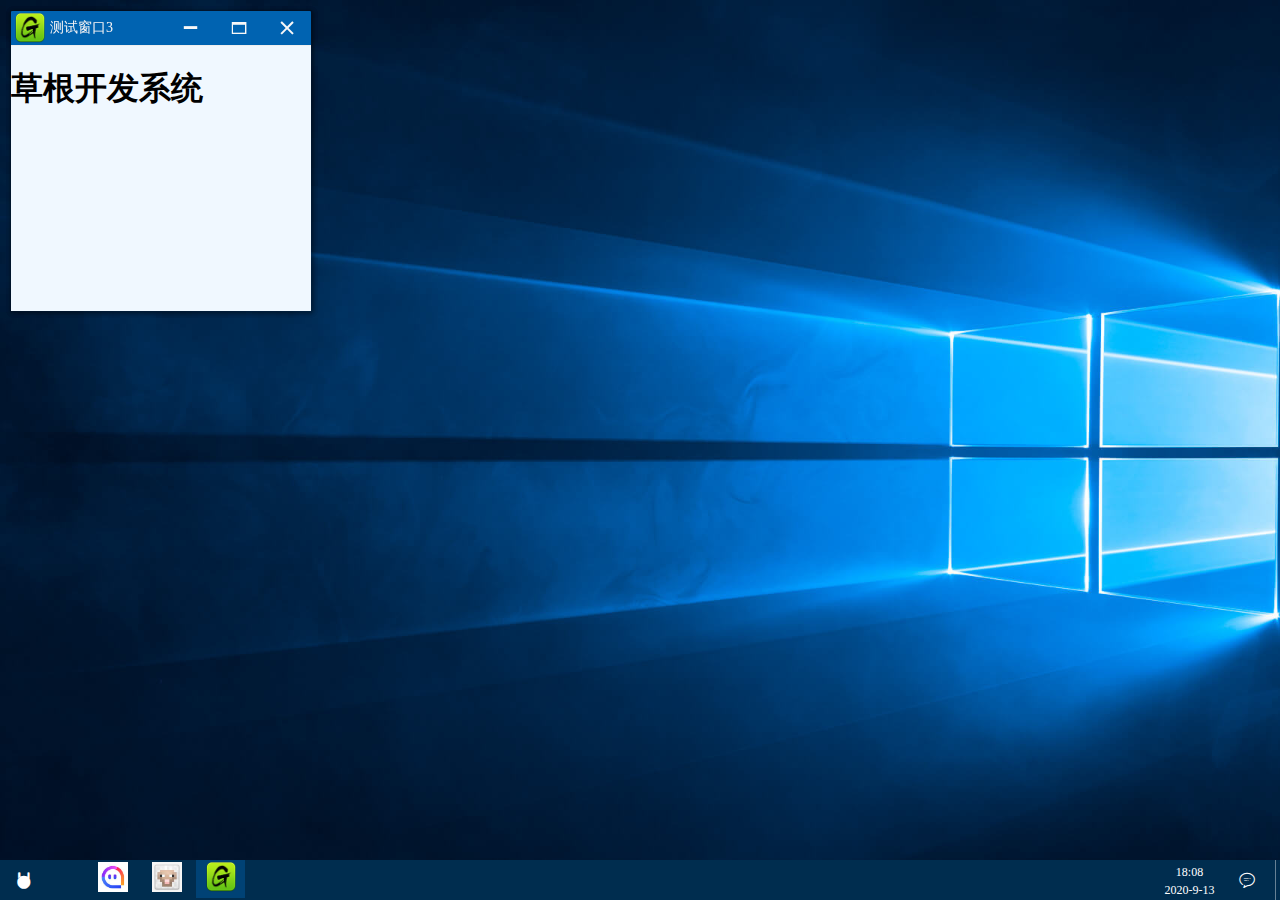
<file: static/index.html>
<!DOCTYPE html>
<html>

<head>
    <meta charset="UTF-8">
    <!-- import CSS -->
    <title>蚂蚁系统</title>
    <link rel="stylesheet" href="./lib/css/ant.css">

    <link rel="stylesheet" href="./lib/element/elementui.css">
    <link rel="stylesheet" href="./lib/font-awesome-4.7.0/css/font-awesome.css">

    <link rel="stylesheet" href="./lib/iconfont/iconfont.css">

    <style>
        body {
            /*在页面顶部加载背景最佳，如有必要这块可以从数据库读取*/
            background-image: url(images/bg_01.jpg);
        }
    </style>
</head>

<body>
    <div id="app">

        <!-- 桌面 -->
        <div class="ant-desktop" style="height: 500px;">
            <div class="ant-desktop-item" win-id="1" win-url="theme" win-title="主题" win-opentype="1" win-maxopen="-1" style="top: 0px; left: 0px;">
                <div class="ant-icon ant-icon-font"><i class="iconfont iconzhuomian"></i></div>
                <p>我的电脑</p>
            </div>
            <div class="ant-desktop-item" win-id="3" win-url="/home/reward" win-title="打赏作者" win-opentype="1" win-maxopen="-1" style="top: 96px; left: 0px;">
                <div class="ant-icon ant-icon-font"><i class="iconfont iconie"></i></div>
                <p>浏览器</p>
            </div>
            <div class="ant-desktop-item" win-id="4" win-url="views/demo/introduce.html" win-title="基本说明" win-opentype="2" win-maxopen="-1" style="top: 192px; left: 0px;">
                <div class="ant-icon ant-icon-font"><img class="ant-desk-icon" src="./img/gameui.png"></div>
                <p>噶么ui</p>
            </div>

        </div>
        <ant-taskbar :screen="screen"></ant-taskbar>
    </div>
</body>
<!-- import Vue before Element -->
<script src="./lib/vue/vue.js"></script>
<!-- import JavaScript -->
<script src="./js/antWindow.js"></script>
<script src="./js/antTaskbar.js"></script>
<script src="./lib/element/index.js"></script>
<script>
    new Vue({
        el: '#app',
        data: function() {
            return {
                screen:{
                    width:0,
                    height:0,
                },
                visible: false,

            }
        },
        methods: {
            resize:function(){
                this.screen.width = document.body.clientWidth;
                this.screen.height = document.body.clientHeight;
            }
        },
        created:function(){
            var self = this
            this.resize()
            document.body.onresize = function(){
                self.resize()
            }
        }
    })
</script>

</html>
</file>
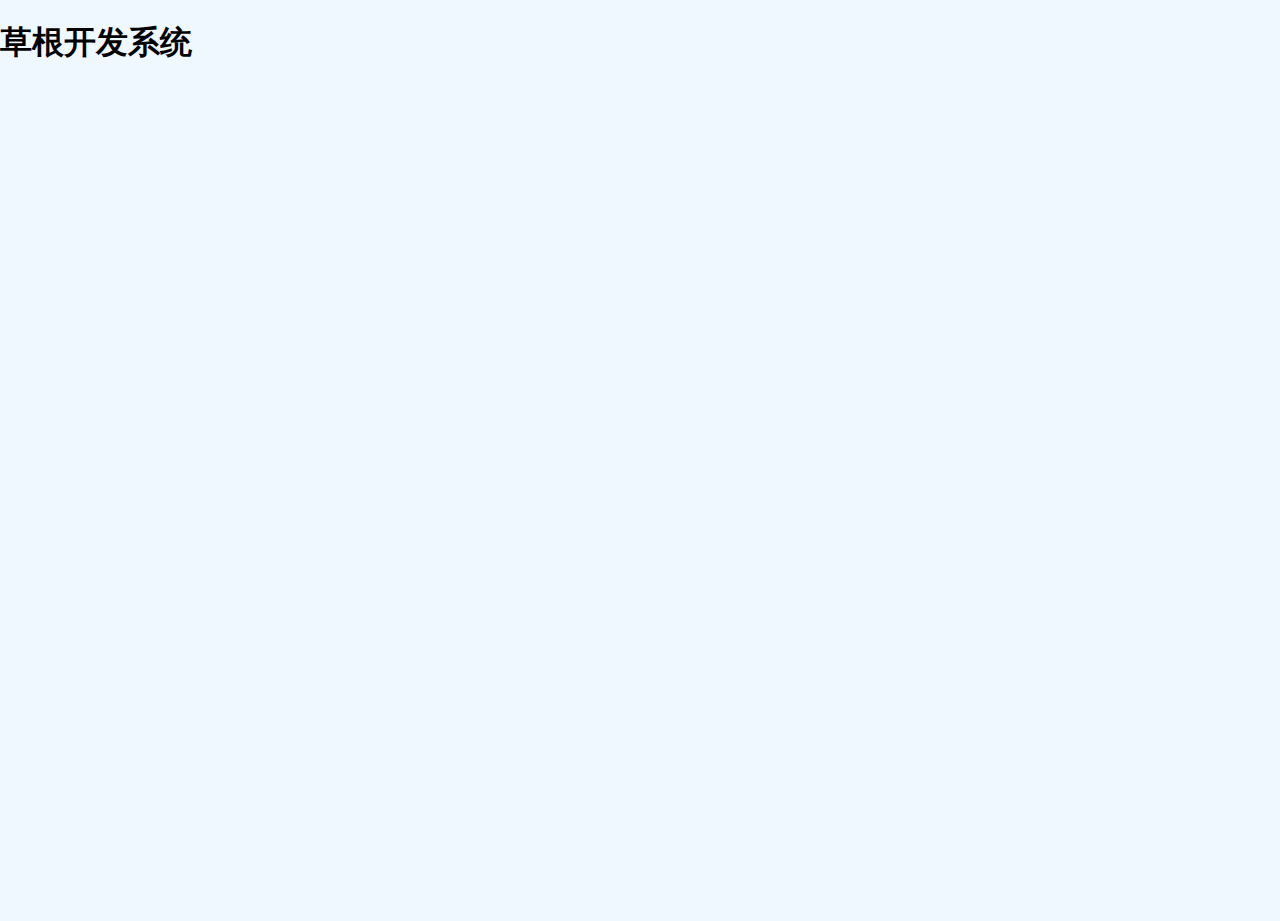
<file: static/text.html>
<!DOCTYPE html>
<html>

<head>
    <meta charset="UTF-8">
    <!-- import CSS -->
    <title>蚂蚁系统</title>
    <link rel="stylesheet" href="./lib/css/ant.css">

    <link rel="stylesheet" href="./lib/element/elementui.css">
    <link rel="stylesheet" href="./lib/font-awesome-4.7.0/css/font-awesome.css">

    <link rel="stylesheet" href="./lib/iconfont/iconfont.css">

    <style>

    </style>
</head>

<body style="background-color: aliceblue;">
    <h1>草根开发系统</h1>
</body>

</html>
</file>
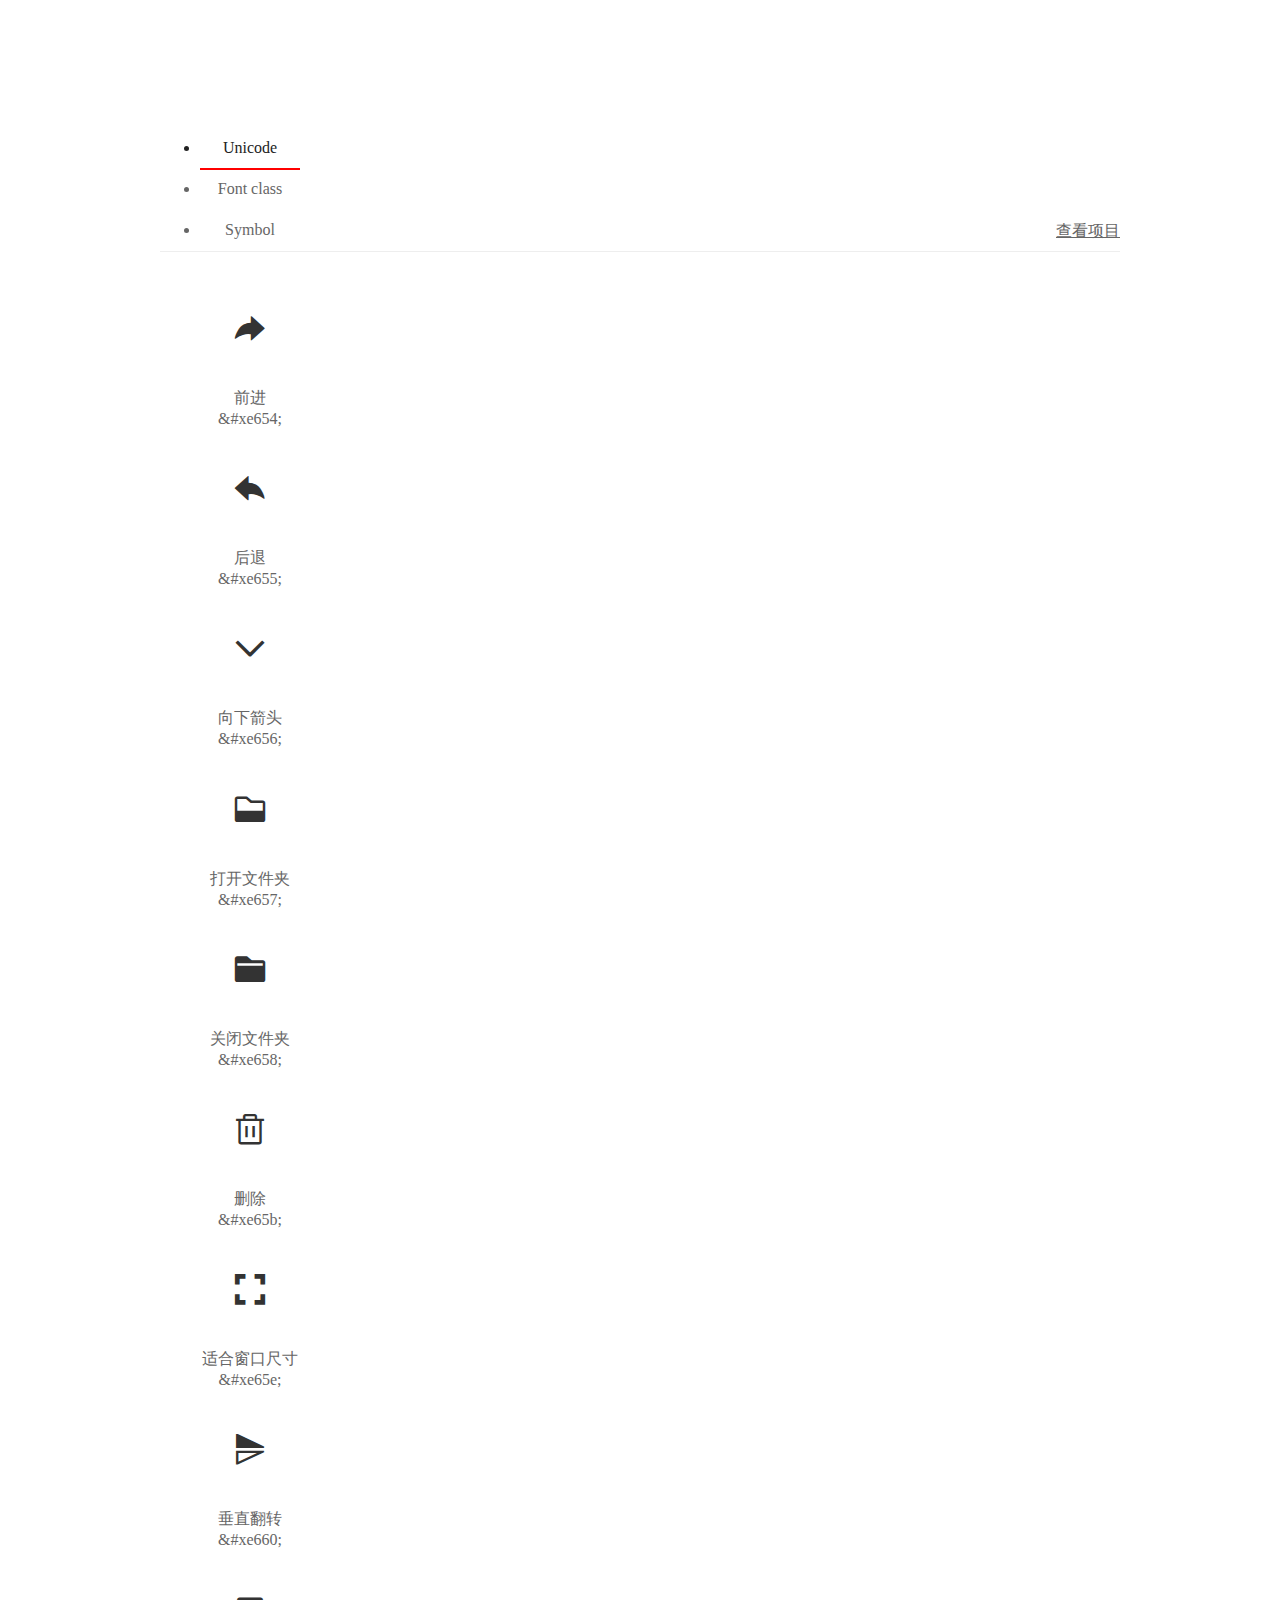
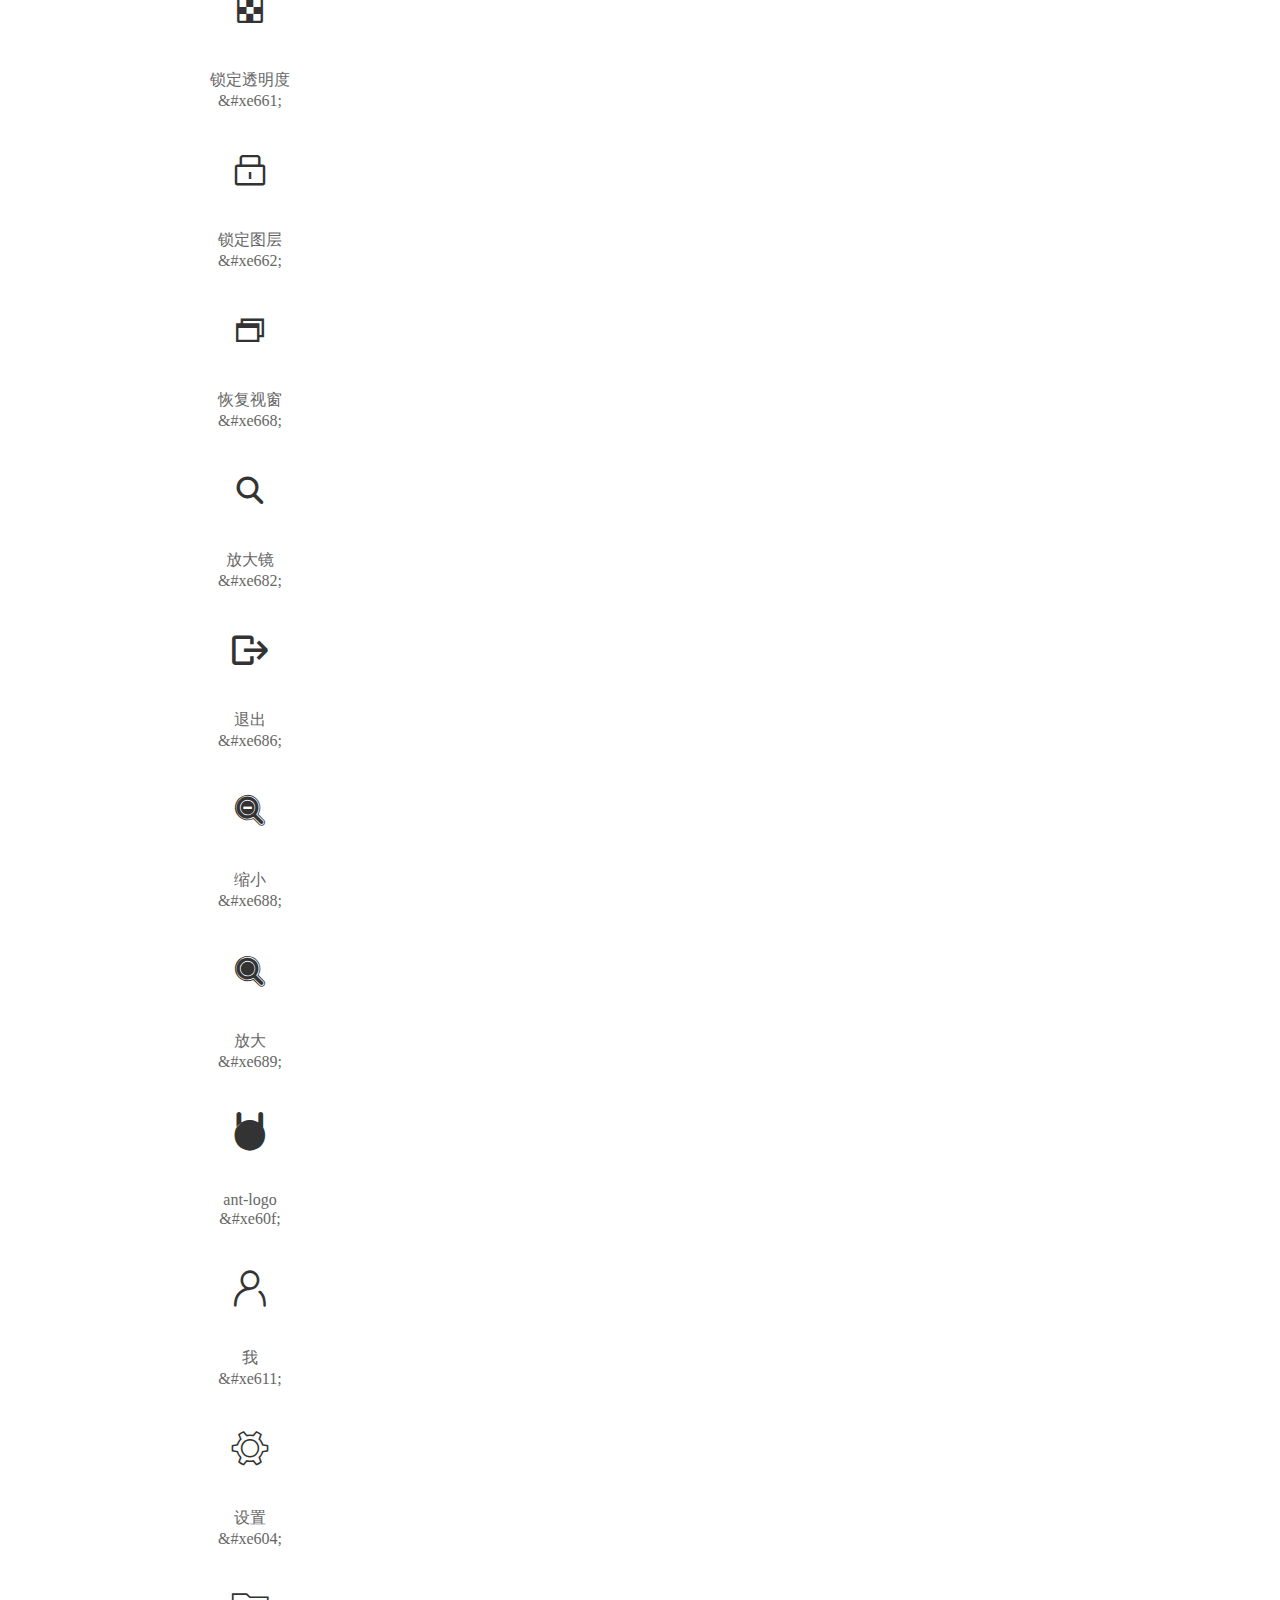
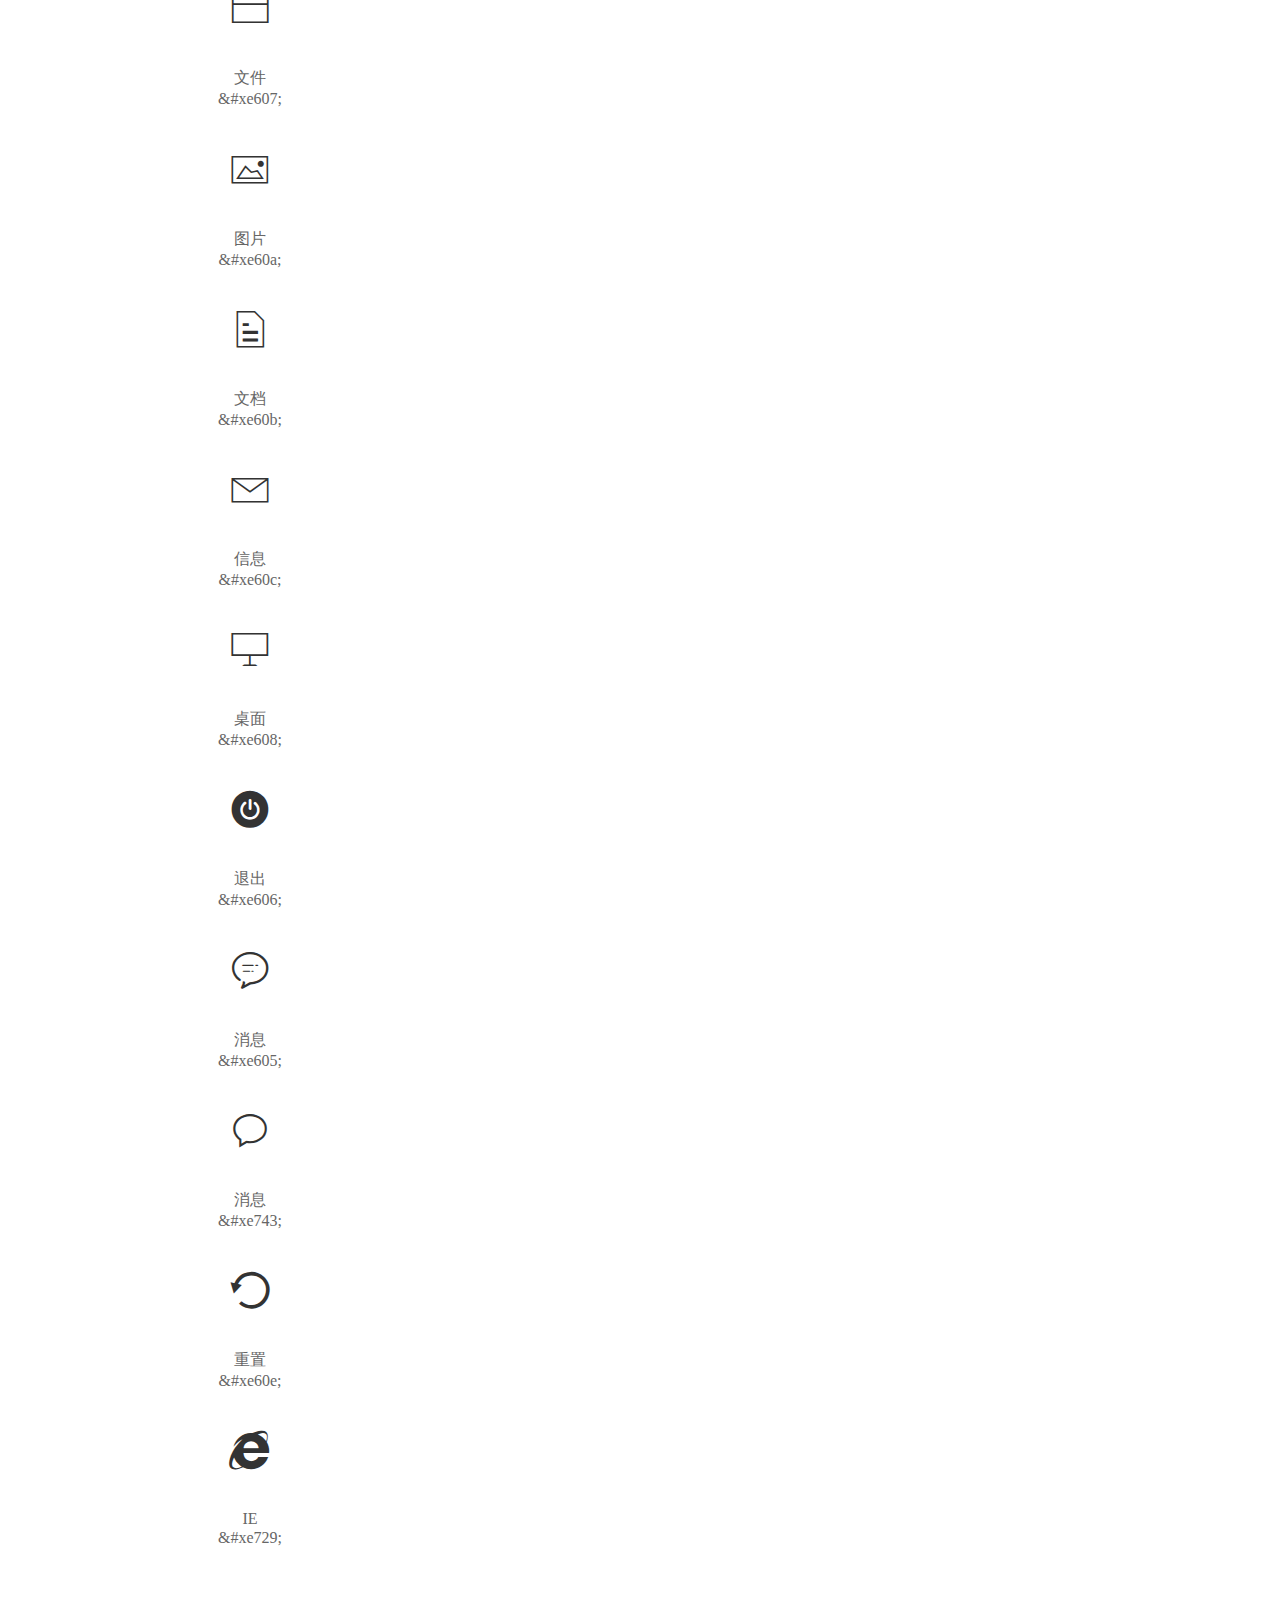
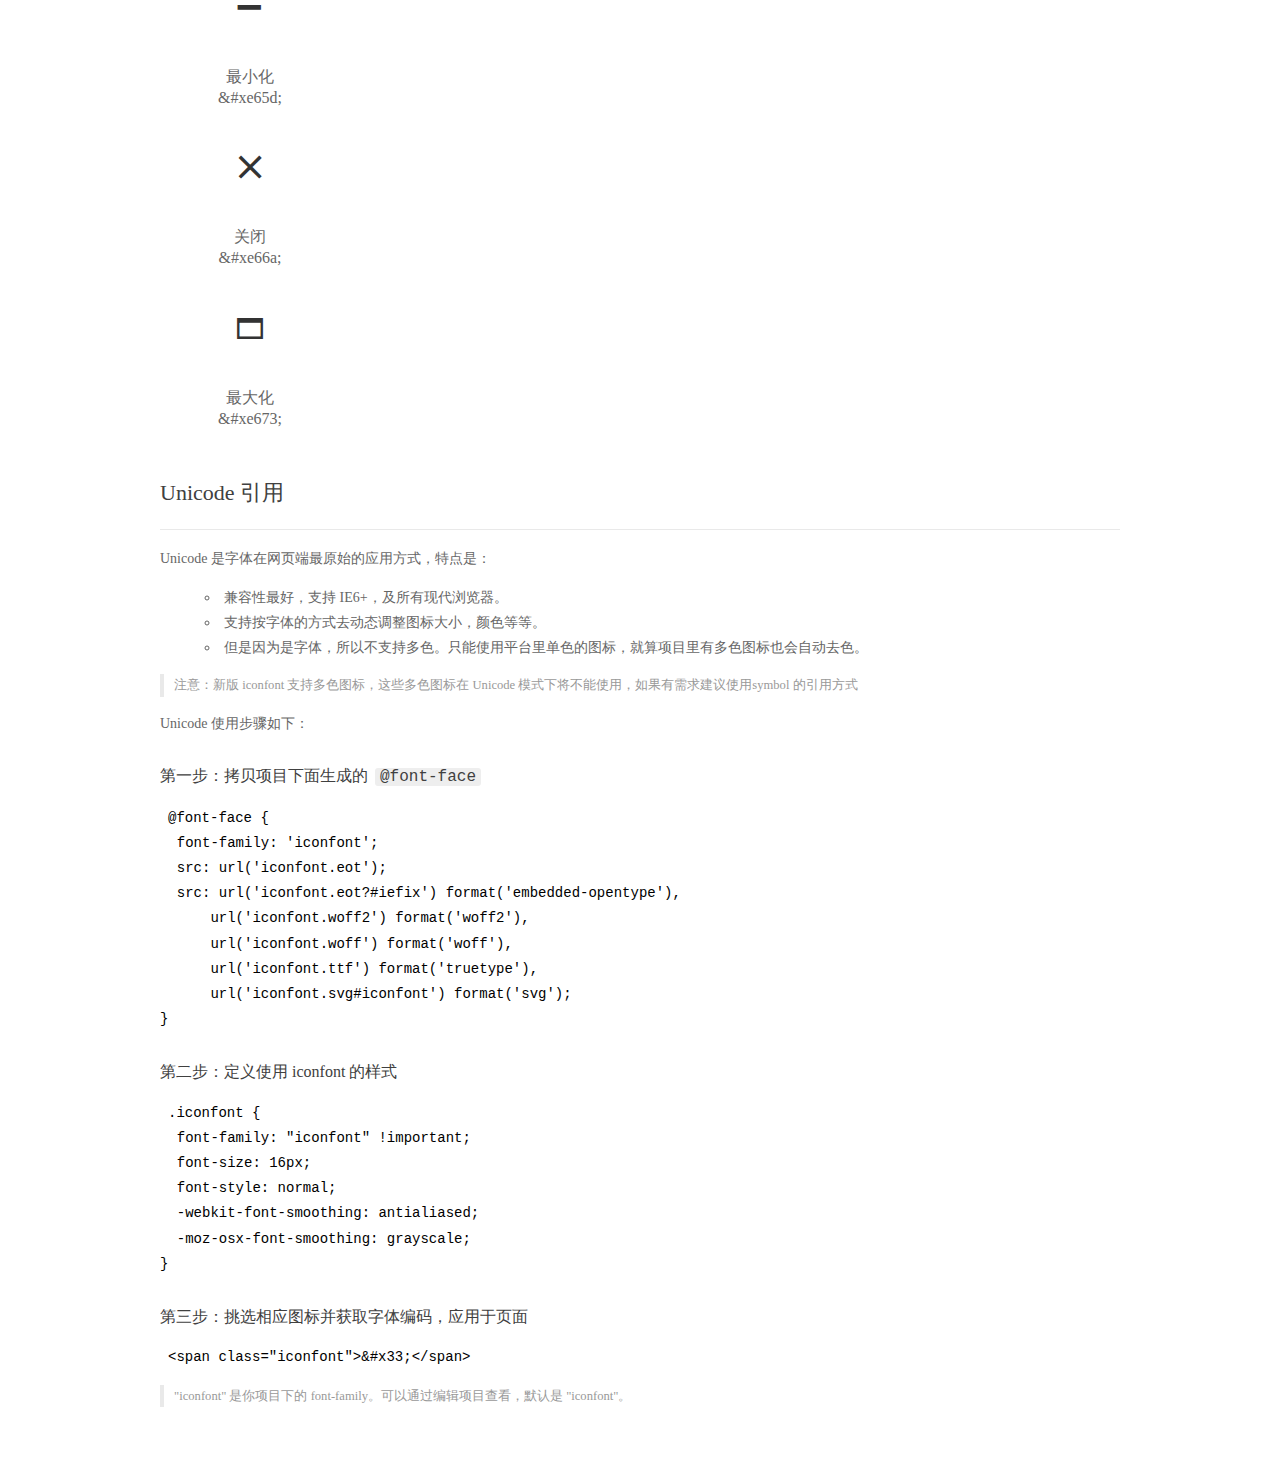
<file: static/lib/iconfont/demo_index.html>
<!DOCTYPE html>
<html>
<head>
  <meta charset="utf-8"/>
  <title>IconFont Demo</title>
  <link rel="shortcut icon" href="https://img.alicdn.com/tps/i4/TB1_oz6GVXXXXaFXpXXJDFnIXXX-64-64.ico" type="image/x-icon"/>
  <link rel="stylesheet" href="https://g.alicdn.com/thx/cube/1.3.2/cube.min.css">
  <link rel="stylesheet" href="demo.css">
  <link rel="stylesheet" href="iconfont.css">
  <script src="iconfont.js"></script>
  <!-- jQuery -->
  <script src="https://a1.alicdn.com/oss/uploads/2018/12/26/7bfddb60-08e8-11e9-9b04-53e73bb6408b.js"></script>
  <!-- 代码高亮 -->
  <script src="https://a1.alicdn.com/oss/uploads/2018/12/26/a3f714d0-08e6-11e9-8a15-ebf944d7534c.js"></script>
</head>
<body>
  <div class="main">
    <h1 class="logo"><a href="https://www.iconfont.cn/" title="iconfont 首页" target="_blank">&#xe86b;</a></h1>
    <div class="nav-tabs">
      <ul id="tabs" class="dib-box">
        <li class="dib active"><span>Unicode</span></li>
        <li class="dib"><span>Font class</span></li>
        <li class="dib"><span>Symbol</span></li>
      </ul>
      
      <a href="https://www.iconfont.cn/manage/index?manage_type=myprojects&projectId=2067989" target="_blank" class="nav-more">查看项目</a>
      
    </div>
    <div class="tab-container">
      <div class="content unicode" style="display: block;">
          <ul class="icon_lists dib-box">
          
            <li class="dib">
              <span class="icon iconfont">&#xe654;</span>
                <div class="name">前进</div>
                <div class="code-name">&amp;#xe654;</div>
              </li>
          
            <li class="dib">
              <span class="icon iconfont">&#xe655;</span>
                <div class="name">后退</div>
                <div class="code-name">&amp;#xe655;</div>
              </li>
          
            <li class="dib">
              <span class="icon iconfont">&#xe656;</span>
                <div class="name">向下箭头</div>
                <div class="code-name">&amp;#xe656;</div>
              </li>
          
            <li class="dib">
              <span class="icon iconfont">&#xe657;</span>
                <div class="name">打开文件夹</div>
                <div class="code-name">&amp;#xe657;</div>
              </li>
          
            <li class="dib">
              <span class="icon iconfont">&#xe658;</span>
                <div class="name">关闭文件夹</div>
                <div class="code-name">&amp;#xe658;</div>
              </li>
          
            <li class="dib">
              <span class="icon iconfont">&#xe65b;</span>
                <div class="name">删除</div>
                <div class="code-name">&amp;#xe65b;</div>
              </li>
          
            <li class="dib">
              <span class="icon iconfont">&#xe65e;</span>
                <div class="name">适合窗口尺寸</div>
                <div class="code-name">&amp;#xe65e;</div>
              </li>
          
            <li class="dib">
              <span class="icon iconfont">&#xe660;</span>
                <div class="name">垂直翻转</div>
                <div class="code-name">&amp;#xe660;</div>
              </li>
          
            <li class="dib">
              <span class="icon iconfont">&#xe661;</span>
                <div class="name">锁定透明度</div>
                <div class="code-name">&amp;#xe661;</div>
              </li>
          
            <li class="dib">
              <span class="icon iconfont">&#xe662;</span>
                <div class="name">锁定图层</div>
                <div class="code-name">&amp;#xe662;</div>
              </li>
          
            <li class="dib">
              <span class="icon iconfont">&#xe668;</span>
                <div class="name">恢复视窗</div>
                <div class="code-name">&amp;#xe668;</div>
              </li>
          
            <li class="dib">
              <span class="icon iconfont">&#xe682;</span>
                <div class="name">放大镜</div>
                <div class="code-name">&amp;#xe682;</div>
              </li>
          
            <li class="dib">
              <span class="icon iconfont">&#xe686;</span>
                <div class="name">退出</div>
                <div class="code-name">&amp;#xe686;</div>
              </li>
          
            <li class="dib">
              <span class="icon iconfont">&#xe688;</span>
                <div class="name">缩小</div>
                <div class="code-name">&amp;#xe688;</div>
              </li>
          
            <li class="dib">
              <span class="icon iconfont">&#xe689;</span>
                <div class="name">放大</div>
                <div class="code-name">&amp;#xe689;</div>
              </li>
          
            <li class="dib">
              <span class="icon iconfont">&#xe60f;</span>
                <div class="name">ant-logo</div>
                <div class="code-name">&amp;#xe60f;</div>
              </li>
          
            <li class="dib">
              <span class="icon iconfont">&#xe611;</span>
                <div class="name">我</div>
                <div class="code-name">&amp;#xe611;</div>
              </li>
          
            <li class="dib">
              <span class="icon iconfont">&#xe604;</span>
                <div class="name">设置</div>
                <div class="code-name">&amp;#xe604;</div>
              </li>
          
            <li class="dib">
              <span class="icon iconfont">&#xe607;</span>
                <div class="name">文件</div>
                <div class="code-name">&amp;#xe607;</div>
              </li>
          
            <li class="dib">
              <span class="icon iconfont">&#xe60a;</span>
                <div class="name">图片</div>
                <div class="code-name">&amp;#xe60a;</div>
              </li>
          
            <li class="dib">
              <span class="icon iconfont">&#xe60b;</span>
                <div class="name">文档</div>
                <div class="code-name">&amp;#xe60b;</div>
              </li>
          
            <li class="dib">
              <span class="icon iconfont">&#xe60c;</span>
                <div class="name">信息</div>
                <div class="code-name">&amp;#xe60c;</div>
              </li>
          
            <li class="dib">
              <span class="icon iconfont">&#xe608;</span>
                <div class="name">桌面</div>
                <div class="code-name">&amp;#xe608;</div>
              </li>
          
            <li class="dib">
              <span class="icon iconfont">&#xe606;</span>
                <div class="name">退出</div>
                <div class="code-name">&amp;#xe606;</div>
              </li>
          
            <li class="dib">
              <span class="icon iconfont">&#xe605;</span>
                <div class="name">消息</div>
                <div class="code-name">&amp;#xe605;</div>
              </li>
          
            <li class="dib">
              <span class="icon iconfont">&#xe743;</span>
                <div class="name">消息</div>
                <div class="code-name">&amp;#xe743;</div>
              </li>
          
            <li class="dib">
              <span class="icon iconfont">&#xe60e;</span>
                <div class="name">重置</div>
                <div class="code-name">&amp;#xe60e;</div>
              </li>
          
            <li class="dib">
              <span class="icon iconfont">&#xe729;</span>
                <div class="name">IE</div>
                <div class="code-name">&amp;#xe729;</div>
              </li>
          
            <li class="dib">
              <span class="icon iconfont">&#xe65d;</span>
                <div class="name">最小化</div>
                <div class="code-name">&amp;#xe65d;</div>
              </li>
          
            <li class="dib">
              <span class="icon iconfont">&#xe66a;</span>
                <div class="name">关闭</div>
                <div class="code-name">&amp;#xe66a;</div>
              </li>
          
            <li class="dib">
              <span class="icon iconfont">&#xe673;</span>
                <div class="name">最大化</div>
                <div class="code-name">&amp;#xe673;</div>
              </li>
          
          </ul>
          <div class="article markdown">
          <h2 id="unicode-">Unicode 引用</h2>
          <hr>

          <p>Unicode 是字体在网页端最原始的应用方式，特点是：</p>
          <ul>
            <li>兼容性最好，支持 IE6+，及所有现代浏览器。</li>
            <li>支持按字体的方式去动态调整图标大小，颜色等等。</li>
            <li>但是因为是字体，所以不支持多色。只能使用平台里单色的图标，就算项目里有多色图标也会自动去色。</li>
          </ul>
          <blockquote>
            <p>注意：新版 iconfont 支持多色图标，这些多色图标在 Unicode 模式下将不能使用，如果有需求建议使用symbol 的引用方式</p>
          </blockquote>
          <p>Unicode 使用步骤如下：</p>
          <h3 id="-font-face">第一步：拷贝项目下面生成的 <code>@font-face</code></h3>
<pre><code class="language-css"
>@font-face {
  font-family: 'iconfont';
  src: url('iconfont.eot');
  src: url('iconfont.eot?#iefix') format('embedded-opentype'),
      url('iconfont.woff2') format('woff2'),
      url('iconfont.woff') format('woff'),
      url('iconfont.ttf') format('truetype'),
      url('iconfont.svg#iconfont') format('svg');
}
</code></pre>
          <h3 id="-iconfont-">第二步：定义使用 iconfont 的样式</h3>
<pre><code class="language-css"
>.iconfont {
  font-family: "iconfont" !important;
  font-size: 16px;
  font-style: normal;
  -webkit-font-smoothing: antialiased;
  -moz-osx-font-smoothing: grayscale;
}
</code></pre>
          <h3 id="-">第三步：挑选相应图标并获取字体编码，应用于页面</h3>
<pre>
<code class="language-html"
>&lt;span class="iconfont"&gt;&amp;#x33;&lt;/span&gt;
</code></pre>
          <blockquote>
            <p>"iconfont" 是你项目下的 font-family。可以通过编辑项目查看，默认是 "iconfont"。</p>
          </blockquote>
          </div>
      </div>
      <div class="content font-class">
        <ul class="icon_lists dib-box">
          
          <li class="dib">
            <span class="icon iconfont iconqianjin"></span>
            <div class="name">
              前进
            </div>
            <div class="code-name">.iconqianjin
            </div>
          </li>
          
          <li class="dib">
            <span class="icon iconfont iconhoutui"></span>
            <div class="name">
              后退
            </div>
            <div class="code-name">.iconhoutui
            </div>
          </li>
          
          <li class="dib">
            <span class="icon iconfont iconxiangxiajiantou"></span>
            <div class="name">
              向下箭头
            </div>
            <div class="code-name">.iconxiangxiajiantou
            </div>
          </li>
          
          <li class="dib">
            <span class="icon iconfont icondakaiwenjianjia"></span>
            <div class="name">
              打开文件夹
            </div>
            <div class="code-name">.icondakaiwenjianjia
            </div>
          </li>
          
          <li class="dib">
            <span class="icon iconfont iconguanbiwenjianjia"></span>
            <div class="name">
              关闭文件夹
            </div>
            <div class="code-name">.iconguanbiwenjianjia
            </div>
          </li>
          
          <li class="dib">
            <span class="icon iconfont iconlajixiang_huaban1"></span>
            <div class="name">
              删除
            </div>
            <div class="code-name">.iconlajixiang_huaban1
            </div>
          </li>
          
          <li class="dib">
            <span class="icon iconfont iconquanping_huaban1"></span>
            <div class="name">
              适合窗口尺寸
            </div>
            <div class="code-name">.iconquanping_huaban1
            </div>
          </li>
          
          <li class="dib">
            <span class="icon iconfont iconchuizhifanzhuan_huaban1"></span>
            <div class="name">
              垂直翻转
            </div>
            <div class="code-name">.iconchuizhifanzhuan_huaban1
            </div>
          </li>
          
          <li class="dib">
            <span class="icon iconfont iconsuodingtouming_huaban1"></span>
            <div class="name">
              锁定透明度
            </div>
            <div class="code-name">.iconsuodingtouming_huaban1
            </div>
          </li>
          
          <li class="dib">
            <span class="icon iconfont iconsuoding_huaban1"></span>
            <div class="name">
              锁定图层
            </div>
            <div class="code-name">.iconsuoding_huaban1
            </div>
          </li>
          
          <li class="dib">
            <span class="icon iconfont iconhuifu_huaban1"></span>
            <div class="name">
              恢复视窗
            </div>
            <div class="code-name">.iconhuifu_huaban1
            </div>
          </li>
          
          <li class="dib">
            <span class="icon iconfont iconfangdajing_huaban1"></span>
            <div class="name">
              放大镜
            </div>
            <div class="code-name">.iconfangdajing_huaban1
            </div>
          </li>
          
          <li class="dib">
            <span class="icon iconfont icontuichu_huaban1"></span>
            <div class="name">
              退出
            </div>
            <div class="code-name">.icontuichu_huaban1
            </div>
          </li>
          
          <li class="dib">
            <span class="icon iconfont iconsuoxiao_huaban1"></span>
            <div class="name">
              缩小
            </div>
            <div class="code-name">.iconsuoxiao_huaban1
            </div>
          </li>
          
          <li class="dib">
            <span class="icon iconfont iconfangda_huaban1"></span>
            <div class="name">
              放大
            </div>
            <div class="code-name">.iconfangda_huaban1
            </div>
          </li>
          
          <li class="dib">
            <span class="icon iconfont iconant-logo"></span>
            <div class="name">
              ant-logo
            </div>
            <div class="code-name">.iconant-logo
            </div>
          </li>
          
          <li class="dib">
            <span class="icon iconfont iconwo"></span>
            <div class="name">
              我
            </div>
            <div class="code-name">.iconwo
            </div>
          </li>
          
          <li class="dib">
            <span class="icon iconfont iconshezhi"></span>
            <div class="name">
              设置
            </div>
            <div class="code-name">.iconshezhi
            </div>
          </li>
          
          <li class="dib">
            <span class="icon iconfont iconwenjian"></span>
            <div class="name">
              文件
            </div>
            <div class="code-name">.iconwenjian
            </div>
          </li>
          
          <li class="dib">
            <span class="icon iconfont icontupian"></span>
            <div class="name">
              图片
            </div>
            <div class="code-name">.icontupian
            </div>
          </li>
          
          <li class="dib">
            <span class="icon iconfont iconwendang"></span>
            <div class="name">
              文档
            </div>
            <div class="code-name">.iconwendang
            </div>
          </li>
          
          <li class="dib">
            <span class="icon iconfont iconxinxi"></span>
            <div class="name">
              信息
            </div>
            <div class="code-name">.iconxinxi
            </div>
          </li>
          
          <li class="dib">
            <span class="icon iconfont iconzhuomian"></span>
            <div class="name">
              桌面
            </div>
            <div class="code-name">.iconzhuomian
            </div>
          </li>
          
          <li class="dib">
            <span class="icon iconfont icontuichu"></span>
            <div class="name">
              退出
            </div>
            <div class="code-name">.icontuichu
            </div>
          </li>
          
          <li class="dib">
            <span class="icon iconfont iconxiaoxi"></span>
            <div class="name">
              消息
            </div>
            <div class="code-name">.iconxiaoxi
            </div>
          </li>
          
          <li class="dib">
            <span class="icon iconfont iconicon--"></span>
            <div class="name">
              消息
            </div>
            <div class="code-name">.iconicon--
            </div>
          </li>
          
          <li class="dib">
            <span class="icon iconfont iconzhongzhi"></span>
            <div class="name">
              重置
            </div>
            <div class="code-name">.iconzhongzhi
            </div>
          </li>
          
          <li class="dib">
            <span class="icon iconfont iconie"></span>
            <div class="name">
              IE
            </div>
            <div class="code-name">.iconie
            </div>
          </li>
          
          <li class="dib">
            <span class="icon iconfont iconzuixiaohua_huaban1"></span>
            <div class="name">
              最小化
            </div>
            <div class="code-name">.iconzuixiaohua_huaban1
            </div>
          </li>
          
          <li class="dib">
            <span class="icon iconfont iconguanbi_huaban1"></span>
            <div class="name">
              关闭
            </div>
            <div class="code-name">.iconguanbi_huaban1
            </div>
          </li>
          
          <li class="dib">
            <span class="icon iconfont iconzuidahua_huaban1"></span>
            <div class="name">
              最大化
            </div>
            <div class="code-name">.iconzuidahua_huaban1
            </div>
          </li>
          
        </ul>
        <div class="article markdown">
        <h2 id="font-class-">font-class 引用</h2>
        <hr>

        <p>font-class 是 Unicode 使用方式的一种变种，主要是解决 Unicode 书写不直观，语意不明确的问题。</p>
        <p>与 Unicode 使用方式相比，具有如下特点：</p>
        <ul>
          <li>兼容性良好，支持 IE8+，及所有现代浏览器。</li>
          <li>相比于 Unicode 语意明确，书写更直观。可以很容易分辨这个 icon 是什么。</li>
          <li>因为使用 class 来定义图标，所以当要替换图标时，只需要修改 class 里面的 Unicode 引用。</li>
          <li>不过因为本质上还是使用的字体，所以多色图标还是不支持的。</li>
        </ul>
        <p>使用步骤如下：</p>
        <h3 id="-fontclass-">第一步：引入项目下面生成的 fontclass 代码：</h3>
<pre><code class="language-html">&lt;link rel="stylesheet" href="./iconfont.css"&gt;
</code></pre>
        <h3 id="-">第二步：挑选相应图标并获取类名，应用于页面：</h3>
<pre><code class="language-html">&lt;span class="iconfont iconxxx"&gt;&lt;/span&gt;
</code></pre>
        <blockquote>
          <p>"
            iconfont" 是你项目下的 font-family。可以通过编辑项目查看，默认是 "iconfont"。</p>
        </blockquote>
      </div>
      </div>
      <div class="content symbol">
          <ul class="icon_lists dib-box">
          
            <li class="dib">
                <svg class="icon svg-icon" aria-hidden="true">
                  <use xlink:href="#iconqianjin"></use>
                </svg>
                <div class="name">前进</div>
                <div class="code-name">#iconqianjin</div>
            </li>
          
            <li class="dib">
                <svg class="icon svg-icon" aria-hidden="true">
                  <use xlink:href="#iconhoutui"></use>
                </svg>
                <div class="name">后退</div>
                <div class="code-name">#iconhoutui</div>
            </li>
          
            <li class="dib">
                <svg class="icon svg-icon" aria-hidden="true">
                  <use xlink:href="#iconxiangxiajiantou"></use>
                </svg>
                <div class="name">向下箭头</div>
                <div class="code-name">#iconxiangxiajiantou</div>
            </li>
          
            <li class="dib">
                <svg class="icon svg-icon" aria-hidden="true">
                  <use xlink:href="#icondakaiwenjianjia"></use>
                </svg>
                <div class="name">打开文件夹</div>
                <div class="code-name">#icondakaiwenjianjia</div>
            </li>
          
            <li class="dib">
                <svg class="icon svg-icon" aria-hidden="true">
                  <use xlink:href="#iconguanbiwenjianjia"></use>
                </svg>
                <div class="name">关闭文件夹</div>
                <div class="code-name">#iconguanbiwenjianjia</div>
            </li>
          
            <li class="dib">
                <svg class="icon svg-icon" aria-hidden="true">
                  <use xlink:href="#iconlajixiang_huaban1"></use>
                </svg>
                <div class="name">删除</div>
                <div class="code-name">#iconlajixiang_huaban1</div>
            </li>
          
            <li class="dib">
                <svg class="icon svg-icon" aria-hidden="true">
                  <use xlink:href="#iconquanping_huaban1"></use>
                </svg>
                <div class="name">适合窗口尺寸</div>
                <div class="code-name">#iconquanping_huaban1</div>
            </li>
          
            <li class="dib">
                <svg class="icon svg-icon" aria-hidden="true">
                  <use xlink:href="#iconchuizhifanzhuan_huaban1"></use>
                </svg>
                <div class="name">垂直翻转</div>
                <div class="code-name">#iconchuizhifanzhuan_huaban1</div>
            </li>
          
            <li class="dib">
                <svg class="icon svg-icon" aria-hidden="true">
                  <use xlink:href="#iconsuodingtouming_huaban1"></use>
                </svg>
                <div class="name">锁定透明度</div>
                <div class="code-name">#iconsuodingtouming_huaban1</div>
            </li>
          
            <li class="dib">
                <svg class="icon svg-icon" aria-hidden="true">
                  <use xlink:href="#iconsuoding_huaban1"></use>
                </svg>
                <div class="name">锁定图层</div>
                <div class="code-name">#iconsuoding_huaban1</div>
            </li>
          
            <li class="dib">
                <svg class="icon svg-icon" aria-hidden="true">
                  <use xlink:href="#iconhuifu_huaban1"></use>
                </svg>
                <div class="name">恢复视窗</div>
                <div class="code-name">#iconhuifu_huaban1</div>
            </li>
          
            <li class="dib">
                <svg class="icon svg-icon" aria-hidden="true">
                  <use xlink:href="#iconfangdajing_huaban1"></use>
                </svg>
                <div class="name">放大镜</div>
                <div class="code-name">#iconfangdajing_huaban1</div>
            </li>
          
            <li class="dib">
                <svg class="icon svg-icon" aria-hidden="true">
                  <use xlink:href="#icontuichu_huaban1"></use>
                </svg>
                <div class="name">退出</div>
                <div class="code-name">#icontuichu_huaban1</div>
            </li>
          
            <li class="dib">
                <svg class="icon svg-icon" aria-hidden="true">
                  <use xlink:href="#iconsuoxiao_huaban1"></use>
                </svg>
                <div class="name">缩小</div>
                <div class="code-name">#iconsuoxiao_huaban1</div>
            </li>
          
            <li class="dib">
                <svg class="icon svg-icon" aria-hidden="true">
                  <use xlink:href="#iconfangda_huaban1"></use>
                </svg>
                <div class="name">放大</div>
                <div class="code-name">#iconfangda_huaban1</div>
            </li>
          
            <li class="dib">
                <svg class="icon svg-icon" aria-hidden="true">
                  <use xlink:href="#iconant-logo"></use>
                </svg>
                <div class="name">ant-logo</div>
                <div class="code-name">#iconant-logo</div>
            </li>
          
            <li class="dib">
                <svg class="icon svg-icon" aria-hidden="true">
                  <use xlink:href="#iconwo"></use>
                </svg>
                <div class="name">我</div>
                <div class="code-name">#iconwo</div>
            </li>
          
            <li class="dib">
                <svg class="icon svg-icon" aria-hidden="true">
                  <use xlink:href="#iconshezhi"></use>
                </svg>
                <div class="name">设置</div>
                <div class="code-name">#iconshezhi</div>
            </li>
          
            <li class="dib">
                <svg class="icon svg-icon" aria-hidden="true">
                  <use xlink:href="#iconwenjian"></use>
                </svg>
                <div class="name">文件</div>
                <div class="code-name">#iconwenjian</div>
            </li>
          
            <li class="dib">
                <svg class="icon svg-icon" aria-hidden="true">
                  <use xlink:href="#icontupian"></use>
                </svg>
                <div class="name">图片</div>
                <div class="code-name">#icontupian</div>
            </li>
          
            <li class="dib">
                <svg class="icon svg-icon" aria-hidden="true">
                  <use xlink:href="#iconwendang"></use>
                </svg>
                <div class="name">文档</div>
                <div class="code-name">#iconwendang</div>
            </li>
          
            <li class="dib">
                <svg class="icon svg-icon" aria-hidden="true">
                  <use xlink:href="#iconxinxi"></use>
                </svg>
                <div class="name">信息</div>
                <div class="code-name">#iconxinxi</div>
            </li>
          
            <li class="dib">
                <svg class="icon svg-icon" aria-hidden="true">
                  <use xlink:href="#iconzhuomian"></use>
                </svg>
                <div class="name">桌面</div>
                <div class="code-name">#iconzhuomian</div>
            </li>
          
            <li class="dib">
                <svg class="icon svg-icon" aria-hidden="true">
                  <use xlink:href="#icontuichu"></use>
                </svg>
                <div class="name">退出</div>
                <div class="code-name">#icontuichu</div>
            </li>
          
            <li class="dib">
                <svg class="icon svg-icon" aria-hidden="true">
                  <use xlink:href="#iconxiaoxi"></use>
                </svg>
                <div class="name">消息</div>
                <div class="code-name">#iconxiaoxi</div>
            </li>
          
            <li class="dib">
                <svg class="icon svg-icon" aria-hidden="true">
                  <use xlink:href="#iconicon--"></use>
                </svg>
                <div class="name">消息</div>
                <div class="code-name">#iconicon--</div>
            </li>
          
            <li class="dib">
                <svg class="icon svg-icon" aria-hidden="true">
                  <use xlink:href="#iconzhongzhi"></use>
                </svg>
                <div class="name">重置</div>
                <div class="code-name">#iconzhongzhi</div>
            </li>
          
            <li class="dib">
                <svg class="icon svg-icon" aria-hidden="true">
                  <use xlink:href="#iconie"></use>
                </svg>
                <div class="name">IE</div>
                <div class="code-name">#iconie</div>
            </li>
          
            <li class="dib">
                <svg class="icon svg-icon" aria-hidden="true">
                  <use xlink:href="#iconzuixiaohua_huaban1"></use>
                </svg>
                <div class="name">最小化</div>
                <div class="code-name">#iconzuixiaohua_huaban1</div>
            </li>
          
            <li class="dib">
                <svg class="icon svg-icon" aria-hidden="true">
                  <use xlink:href="#iconguanbi_huaban1"></use>
                </svg>
                <div class="name">关闭</div>
                <div class="code-name">#iconguanbi_huaban1</div>
            </li>
          
            <li class="dib">
                <svg class="icon svg-icon" aria-hidden="true">
                  <use xlink:href="#iconzuidahua_huaban1"></use>
                </svg>
                <div class="name">最大化</div>
                <div class="code-name">#iconzuidahua_huaban1</div>
            </li>
          
          </ul>
          <div class="article markdown">
          <h2 id="symbol-">Symbol 引用</h2>
          <hr>

          <p>这是一种全新的使用方式，应该说这才是未来的主流，也是平台目前推荐的用法。相关介绍可以参考这篇<a href="">文章</a>
            这种用法其实是做了一个 SVG 的集合，与另外两种相比具有如下特点：</p>
          <ul>
            <li>支持多色图标了，不再受单色限制。</li>
            <li>通过一些技巧，支持像字体那样，通过 <code>font-size</code>, <code>color</code> 来调整样式。</li>
            <li>兼容性较差，支持 IE9+，及现代浏览器。</li>
            <li>浏览器渲染 SVG 的性能一般，还不如 png。</li>
          </ul>
          <p>使用步骤如下：</p>
          <h3 id="-symbol-">第一步：引入项目下面生成的 symbol 代码：</h3>
<pre><code class="language-html">&lt;script src="./iconfont.js"&gt;&lt;/script&gt;
</code></pre>
          <h3 id="-css-">第二步：加入通用 CSS 代码（引入一次就行）：</h3>
<pre><code class="language-html">&lt;style&gt;
.icon {
  width: 1em;
  height: 1em;
  vertical-align: -0.15em;
  fill: currentColor;
  overflow: hidden;
}
&lt;/style&gt;
</code></pre>
          <h3 id="-">第三步：挑选相应图标并获取类名，应用于页面：</h3>
<pre><code class="language-html">&lt;svg class="icon" aria-hidden="true"&gt;
  &lt;use xlink:href="#icon-xxx"&gt;&lt;/use&gt;
&lt;/svg&gt;
</code></pre>
          </div>
      </div>

    </div>
  </div>
  <script>
  $(document).ready(function () {
      $('.tab-container .content:first').show()

      $('#tabs li').click(function (e) {
        var tabContent = $('.tab-container .content')
        var index = $(this).index()

        if ($(this).hasClass('active')) {
          return
        } else {
          $('#tabs li').removeClass('active')
          $(this).addClass('active')

          tabContent.hide().eq(index).fadeIn()
        }
      })
    })
  </script>
</body>
</html>
</file>
<file: static/lib/css/ant.css>
/**
 
 @Name: winui
 @Author: Leo
 @Site: www.leo96.com
 
 */

html,
body {
    height: 100%;
    margin: 0px;
    background-size: cover;
    -webkit-user-select: none;
    -moz-user-select: none;
    -ms-user-select: none;
    user-select: none;
}

.ant-task-item,
.ant-tilebox-head,
.ant-desktop-item *,
.fs12 * {
    font-size: 12px;
}

.ant-scroll-y {
    overflow-x: hidden;
    height: 100%;
    width: 100%;
}

.ant-window-body {
    -moz-box-sizing: border-box;
    -webkit-box-sizing: border-box;
    box-sizing: border-box;
}

.txtcenter {
    text-align: center;
}

.txtleft {
    text-align: left;
}

.tips {
    color: #ff6a00;
    margin-top: 50px;
}


/*任务栏模式*/

.taskbarInTop .ant-taskbar {
    top: 0;
}

.taskbarInBottom .ant-taskbar {
    bottom: 0;
}

.taskbarInTop .ant-start {
    top: 40px;
}

.taskbarInBottom .ant-start {
    bottom: 40px;
}

.taskbarInTop .ant-message {
    top: 40px;
    bottom: 0;
}

.taskbarInBottom .ant-message {
    top: 0;
    bottom: 40px;
}


/*按钮*/

.ant-btn {
    font-size: 12px;
    border-radius: 0;
    border: 1px solid #ADADAD;
    background-color: #E1E1E1;
    color: #000;
    height: 28px;
    line-height: 28px;
    padding: 0 30px;
    cursor: default;
    white-space: nowrap;
    text-align: center;
    display: inline-block;
    vertical-align: middle;
    outline: none;
    transition: border-color .2s cubic-bezier(.65, .05, .35, .5);
    box-sizing: border-box;
}

.ant-btn:hover {
    background-color: #E5F1FB;
    border: 1px solid #0078D7;
    color: #000;
}

.ant-btn+.ant-btn {
    margin-left: 8px;
}


/*开关*/

.ant-switch .layui-form-switch {
    margin-top: 0;
    height: 20px;
    line-height: 22px;
    padding: 0 3px;
    /*background-color: #0063B1;*/
    /*border-color: #0063B1;*/
    cursor: default;
}

.layui-input-inline.ant-switch .layui-form-switch,
.layui-input-block.ant-switch .layui-form-switch {
    margin-top: 8px;
}

.ant-switch .layui-form-switch:hover {
    /*background-color: #4C91C8;
     border-color: #4C91C8;*/
}

.ant-switch .layui-form-switch:not(.layui-form-onswitch) {
    /*关闭状态*/
    border: 1px solid #000 !important;
    background-color: #fff !important;
}

.ant-switch .layui-form-switch em {
    right: 3px;
    color: #444 !important;
}

.ant-switch .layui-form-switch i {
    width: 12px;
    height: 12px;
    top: 4px;
    left: 4px;
    background-color: #444;
}

.ant-switch .layui-form-onswitch em {
    left: 1px;
    color: #fff !important;
}

.ant-switch .layui-form-onswitch i {
    left: 32px;
    background-color: #fff;
}


/*单选*/

.ant-radio .layui-form-radioed,
.ant-radio .layui-form-radio {
    cursor: default;
}

.ant-radio .layui-form-radioed i,
.ant-radio .layui-form-radio i:hover {
    /*color: #0063B1;*/
}

.ant-tile {
    float: left;
    margin: 2px;
    text-align: center;
    position: relative;
    /*background: #0063B1;*/
    color: #fff;
}

.ant-tile:hover {
    -moz-box-shadow: inset 0 0 0 2px #ddd;
    -webkit-box-shadow: inset 0 0 0 2px #ddd;
    box-shadow: inset 0 0 0 2px #ddd;
}

.ant-tile i {
    font-size: 32px;
}

.ant-tile img {
    max-height: 50px;
    max-width: 50px;
    margin-bottom: 10px;
}

.ant-tile p {
    cursor: default;
}

.ant-tile span {
    font-size: 12px;
    position: absolute;
    bottom: 5px;
    left: 10px;
    line-height: normal;
    cursor: default;
}

.ant-tile-normal {
    width: 100px;
    height: 100px;
    line-height: 100px;
}

.ant-tile-long {
    width: 204px;
    height: 100px;
    line-height: 100px;
}


/*********************************************************************/


/*桌面*/

.ant-desktop {
    position: fixed;
    left: 0;
    right: 0;
    margin-top: 10px;
}

.taskbarInBottom .ant-desktop {
    top: 0;
    bottom: 40px;
}

.taskbarInTop .ant-desktop {
    top: 40px;
    bottom: 0;
}

.ant-desktop-item {
    width: 76px;
    height: 76px;
    position: absolute;
    color: #fff;
    cursor: default;
    -moz-box-sizing: border-box;
    -webkit-box-sizing: border-box;
    box-sizing: border-box;
    border: 1px solid rgba(255, 255, 255, 0.00);
    overflow: hidden;
    padding-bottom: 4px;
}

.ant-desktop-item:hover {
    border: 1px solid rgba(221, 221, 221, .8);
    background-color: rgba(255, 255, 255, .1);
    overflow: visible;
    height: auto;
}

.ant-desktop-item.ant-this {
    border: 1px solid rgba(221, 221, 221, .8);
    background-color: rgba(255, 255, 255, .3);
    overflow: visible;
    height: auto;
}

.ant-desktop-item>.ant-icon {
    height: 56px;
    text-align: center;
}

.ant-desktop-item>.ant-icon-font {
    line-height: 76px;
}

.ant-desktop-item>.ant-icon-img {
    line-height: 56px;
}

.ant-desktop-item>.ant-icon-img>img {
    max-width: 45px;
    max-height: 45px;
}

.ant-desktop-item>.ant-icon-font>i {
    font-size: 38px;
}

.ant-desktop-item>p {
    line-height: 16px;
    text-align: center;
    width: 90%;
    margin: 0 auto;
    /*字母数字换行*/
    word-wrap: break-word;
}


/*********************************************************************/


/*任务栏*/

.ant-taskbar {
    width: 100vw;
    height: 40px;
    margin: 0px;
    position: fixed;
    bottom: 0;
    z-index: 201704011157;
}

.ant-taskbar>* {
    display: inline-block;
}


/*开始按钮*/

.ant-taskbar-start {
    width: 48px;
    line-height: 40px;
    color: #fff;
    text-align: center;
    position: absolute;
}

.ant-taskbar-start:hover {
    color: #1E91EA;
}


/*开始按钮选中*/

.ant-taskbar-start.ant-this {
    /*background: #004275;*/
}

.ant-taskbar-start i {
    font-size: 18px;
}


/*任务栏任务*/

.ant-taskbar-task {
    position: absolute;
    left: 48px;
    right: 200px;
    margin: 0px;
    -moz-box-sizing: border-box;
    -webkit-box-sizing: border-box;
    box-sizing: border-box;
    color: #fff;
    overflow: hidden;
}

.ant-taskbar-task .ant-task-item {
    position: relative;
    display: inline-block;
    vertical-align: middle;
    line-height: 40 px;
    width: 49px;
    padding: 0px;
    text-align: center;
    -moz-box-sizing: border-box;
    -webkit-box-sizing: border-box;
    box-sizing: border-box;
    cursor: default;
    margin-right: 5px;
}

.ant-taskbar-task .ant-task-item:last-child {
    margin-right: 0;
}

.ant-taskbar-task .ant-task-item:after {
    position: absolute;
    left: 0;
    top: 0;
    content: '';
    width: 100%;
    height: 41px;
    -webkit-box-sizing: border-box !important;
    -moz-box-sizing: border-box !important;
    box-sizing: border-box !important;
    pointer-events: none;
    border: none;
    border-radius: 0;
    border-bottom: 3px solid rgba(255, 255, 255, 0.5);
}

.ant-taskbar-task .ant-task-item.ant-this {
    /*任务Item选中样式*/
    /*background-color: #004275;*/
}

.ant-taskbar-task .ant-task-item.ant-this:hover {
    /*任务Item选中悬浮样式*/
    /*background-color: #195583;*/
}


/*任务栏时间*/

.ant-taskbar-time {
    width: 75px;
    height: 40px;
    cursor: default;
    margin: 0px;
    padding-top: 3px;
    position: absolute;
    right: 53px;
    -moz-box-sizing: border-box;
    -webkit-box-sizing: border-box;
    box-sizing: border-box;
}

.ant-taskbar-time p {
    line-height: 18px;
    text-align: center;
    margin: 0px;
    color: white;
    font-size: 12px;
}


/*任务栏控制中心*/

.ant-taskbar-message {
    width: 40px;
    height: 40px;
    position: absolute;
    right: 13px;
    -moz-box-sizing: border-box;
    -webkit-box-sizing: border-box;
    box-sizing: border-box;
    text-align: center;
    vertical-align: middle;
    line-height: 40px;
}

.ant-taskbar-message.ant-this {
    /*background-color: #0D3858;*/
    background-color: rgba(255, 255, 255, 0.05);
}

.ant-taskbar-message i {
    font-size: 18px;
    color: #fff;
}


/*任务栏显示桌面按钮*/

.ant-taskbar-desktop {
    width: 4px;
    height: 40px;
    position: absolute;
    right: 0;
    border-left: 1px solid rgba(255, 255, 255, 0.4);
}


/*任务栏统一悬浮样式*/

.ant-taskbar-start:hover,
.ant-taskbar-task .ant-task-item:hover,
.ant-taskbar-time:hover,
.ant-taskbar-message:hover,
.ant-taskbar-desktop:hover {
    /*background: #194260;*/
}


/*任务项和菜单项右键菜单*/

.task-contextmenu,
.menu-contextmenu {
    width: 200px;
    padding: 8px 0;
    background: #2B2B2B;
    color: #fff;
    position: fixed;
    z-index: 201704011157;
    box-sizing: border-box;
    border: 1px solid #494949;
}

.task-contextmenu li,
.menu-contextmenu li {
    line-height: 34px;
    padding: 0 10px;
    font-size: 13px;
    cursor: default;
    padding-left: 38px;
}

.task-contextmenu li:hover,
.menu-contextmenu li:hover {
    background: #404040;
}

.task-contextmenu li i,
.menu-contextmenu li i {
    font-size: 14px;
    margin-right: 10px;
    margin-left: -28px;
}


/*左面应用右键菜单*/

.app-contextmenu {
    width: 180px;
    padding: 2px;
    border: 1px solid #dcf0ff;
    z-index: 201704011157;
    box-sizing: border-box;
    background-color: #F0F0F0;
    position: fixed;
    -moz-box-shadow: 2px 2px 1px #353535;
    -webkit-box-shadow: 2px 2px 1px #353535;
    box-shadow: 2px 2px 1px #353535;
}

.app-contextmenu li {
    line-height: 22px;
    font-size: 12px;
    cursor: default;
    padding-left: 28px;
    padding-right: 10px;
    position: relative;
}

.app-contextmenu li:hover {
    background-color: #91C9F7;
}

.app-contextmenu li i {
    position: absolute;
    left: 10px;
    top: 3px;
    font-size: 14px;
}


/*开始菜单*/

.ant-start {
    position: fixed;
    /*background: #004275;*/
    width: 960px;
    height: 60vh;
    z-index: 201704011157;
}

.ant-start>* {
    float: left;
}

.ant-start.ant-start-size-sm {
    width: 640px;
}

.ant-start.ant-start-size-sm .ant-start-right {
    width: 332px;
}

.ant-start.ant-start-size-sm .ant-start-right .ant-nav-tile {
    width: 320px;
}

.ant-start.ant-start-size-xs {
    width: 308px;
}

.ant-start.ant-start-size-xs .ant-start-right {
    width: 0;
}


/*开始菜单滚动条样式*/

.ant-start .layui-side-scroll {
    width: 100%;
}

.ant-start .layui-side-scroll::-webkit-scrollbar {
    /*滚动条整体*/
    width: 12px;
}

.ant-start .layui-side-scroll::-webkit-scrollbar-thumb,
.ant-message .layui-side-scroll::-webkit-scrollbar-thumb {
    /*滚动条滑块背景色*/
    /*background-color: #47779C;*/
    background-color: rgba(255, 255, 255, 0.2);
}

.ant-start .layui-side-scroll::-webkit-scrollbar-thumb:vertical:hover,
.ant-message .layui-side-scroll::-webkit-scrollbar-thumb:vertical:hover {
    /*滚动条滑块悬浮背景色*/
    /*background-color: #7599B5;*/
    background-color: rgba(255, 255, 255, 0.4);
}

.ant-start .layui-side-scroll::-webkit-scrollbar-thumb:vertical:active,
.ant-message .layui-side-scroll::-webkit-scrollbar-thumb:vertical:active {
    /*滚动条滑块按住背景色*/
    /*background-color: #A3BBCD;*/
    background-color: rgba(255, 255, 255, 0.6);
}

.ant-start .layui-side-scroll::-webkit-scrollbar-track,
.ant-start .layui-side-scroll::-webkit-scrollbar-corner {
    /*滚动条轨道和边角*/
    /*background-color: #195583;*/
}


/*开始菜单——END——*/


/*开始菜单左边部分*/

.ant-start-left {
    width: 48px;
    height: 100%;
    position: relative;
}

.ant-start-left .ant-start-item {
    width: 48px;
    height: 48px;
    position: absolute;
    text-align: center;
}

.ant-start-left .ant-start-item:hover {
    /*background: #195583;*/
}

.ant-start-left .ant-start-item i {
    line-height: 48px;
    color: #fff;
    font-size: 18px;
    display: block;
}

.ant-start-left .ant-start-item.bottom:nth-last-child(1) {
    bottom: 0;
}

.ant-start-left .ant-start-item.bottom:nth-last-child(2) {
    bottom: 48px;
}

.ant-start-left .ant-start-item.bottom:nth-last-child(3) {
    bottom: 96px;
}

.ant-start-left .ant-start-item.bottom:nth-last-child(4) {
    bottom: 144px;
}

.ant-start-left .ant-start-item.bottom:nth-last-child(5),
.ant-start-left .ant-start-item.bottom:nth-last-child(6),
.ant-start-left .ant-start-item.bottom:nth-last-child(7),
.ant-start-left .ant-start-item.bottom:nth-last-child(8) {
    display: none;
}

.leftbtnhovertext {
    background: #2b2b2b;
    padding: 5px 10px;
    z-index: 201704011158;
    position: fixed;
    color: #fff;
    font-size: 12px;
    border: 1px solid #696969;
}


/*开始菜单左边部分END*/


/*********************************************************************************************************/


/*开始菜单中间部分*/

.ant-start-center {
    width: 260px;
    height: 100%;
    position: relative;
}


/*开始菜单中间导航样式*/

.ant-start-center .layui-nav-tree {
    /*导航DIV样式*/
    width: 248px;
    background-color: initial;
}

.ant-start-center .layui-nav-tree * {
    /*导航字体大小*/
    font-size: 12px;
}

.ant-start-center .layui-nav-tree a {
    /*导航下所有a表情鼠标样式改为默认*/
    cursor: default;
    line-height: 36px;
}

.ant-start-center .layui-nav-tree .layui-nav-itemed .layui-nav-child {
    /*展开的子项div背景*/
    background-color: initial !important;
}

.ant-start-center .layui-nav-tree .layui-nav-child dd.layui-this,
.ant-start-center .layui-nav-tree .layui-this,
.ant-start-center .layui-nav-tree .layui-this>a,
.ant-start-center .layui-nav-tree .layui-this>a:hover {
    /*导航选中背景*/
    background-color: initial;
}

.ant-start-center .layui-nav-tree .layui-nav-item {
    /*导航项li样式*/
    line-height: 35px;
}

.ant-start-center .layui-nav-tree .layui-nav-item a {
    /*导航项a样式*/
    height: 35px;
    color: #fff;
    padding: 0 17px;
}

.ant-start-center .layui-nav-tree .layui-nav-item a:hover,
.ant-start-center .layui-nav-tree .layui-nav-child dd.layui-this a:hover {
    /*导航项悬浮背景*/
    /*background-color: #195583;*/
}

.ant-start-center .layui-nav-tree .layui-nav-itemed>a {
    /*一级菜单展开背景*/
    background-color: initial !important;
}

.ant-start-center .layui-nav-tree .layui-nav-itemed>a:hover {
    /*一级菜单展开悬浮背景*/
    /*background-color: #195583 !important;*/
}

.ant-start-center .layui-nav-tree .layui-nav-child a {
    /*二级导航*/
    padding-left: 27px;
    line-height: 35px;
}

.ant-start-center .layui-nav-tree .layui-nav-child dd.layui-this a {
    /*二级导航选中样式*/
    background-color: inherit;
}

.ant-start-center .layui-nav-tree .layui-nav-more {
    border-color: #fff transparent transparent;
    top: 15px;
}

.ant-start-center .layui-nav-tree .layui-nav-itemed .layui-nav-more {
    border-color: transparent transparent #fff;
    top: 9px;
}


/*菜单图标*/

.ant-start-center .layui-nav-tree .ant-menu-icon {
    position: relative;
    top: 2px;
    float: left;
    height: 31px;
    width: 31px;
    /*background-color: #0063B1;*/
    text-align: center;
}

.ant-start-center .layui-nav-tree .ant-menu-icon i {
    font-size: 18px;
}

.ant-start-center .layui-nav-tree .ant-menu-icon img {
    position: relative;
    top: 3px;
    width: 25px;
    height: 25px;
    vertical-align: initial;
}

.ant-start-center .layui-nav-tree .ant-menu-name {
    padding-left: 5px;
}

.ant-start-center .layui-nav-tree .layui-nav-bar {
    display: none;
}


/*开始菜单中间部分*/


/***********************************************************************************************/


/*开始菜单右边部分*/

.ant-start-right {
    width: 652px;
    height: 100%;
    position: relative;
}

.ant-start-right .layui-side-scroll {
    width: 100%;
}

.ant-nav-tile {
    width: 640px;
    overflow-y: auto;
}


/*瓷贴盒子*/

.ant-tilebox {
    width: 308px;
    height: 450px;
    margin: 5px;
    overflow: hidden;
}

.ant-tilebox:nth-child(2n+1) {
    float: left;
}

.ant-tilebox:nth-child(2n) {
    float: right;
}


/*瓷贴盒子body*/

.ant-tilebox-body {
    margin: -2px;
    overflow-y: auto;
}

.ant-tilebox-head {
    height: 34px;
    margin-bottom: 2px;
    line-height: 34px;
    color: white;
}


/*控制中心*/

.ant-message {
    width: 398px;
    position: fixed;
    top: 0;
    right: 0;
    bottom: 40px;
    z-index: 201704011157;
}

.ant-message h1:first-child {
    line-height: 50px;
    font-size: 15px;
    font-weight: 600;
    padding-left: 12px;
    color: #fff;
    cursor: default;
}

.ant-message .ant-message {
    position: absolute;
    top: 50px;
    bottom: 192px;
    padding-left: 12px;
    padding-right: 14px;
    width: 372px;
}

.ant-message .ant-message .layui-side-scroll {
    width: 100%;
}

.ant-message .ant-message .ant-message-item {
    color: #fff;
    padding: 10px 15px;
    background-color: rgba(255, 255, 255, 0.10);
    margin-bottom: 10px;
    width: 322px;
}

.ant-message .ant-message .ant-message-item:active {
    -moz-transform: scale(.98, .98);
    -webkit-transform: scale(.98, .98);
    -o-transform: scale(.98, .98);
}

.ant-message .ant-message .ant-message-item:last-child {
    margin-bottom: 0;
}

.ant-message .ant-message .ant-message-item h2 {
    font-size: 15px;
    font-weight: 600;
}

.ant-message .ant-message .ant-message-item .content {
    font-size: 14px;
    color: #ddd
}

.ant-message .ant-shortcut {
    position: absolute;
    bottom: 12px;
    padding-left: 12px;
    padding-right: 14px;
    overflow-y: hidden;
    height: 162px;
    -moz-transition: height .5s;
    -o-transition: height .5s;
    -webkit-transition: height .5s;
    transition: height .5s;
}

.ant-message .ant-shortcut.extend {
    height: 300px;
}

.ant-message .ant-shortcut>h2>.extend-switch {
    font-size: 12px;
    cursor: default;
    color: #ddd;
}

.ant-message .ant-shortcut>h2>.extend-switch:hover {
    color: #fff;
}

.ant-message .ant-shortcut .ant-shortcut-item {
    color: #fff;
    height: 65px;
    width: 90px;
    display: inline-block;
    margin-top: 4px;
    padding: 4px;
    -moz-box-sizing: border-box;
    -webkit-box-sizing: border-box;
    box-sizing: border-box;
    position: relative;
    font-size: 20px;
    border: 2px solid rgba(0, 0, 0, 0.00);
}

.ant-message .ant-shortcut .ant-shortcut-item:hover {
    border: 2px solid rgba(255, 255, 255, 0.4);
}

.ant-message .ant-shortcut .ant-shortcut-item span {
    position: absolute;
    left: 4px;
    bottom: 4px;
    font-size: 12px;
}


/********************************************************************************/


/*************************************************************************************/


/*窗口通用布局*/


/*ant-tab*/

.ant-tab {
    position: relative;
    overflow: auto;
}

.ant-tab .ant-tab-left {
    position: absolute;
    width: 320px;
    height: 100%;
    font-size: 15px;
}

.ant-tab .ant-tab-left .ant-tab-title {
    line-height: 50px;
    padding: 0 10px;
    color: #666666;
}

.ant-tab .ant-tab-left .ant-tab-nav li {
    line-height: 50px;
    padding: 0 15px;
    cursor: default;
}

.ant-tab .ant-tab-left .ant-tab-nav li:hover {
    background-color: #E6E6E6;
}

.ant-tab .ant-tab-left .ant-tab-nav li.ant-this {
    padding-left: 10px;
    border-left: 5px solid;
    /*border-color:#0063B1;*/
    /*color: #0063B1;*/
}

.ant-tab .ant-tab-left .ant-tab-nav li>i {
    margin-right: 10px;
}

.ant-tab .ant-tab-right {
    position: absolute;
    left: 330px;
    right: 0;
    height: 100%;
    font-size: 15px;
}

.ant-tab .ant-tab-right .ant-tab-content {
    padding: 10px;
}

.ant-tab-item.ant-this {
    display: block;
}

.ant-tab-item {
    display: none;
}


/*工具条*/

.ant-toolbar {
    padding: 5px;
    background-color: #F5F6F7;
}

.ant-toolbar * {
    font-size: 13px;
}

.ant-toolbtn {
    padding: 8px 10px;
    border: none;
    background-color: transparent;
    border: 1px solid transparent;
    -moz-box-sizing: border-box;
    -webkit-box-sizing: border-box;
    box-sizing: border-box;
}

.ant-toolbtn i {
    padding-right: 5px;
    color: #0063B1;
}

.ant-toolbtn:hover {
    background-color: #E8EFF7;
    border: 1px solid #A4CEF9;
}


/*窗口通用布局END*/


/*************************************************************************************/


/** 滚动条 **/

 ::-webkit-scrollbar {
    width: 10px;
    height: 10px;
}

 ::-webkit-scrollbar-button:vertical {
    display: none;
}

 ::-webkit-scrollbar-track,
 ::-webkit-scrollbar-corner {
    background-color: #e2e2e2;
}

 ::-webkit-scrollbar-thumb {
    border-radius: 0;
    background-color: rgba(0, 0, 0, .3);
}

 ::-webkit-scrollbar-thumb:vertical:hover {
    background-color: rgba(0, 0, 0, .35);
}

 ::-webkit-scrollbar-thumb:vertical:active {
    background-color: rgba(0, 0, 0, .38);
}


/*layer皮肤*/

body .ant-ext-winconfirm {
    min-width: 360px;
    border-radius: 0;
}

body .ant-ext-winconfirm .ant-window-header {
    /*background-color: #0063B1;*/
    border-radius: 0;
    height: 28px;
    line-height: 28px;
    font-size: 12px;
    color: #fff;
    cursor: default !important;
    border-bottom: none;
    padding-left: 10px;
}

body .ant-ext-winconfirm .ant-window-btn>a {
    font-size: 12px;
    border-radius: 0;
    border: 1px solid #ADADAD;
    background-color: #E1E1E1;
    color: #000;
    height: 28px;
    line-height: 28px;
    padding: 0 30px;
    cursor: default;
    white-space: nowrap;
    text-align: center;
    display: inline-block;
    vertical-align: middle;
    outline: none;
    transition: border-color .2s cubic-bezier(.65, .05, .35, .5);
    box-sizing: border-box;
}

body .ant-ext-winconfirm .ant-window-btn>a:first-child {
    border: 1px solid #0078D7;
}

body .ant-ext-winconfirm .ant-window-btn>a:hover {
    background-color: #E5F1FB;
    border: 1px solid #0078D7;
    color: #000;
}

body .ant-ext-winconfirm .ant-window-content {
    min-height: 50px;
    min-width: 300px;
}


/****************************************颜色*********************************************/

 :root {
    --taskbar-color: #002D4F;
    --start-color: #004275;
    --navhover-color: #195583;
    --tile-color: #0063B1;
    --taskbar-btnhover-color: #194260;
    --start-btn-color: #1E91EA;
}


/* 第一排 */

.ant-color11 {
    --taskbar-color: #805E00;
    --start-color: #BA8900;
    --navhover-color: #C19519;
    --tile-color: #FFB900;
    --taskbar-btnhover-color: #8C6E19;
    --start-btn-color: #FFD35C;
}

.ant-color12 {
    --taskbar-color: #733F00;
    --start-color: #B36200;
    --navhover-color: #BA7119;
    --tile-color: #FF8C00;
    --taskbar-btnhover-color: #815219;
    --start-btn-color: #FFAF4C;
}

.ant-color13 {
    --taskbar-color: #9C311A;
    --start-color: #D04122;
    --navhover-color: #D55438;
    --tile-color: #F7630C;
    --taskbar-btnhover-color: #A64530;
    --start-btn-color: #F86342;
}

.ant-color14 {
    --taskbar-color: #722D09;
    --start-color: #953B0C;
    --navhover-color: #9F4E24;
    --tile-color: #CA5010;
    --taskbar-btnhover-color: #804221;
    --start-btn-color: #E86F2E;
}

.ant-color15 {
    --taskbar-color: #661C01;
    --start-color: #9C2B02;
    --navhover-color: #A6401B;
    --tile-color: #DA3B01;
    --taskbar-btnhover-color: #75321A;
    --start-btn-color: #E76B3E;
}

.ant-color16 {
    --taskbar-color: #662C22;
    --start-color: #9E4434;
    --navhover-color: #A85648;
    --tile-color: #EF6950;
    --taskbar-btnhover-color: #754138;
    --start-btn-color: #FA9482;
}

.ant-color17 {
    --taskbar-color: #751D1F;
    --start-color: #992629;
    --navhover-color: #A33B3E;
    --tile-color: #D13438;
    --taskbar-btnhover-color: #833335;
    --start-btn-color: #FF6469;
}

.ant-color18 {
    --taskbar-color: #801212;
    --start-color: #B82A2A;
    --navhover-color: #BF3F3F;
    --tile-color: #FF4343;
    --taskbar-btnhover-color: #8C2929;
    --start-btn-color: #FF8383;
}


/* 第二排 */

.ant-color21 {
    --taskbar-color: #6E1018;
    --start-color: #9E212C;
    --navhover-color: #A83741;
    --tile-color: #E74856;
    --taskbar-btnhover-color: #7D2830;
    --start-btn-color: #F7838D;
}

.ant-color22 {
    --taskbar-color: #6E0009;
    --start-color: #99000D;
    --navhover-color: #A31925;
    --tile-color: #E81123;
    --taskbar-btnhover-color: #7D1A22;
    --start-btn-color: #F05965;
}

.ant-color23 {
    --taskbar-color: #880037;
    --start-color: #AC0046;
    --navhover-color: #B41958;
    --tile-color: #EA005E;
    --taskbar-btnhover-color: #941A4B;
    --start-btn-color: #F75294;
}

.ant-color24 {
    --taskbar-color: #69002C;
    --start-color: #8C003A;
    --navhover-color: #97194D;
    --tile-color: #C30052;
    --taskbar-btnhover-color: #781A42;
    --start-btn-color: #F74A92;
}

.ant-color25 {
    --taskbar-color: #700045;
    --start-color: #A30065;
    --navhover-color: #AC1974;
    --tile-color: #E3008C;
    --taskbar-btnhover-color: #7F1A58;
    --start-btn-color: #F75CBC;
}

.ant-color26 {
    --taskbar-color: #66003F;
    --start-color: #8A0055;
    --navhover-color: #951966;
    --tile-color: #BF0077;
    --taskbar-btnhover-color: #761A53;
    --start-btn-color: #C84898;
}

.ant-color27 {
    --taskbar-color: #631D5B;
    --start-color: #8C2981;
    --navhover-color: #973E8D;
    --tile-color: #C239B3;
    --taskbar-btnhover-color: #6D3166;
    --start-btn-color: #CF62C3;
}

.ant-color28 {
    --taskbar-color: #500047;
    --start-color: #700063;
    --navhover-color: #7E1972;
    --tile-color: #9A0089;
    --taskbar-btnhover-color: #5D1955;
    --start-btn-color: #CB3DBB;
}


/* 第三排 */

.ant-color31 {
    --taskbar-color: #004275;
    --start-color: #005A9E;
    --navhover-color: #196AA8;
    --tile-color: #0078D7;
    --taskbar-btnhover-color: #195583;
    --start-btn-color: #429CE3;
}

.ant-color32 {
    --taskbar-color: #002D4F;
    --start-color: #004275;
    --navhover-color: #195583;
    --tile-color: #0063B1;
    --taskbar-btnhover-color: #194260;
    --start-btn-color: #1E91EA;
}

.ant-color33 {
    --taskbar-color: #565582;
    --start-color: #6F6DA8;
    --navhover-color: #7D7BB1;
    --tile-color: #8E8CD8;
    --taskbar-btnhover-color: #67668E;
    --start-btn-color: #ABA9E8;
}

.ant-color34 {
    --taskbar-color: #2D2B61;
    --start-color: #4F4D9E;
    --navhover-color: #605EA8;
    --tile-color: #6B69D6;
    --taskbar-btnhover-color: #424070;
    --start-btn-color: #8987E4;
}

.ant-color35 {
    --taskbar-color: #3C2759;
    --start-color: #5B3E83;
    --navhover-color: #6B518F;
    --tile-color: #8764B8;
    --taskbar-btnhover-color: #4F3C69;
    --start-btn-color: #A882DD;
}

.ant-color36 {
    --taskbar-color: #372254;
    --start-color: #4E3078;
    --navhover-color: #5F4485;
    --tile-color: #744DA9;
    --taskbar-btnhover-color: #4B3865;
    --start-btn-color: #8F6BC0;
}

.ant-color37 {
    --taskbar-color: #512059;
    --start-color: #7D3189;
    --navhover-color: #8A4595;
    --tile-color: #B146C2;
    --taskbar-btnhover-color: #623669;
    --start-btn-color: #CC7BD9;
}

.ant-color38 {
    --taskbar-color: #470C4F;
    --start-color: #62116E;
    --navhover-color: #71287C;
    --tile-color: #881798;
    --taskbar-btnhover-color: #592460;
    --start-btn-color: #D157E2;
}


/* 第四排 */

.ant-color41 {
    --taskbar-color: #004B5C;
    --start-color: #006B83;
    --navhover-color: #197A8F;
    --tile-color: #0099BC;
    --taskbar-btnhover-color: #195D6C;
    --start-btn-color: #48D2F2;
}

.ant-color42 {
    --taskbar-color: #0E4357;
    --start-color: #215D73;
    --navhover-color: #376D81;
    --tile-color: #2D7D9A;
    --taskbar-btnhover-color: #265567;
    --start-btn-color: #4DACCF;
}

.ant-color43 {
    --taskbar-color: #004A4F;
    --start-color: #007C85;
    --navhover-color: #198991;
    --tile-color: #00B7C3;
    --taskbar-btnhover-color: #195C60;
    --start-btn-color: #5CDCE6;
}

.ant-color44 {
    --taskbar-color: #00393B;
    --start-color: #005659;
    --navhover-color: #196769;
    --tile-color: #038387;
    --taskbar-btnhover-color: #194C4E;
    --start-btn-color: #37A9AD;
}

.ant-color45 {
    --taskbar-color: #004A3E;
    --start-color: #00826C;
    --navhover-color: #198E7A;
    --tile-color: #00B294;
    --taskbar-btnhover-color: #195C51;
    --start-btn-color: #32E3C5;
}

.ant-color46 {
    --taskbar-color: #004037;
    --start-color: #005E52;
    --navhover-color: #196E63;
    --tile-color: #018574;
    --taskbar-btnhover-color: #19534B;
    --start-btn-color: #00B39B;
}

.ant-color47 {
    --taskbar-color: #00522A;
    --start-color: #008746;
    --navhover-color: #199358;
    --tile-color: #00CC6A;
    --taskbar-btnhover-color: #19633F;
    --start-btn-color: #68E3A8;
}

.ant-color48 {
    --taskbar-color: #08421E;
    --start-color: #0B5C2A;
    --navhover-color: #236C3F;
    --tile-color: #10893E;
    --taskbar-btnhover-color: #205534;
    --start-btn-color: #3DAD68;
}


/* 第五排 */

.ant-color51 {
    --taskbar-color: #393636;
    --start-color: #5F5B5A;
    --navhover-color: #6F6B6A;
    --tile-color: #7A7574;
    --taskbar-btnhover-color: #4C4A4A;
    --start-btn-color: #A7A09F;
}

.ant-color52 {
    --taskbar-color: #2B2A29;
    --start-color: #3E3C3B;
    --navhover-color: #514F4E;
    --tile-color: #5D5A58;
    --taskbar-btnhover-color: #403F3E;
    --start-btn-color: #878380;
}

.ant-color53 {
    --taskbar-color: #37404F;
    --start-color: #4F5C6E;
    --navhover-color: #606C7C;
    --tile-color: #68768A;
    --taskbar-btnhover-color: #4B5360;
    --start-btn-color: #7F90A8;
}

.ant-color54 {
    --taskbar-color: #262F3B;
    --start-color: #3B4452;
    --navhover-color: #4E5663;
    --tile-color: #515C6B;
    --taskbar-btnhover-color: #3B434E;
    --start-btn-color: #6E7D91;
}

.ant-color55 {
    --taskbar-color: #293A36;
    --start-color: #3A544E;
    --navhover-color: #4D655F;
    --tile-color: #567C73;
    --taskbar-btnhover-color: #3E4D4A;
    --start-btn-color: #76A297;
}

.ant-color56 {
    --taskbar-color: #23332F;
    --start-color: #334A44;
    --navhover-color: #475C56;
    --tile-color: #486860;
    --taskbar-btnhover-color: #394743;
    --start-btn-color: #688F85;
}

.ant-color57 {
    --taskbar-color: #244001;
    --start-color: #355E03;
    --navhover-color: #496E1C;
    --tile-color: #498205;
    --taskbar-btnhover-color: #39531A;
    --start-btn-color: #79AB3C;
}

.ant-color58 {
    --taskbar-color: #094209;
    --start-color: #0C5C0C;
    --navhover-color: #246C24;
    --tile-color: #107C10;
    --taskbar-btnhover-color: #215521;
    --start-btn-color: #3D9C3D;
}


/* 第六排 */


/*任务栏颜色*/

.ant-taskbar {
    background-color: var(--taskbar-color) !important;
}


/*开始菜单*/

.ant-start,

/*控制中心*/

.ant-message,

/*开始按钮选中*/

.ant-taskbar-start.ant-this,

/*任务项选中*/

.ant-taskbar-task .ant-task-item.ant-this {
    background-color: var(--start-color) !important;
}


/*任务项选中悬浮*/

.ant-taskbar-task .ant-task-item.ant-this:hover,

/*滚动条轨道和边角*/

.ant-start .layui-side-scroll::-webkit-scrollbar-track,
.ant-start .layui-side-scroll::-webkit-scrollbar-corner,
.ant-message .layui-side-scroll::-webkit-scrollbar-track,
.ant-message .layui-side-scroll::-webkit-scrollbar-corner,

/*导航项悬浮*/

.ant-start-center .layui-nav-tree .layui-nav-item a:hover,
.ant-start-center .layui-nav-tree .layui-nav-child dd.layui-this a:hover,

/*一级菜单展开悬浮*/

.ant-start-center .layui-nav-tree .layui-nav-itemed>a:hover,

/*开始菜单左边按钮悬浮*/

.ant-start-left .ant-start-item:hover {
    background-color: var(--navhover-color) !important;
}


/*磁贴*/

.ant-tile,

/*开关*/

.ant-switch .layui-form-switch,

/*菜单图标*/

.ant-start-center .layui-nav-tree .ant-menu-icon,

/*控制中心快捷菜单*/

.ant-message .ant-shortcut .ant-shortcut-item,
.ant-window .ant-window-header,
body .ant-ext-winconfirm .ant-window-header {
    background-color: var(--tile-color) !important;
}

.ant-switch .layui-form-switch {
    border-color: var(--tile-color) !important;
}

.ant-tab .ant-tab-left .ant-tab-nav li.ant-this {
    border-color: var(--tile-color) !important;
}

.ant-radio .layui-form-radioed i,
.ant-radio .layui-form-radio i:hover,
.ant-tab .ant-tab-left .ant-tab-nav li.ant-this,
.ant-tab .ant-tab-left .ant-tab-nav li.ant-this i,
.ant-toolbtn i {
    color: var(--tile-color) !important;
}


/*任务栏统一悬浮样式*/

.ant-taskbar-start:hover,
.ant-taskbar-task .ant-task-item:hover,
.ant-taskbar-time:hover,
.ant-taskbar-message:hover,
.ant-taskbar-desktop:hover {
    background-color: var(--taskbar-btnhover-color) !important;
}


/*开始按钮图标*/

.ant-taskbar-start:hover {
    color: var(--start-btn-color) !important;
}


/*表格复选框*/

.layui-form-checked[lay-skin="primary"] i {
    border-color: var(--tile-color) !important;
    background-color: var(--tile-color) !important;
}

.layui-form-checkbox[lay-skin="primary"]:hover i {
    border-color: var(--tile-color) !important;
}


/*分页*/

.layui-laypage .layui-laypage-curr .layui-laypage-em {
    background-color: var(--start-btn-color) !important;
}

.layui-laypage a:hover {
    color: var(--start-btn-color) !important;
}


/****************************************颜色END*********************************************/


/*****************************************动画***********************************************/

@keyframes slideInRight {
    from {
        transform: translate3d(100%, 0, 0);
        visibility: visible;
    }
    to {
        transform: translate3d(0, 0, 0);
    }
}

.slideInRight {
    animation-duration: .5s;
    animation-fill-mode: both;
    animation-name: slideInRight;
}

@keyframes slideOutRight {
    from {
        transform: translate3d(0, 0, 0);
    }
    to {
        visibility: hidden;
        transform: translate3d(100%, 0, 0);
    }
}

.slideOutRight {
    animation-duration: .5s;
    animation-fill-mode: both;
    animation-name: slideOutRight;
}

@keyframes minisize0 {
    from {
        opacity: 1;
    }
    to {
        top: 80vh;
        left: 10vw;
        width: 10vw;
        height: 10vh;
        opacity: 0;
    }
}

.anim-minisize0 {
    -moz-animation: .3s minisize0;
    -o-animation: .3s minisize0;
    -webkit-animation: .3s minisize0;
    animation: .3s minisize0;
}


/****************************************动画END*********************************************/


/* 优化 */

.ant-window-ctlbtn:focus {
    outline: 0;
}

.ant-desk-icon {
    min-width: 56px;
    max-height: 56px;
}

.ant-window-ctlbtn {
    border-color: transparent;
    height: 34px;
    width: 48px;
    margin: 0px;
    padding: 0px;
    border: none;
    cursor: default;
    color: #f8f8f8;
    background: transparent;
    padding-left: 0;
    padding-right: 0;
}

.ant-window-min:hover {
    background-color: #e8112318;
    opacity: 1;
}

.ant-window-close:hover {
    background-color: #E81123;
    opacity: 1;
}


/*窗口*/

.ant-window-imgbar,
.ant-window-imgtit a,
.ant-window-tab .ant-window-header span,
.ant-window-header {
    text-overflow: ellipsis;
    white-space: nowrap
}

html #layuicss-layer {
    display: none;
    position: absolute;
    width: 1989px
}

.layui-layer,
.ant-window-shade {
    position: fixed;
    _position: absolute;
    pointer-events: auto
}

.ant-window-shade {
    top: 0;
    left: 0;
    width: 100%;
    height: 100%;
    _height: expression(document.body.offsetHeight+"px")
}

.ant-window-content {
    position: relative
}

.ant-window-border {
    border: 1px solid #B2B2B2;
    border: 1px solid rgba(0, 0, 0, .1);
    box-shadow: 1px 1px 5px rgba(0, 0, 0, .2)
}

.ant-window-load {
    background: url(loading-1.gif) center center no-repeat #eee
}

.ant-window-ico {
    background: url(icon.png) no-repeat
}

.ant-window-btn a,
.ant-window-dialog .ant-window-ico,
.ant-window-move {
    display: none;
    position: fixed;
    *position: absolute;
    left: 0;
    top: 0;
    width: 100%;
    height: 100%;
    cursor: move;
    opacity: 0;
    filter: alpha(opacity=0);
    background-color: #fff;
    z-index: 2147483647
}

.ant-window-resize {
    position: absolute;
    width: 15px;
    height: 15px;
    right: 0;
    bottom: 0;
    cursor: se-resize
}

.ant-anim {
    -webkit-animation-fill-mode: both;
    animation-fill-mode: both;
    -webkit-animation-duration: .3s;
    animation-duration: .3s
}

@-webkit-keyframes ant-bounceIn {
    0% {
        opacity: 0;
        -webkit-transform: scale(.5);
        transform: scale(.5)
    }
    100% {
        opacity: 1;
        -webkit-transform: scale(1);
        transform: scale(1)
    }
}

@keyframes ant-bounceIn {
    0% {
        opacity: 0;
        -webkit-transform: scale(.5);
        -ms-transform: scale(.5);
        transform: scale(.5)
    }
    100% {
        opacity: 1;
        -webkit-transform: scale(1);
        -ms-transform: scale(1);
        transform: scale(1)
    }
}

.ant-anim-00 {
    -webkit-animation-name: ant-bounceIn;
    animation-name: ant-bounceIn
}

@-webkit-keyframes ant-zoomInDown {
    0% {
        opacity: 0;
        -webkit-transform: scale(.1) translateY(-2000px);
        transform: scale(.1) translateY(-2000px);
        -webkit-animation-timing-function: ease-in-out;
        animation-timing-function: ease-in-out
    }
    60% {
        opacity: 1;
        -webkit-transform: scale(.475) translateY(60px);
        transform: scale(.475) translateY(60px);
        -webkit-animation-timing-function: ease-out;
        animation-timing-function: ease-out
    }
}

@keyframes ant-zoomInDown {
    0% {
        opacity: 0;
        -webkit-transform: scale(.1) translateY(-2000px);
        -ms-transform: scale(.1) translateY(-2000px);
        transform: scale(.1) translateY(-2000px);
        -webkit-animation-timing-function: ease-in-out;
        animation-timing-function: ease-in-out
    }
    60% {
        opacity: 1;
        -webkit-transform: scale(.475) translateY(60px);
        -ms-transform: scale(.475) translateY(60px);
        transform: scale(.475) translateY(60px);
        -webkit-animation-timing-function: ease-out;
        animation-timing-function: ease-out
    }
}

.ant-anim-01 {
    -webkit-animation-name: ant-zoomInDown;
    animation-name: ant-zoomInDown
}

@-webkit-keyframes ant-fadeInUpBig {
    0% {
        opacity: 0;
        -webkit-transform: translateY(2000px);
        transform: translateY(2000px)
    }
    100% {
        opacity: 1;
        -webkit-transform: translateY(0);
        transform: translateY(0)
    }
}

@keyframes ant-fadeInUpBig {
    0% {
        opacity: 0;
        -webkit-transform: translateY(2000px);
        -ms-transform: translateY(2000px);
        transform: translateY(2000px)
    }
    100% {
        opacity: 1;
        -webkit-transform: translateY(0);
        -ms-transform: translateY(0);
        transform: translateY(0)
    }
}

.ant-anim-02 {
    -webkit-animation-name: ant-fadeInUpBig;
    animation-name: ant-fadeInUpBig
}

@-webkit-keyframes ant-zoomInLeft {
    0% {
        opacity: 0;
        -webkit-transform: scale(.1) translateX(-2000px);
        transform: scale(.1) translateX(-2000px);
        -webkit-animation-timing-function: ease-in-out;
        animation-timing-function: ease-in-out
    }
    60% {
        opacity: 1;
        -webkit-transform: scale(.475) translateX(48px);
        transform: scale(.475) translateX(48px);
        -webkit-animation-timing-function: ease-out;
        animation-timing-function: ease-out
    }
}

@keyframes ant-zoomInLeft {
    0% {
        opacity: 0;
        -webkit-transform: scale(.1) translateX(-2000px);
        -ms-transform: scale(.1) translateX(-2000px);
        transform: scale(.1) translateX(-2000px);
        -webkit-animation-timing-function: ease-in-out;
        animation-timing-function: ease-in-out
    }
    60% {
        opacity: 1;
        -webkit-transform: scale(.475) translateX(48px);
        -ms-transform: scale(.475) translateX(48px);
        transform: scale(.475) translateX(48px);
        -webkit-animation-timing-function: ease-out;
        animation-timing-function: ease-out
    }
}

.ant-anim-03 {
    -webkit-animation-name: ant-zoomInLeft;
    animation-name: ant-zoomInLeft
}

@-webkit-keyframes ant-rollIn {
    0% {
        opacity: 0;
        -webkit-transform: translateX(-100%) rotate(-120deg);
        transform: translateX(-100%) rotate(-120deg)
    }
    100% {
        opacity: 1;
        -webkit-transform: translateX(0) rotate(0);
        transform: translateX(0) rotate(0)
    }
}

@keyframes ant-rollIn {
    0% {
        opacity: 0;
        -webkit-transform: translateX(-100%) rotate(-120deg);
        -ms-transform: translateX(-100%) rotate(-120deg);
        transform: translateX(-100%) rotate(-120deg)
    }
    100% {
        opacity: 1;
        -webkit-transform: translateX(0) rotate(0);
        -ms-transform: translateX(0) rotate(0);
        transform: translateX(0) rotate(0)
    }
}

.ant-anim-04 {
    -webkit-animation-name: ant-rollIn;
    animation-name: ant-rollIn
}

@keyframes ant-fadeIn {
    0% {
        opacity: 0
    }
    100% {
        opacity: 1
    }
}

.ant-anim-05 {
    -webkit-animation-name: ant-fadeIn;
    animation-name: ant-fadeIn
}

@-webkit-keyframes ant-shake {
    0%,
    100% {
        -webkit-transform: translateX(0);
        transform: translateX(0)
    }
    10%,
    30%,
    50%,
    70%,
    90% {
        -webkit-transform: translateX(-10px);
        transform: translateX(-10px)
    }
    20%,
    40%,
    60%,
    80% {
        -webkit-transform: translateX(10px);
        transform: translateX(10px)
    }
}

@keyframes ant-shake {
    0%,
    100% {
        -webkit-transform: translateX(0);
        -ms-transform: translateX(0);
        transform: translateX(0)
    }
    10%,
    30%,
    50%,
    70%,
    90% {
        -webkit-transform: translateX(-10px);
        -ms-transform: translateX(-10px);
        transform: translateX(-10px)
    }
    20%,
    40%,
    60%,
    80% {
        -webkit-transform: translateX(10px);
        -ms-transform: translateX(10px);
        transform: translateX(10px)
    }
}

.ant-anim-06 {
    -webkit-animation-name: ant-shake;
    animation-name: ant-shake
}

@-webkit-keyframes fadeIn {
    0% {
        opacity: 0
    }
    100% {
        opacity: 1
    }
}

.ant-window-header {
    padding: 0 80px 0 2px;
    height: 34px;
    line-height: 34px;
    border-bottom: 1px solid #eee;
    font-size: 12px;
    color: #333;
    overflow: hidden;
    background-color: #F8F8F8;
    border-radius: 2px 2px 0 0
}

.ant-window-header-icon {
    display: inline-block;
    width: 30px;
    height: 30px;
    margin: 2px;
}

.ant-taskbar-icon {
    display: inline-block;
    width: 28px;
    height: 28px;
    margin: 5px;
}

.ant-window-header-title {
    padding: 0px;
    height: 34px;
    line-height: 34px;
    font-size: 14px;
    color: rgb(248, 245, 245);
    overflow: hidden;
    display: inline-block;
    pointer-events: none;
}
.ant-window-content-mask {
    position: absolute;
    z-index: 2000;
    background-color: hsla(0,0%,100%,0);
    margin: 0;
    top: 0;
    right: 0;
    bottom: 0;
    left: 0;
    
}
.ant-window-setwin {
    position: absolute;
    right: 0px;
    *right: 0;
    top: 0px;
    z-index: 1;
    height: 34px;
    font-size: 0;
    line-height: 34px;
    line-height: initial
}

.ant-window-btn a {
    height: 28px;
    line-height: 28px;
    margin: 5px 5px 0;
    padding: 0 15px;
    border: 1px solid #dedede;
    background-color: #fff;
    color: #333;
    border-radius: 2px;
    font-weight: 400;
    cursor: pointer;
    text-decoration: none
}

.ant-window-btn a:hover {
    opacity: .9;
    text-decoration: none
}

.ant-window-btn a:active {
    opacity: .8
}

.ant-window-btn .ant-window-btn0 {
    border-color: #1E9FFF;
    background-color: #1E9FFF;
    color: #fff
}

.ant-window-btn-l {
    text-align: left
}

.ant-window-btn-c {
    text-align: center
}

.ant-window-dialog {
    min-width: 260px
}

.ant-window-dialog .ant-window-content {
    position: relative;
    padding: 20px;
    line-height: 24px;
    word-break: break-all;
    overflow: hidden;
    font-size: 14px;
    overflow-x: hidden;
    overflow-y: auto
}

.ant-window-dialog .ant-window-content .ant-window-ico {
    position: absolute;
    top: 16px;
    left: 15px;
    _left: -40px;
    width: 30px;
    height: 30px
}

.ant-window-ico1 {
    background-position: -30px 0
}

.ant-window-ico2 {
    background-position: -60px 0
}

.ant-window-ico3 {
    background-position: -90px 0
}

.ant-window-ico4 {
    background-position: -120px 0
}

.ant-window-ico5 {
    background-position: -150px 0
}

.ant-window-ico6 {
    background-position: -180px 0
}

.ant-window-rim {
    border: 6px solid #8D8D8D;
    border: 6px solid rgba(0, 0, 0, .3);
    border-radius: 5px;
    box-shadow: none
}

.ant-window-msg {
    min-width: 180px;
    border: 1px solid #D3D4D3;
    box-shadow: none
}

.ant-window-hui {
    min-width: 100px;
    background-color: #000;
    filter: alpha(opacity=60);
    background-color: rgba(0, 0, 0, .6);
    color: #fff;
    border: none
}

.ant-window-hui .ant-window-content {
    padding: 12px 25px;
    text-align: center
}

.ant-window-dialog .ant-window-padding {
    padding: 20px 20px 20px 55px;
    text-align: left
}

.ant-window-page .ant-window-content {
    position: relative;
    overflow: auto
}

.ant-window-iframe .ant-window-btn,
.ant-window-page .ant-window-btn {
    padding-top: 10px
}

.ant-window-nobg {
    background: 0 0
}

.ant-window-iframe iframe {
    display: block;
    width: 100%
}

.ant-window-loading {
    border-radius: 100%;
    background: 0 0;
    box-shadow: none;
    border: none
}

.ant-window-loading .ant-window-content {
    width: 60px;
    height: 24px;
    background: url(loading-0.gif) no-repeat
}

.ant-window-loading .ant-window-loading1 {
    width: 37px;
    height: 37px;
    background: url(loading-1.gif) no-repeat
}

.ant-window-ico16,
.ant-window-loading .ant-window-loading2 {
    width: 32px;
    height: 32px;
    background: url(loading-2.gif) no-repeat
}

.ant-window-tips {
    background: 0 0;
    box-shadow: none;
    border: none
}

.ant-window-tips .ant-window-content {
    position: relative;
    line-height: 22px;
    min-width: 12px;
    padding: 8px 15px;
    font-size: 12px;
    _float: left;
    border-radius: 2px;
    box-shadow: 1px 1px 3px rgba(0, 0, 0, .2);
    background-color: #000;
    color: #fff
}

.ant-window-tips i.ant-window-TipsG {
    position: absolute;
    width: 0;
    height: 0;
    border-width: 8px;
    border-color: transparent;
    border-style: dashed;
    *overflow: hidden
}

.ant-window-tips i.ant-window-TipsB,
.ant-window-tips i.ant-window-TipsT {
    left: 5px;
    border-right-style: solid;
    border-right-color: #000
}

.ant-window-tips i.ant-window-TipsT {
    bottom: -8px
}

.ant-window-tips i.ant-window-TipsB {
    top: -8px
}

.ant-window-tips i.ant-window-TipsL,
.ant-window-tips i.ant-window-TipsR {
    top: 5px;
    border-bottom-style: solid;
    border-bottom-color: #000
}

.ant-window-tips i.ant-window-TipsR {
    left: -8px
}

.ant-window-tips i.ant-window-TipsL {
    right: -8px
}

.ant-window-lan[type=dialog] {
    min-width: 280px
}

.ant-window-lan .ant-window-header {
    background: #4476A7;
    color: #fff;
    border: none
}

.ant-window-lan .ant-window-btn {
    padding: 5px 10px 10px;
    text-align: right;
    border-top: 1px solid #E9E7E7
}

.ant-window-lan .ant-window-btn a {
    background: #fff;
    border-color: #E9E7E7;
    color: #333
}

.ant-window-lan .ant-window-btn .ant-window-btn1 {
    background: #C9C5C5
}

.ant-window-molv .ant-window-header {
    background: #009f95;
    color: #fff;
    border: none
}

.ant-window-molv .ant-window-btn a {
    background: #009f95;
    border-color: #009f95
}

.ant-window-molv .ant-window-btn .ant-window-btn1 {
    background: #92B8B1
}

.ant-window-iconext {
    background: url(icon-ext.png) no-repeat
}

.ant-window-prompt .ant-window-input {
    display: block;
    width: 230px;
    height: 36px;
    margin: 0 auto;
    line-height: 30px;
    padding-left: 10px;
    border: 1px solid #e6e6e6;
    color: #333
}

.ant-window-prompt textarea.ant-window-input {
    width: 300px;
    height: 100px;
    line-height: 20px;
    padding: 6px 10px
}

.ant-window-prompt .ant-window-content {
    padding: 20px
}

.ant-window-prompt .ant-window-btn {
    padding-top: 0
}

.ant-window-tab {
    box-shadow: 1px 1px 50px rgba(0, 0, 0, .4)
}

.ant-window-tab .ant-window-header {
    padding-left: 0;
    overflow: visible
}

.ant-window-tab .ant-window-header span {
    position: relative;
    float: left;
    min-width: 80px;
    max-width: 260px;
    padding: 0 20px;
    text-align: center;
    overflow: hidden;
    cursor: pointer
}

.ant-window-tab .ant-window-header span.layui-this {
    height: 43px;
    border-left: 1px solid #eee;
    border-right: 1px solid #eee;
    background-color: #fff;
    z-index: 10
}

.ant-window-tab .ant-window-header span:first-child {
    border-left: none
}

.ant-window-tabmain {
    line-height: 24px;
    clear: both
}

.ant-window-tabmain .ant-window-tabli {
    display: none
}

.ant-window-tabmain .ant-window-tabli.layui-this {
    display: block
}

.ant-window-photos {
    -webkit-animation-duration: .8s;
    animation-duration: .8s
}

.ant-window-photos .ant-window-content {
    overflow: hidden;
    text-align: center
}

.ant-window-photos .ant-window-phimg img {
    position: relative;
    width: 100%;
    display: inline-block;
    *display: inline;
    *zoom: 1;
    vertical-align: top
}

.ant-window-imgbar,
.ant-window-imguide {
    display: none
}

.ant-window-imgnext,
.ant-window-imgprev {
    position: absolute;
    top: 50%;
    width: 27px;
    _width: 44px;
    height: 44px;
    margin-top: -22px;
    outline: 0;
    blr: expression(this.onFocus=this.blur())
}

.ant-window-imgprev {
    left: 10px;
    background-position: -5px -5px;
    _background-position: -70px -5px
}

.ant-window-imgprev:hover {
    background-position: -33px -5px;
    _background-position: -120px -5px
}

.ant-window-imgnext {
    right: 10px;
    _right: 8px;
    background-position: -5px -50px;
    _background-position: -70px -50px
}

.ant-window-imgnext:hover {
    background-position: -33px -50px;
    _background-position: -120px -50px
}

.ant-window-imgbar {
    position: absolute;
    left: 0;
    bottom: 0;
    width: 100%;
    height: 32px;
    line-height: 32px;
    background-color: rgba(0, 0, 0, .8);
    background-color: #000\9;
    filter: Alpha(opacity=80);
    color: #fff;
    overflow: hidden;
    font-size: 0
}

.ant-window-imgtit * {
    display: inline-block;
    *display: inline;
    *zoom: 1;
    vertical-align: top;
    font-size: 12px
}

.ant-window-imgtit a {
    max-width: 65%;
    overflow: hidden;
    color: #fff
}

.ant-window-imgtit a:hover {
    color: #fff;
    text-decoration: underline
}

.ant-window-imgtit em {
    padding-left: 10px;
    font-style: normal
}

@-webkit-keyframes ant-bounceOut {
    100% {
        opacity: 0;
        -webkit-transform: scale(.7);
        transform: scale(.7)
    }
    30% {
        -webkit-transform: scale(1.05);
        transform: scale(1.05)
    }
    0% {
        -webkit-transform: scale(1);
        transform: scale(1)
    }
}

@keyframes ant-bounceOut {
    100% {
        opacity: 0;
        -webkit-transform: scale(.7);
        -ms-transform: scale(.7);
        transform: scale(.7)
    }
    30% {
        -webkit-transform: scale(1.05);
        -ms-transform: scale(1.05);
        transform: scale(1.05)
    }
    0% {
        -webkit-transform: scale(1);
        -ms-transform: scale(1);
        transform: scale(1)
    }
}

.ant-anim-close {
    -webkit-animation-name: ant-bounceOut;
    animation-name: ant-bounceOut;
    -webkit-animation-fill-mode: both;
    animation-fill-mode: both;
    -webkit-animation-duration: .2s;
    animation-duration: .2s
}

@media screen and (max-width:1100px) {
    .ant-window-iframe {
        overflow-y: auto;
        -webkit-overflow-scrolling: touch
    }
}
</file>
<file: static/lib/element/elementui.css>
@charset "UTF-8";.el-pagination--small .arrow.disabled,.el-table .hidden-columns,.el-table td.is-hidden>*,.el-table th.is-hidden>*,.el-table--hidden{visibility:hidden}.el-input__suffix,.el-tree.is-dragging .el-tree-node__content *{pointer-events:none}.el-dropdown .el-dropdown-selfdefine:focus:active,.el-dropdown .el-dropdown-selfdefine:focus:not(.focusing),.el-message__closeBtn:focus,.el-message__content:focus,.el-popover:focus,.el-popover:focus:active,.el-popover__reference:focus:hover,.el-popover__reference:focus:not(.focusing),.el-rate:active,.el-rate:focus,.el-tooltip:focus:hover,.el-tooltip:focus:not(.focusing),.el-upload-list__item.is-success:active,.el-upload-list__item.is-success:not(.focusing):focus{outline-width:0}@font-face{font-family:element-icons;src:url(fonts/element-icons.woff) format("woff"),url(fonts/element-icons.ttf) format("truetype");font-weight:400;font-display:"auto";font-style:normal}[class*=" el-icon-"],[class^=el-icon-]{font-family:element-icons!important;speak:none;font-style:normal;font-weight:400;font-variant:normal;text-transform:none;line-height:1;vertical-align:baseline;display:inline-block;-webkit-font-smoothing:antialiased;-moz-osx-font-smoothing:grayscale}.el-icon-ice-cream-round:before{content:"\e6a0"}.el-icon-ice-cream-square:before{content:"\e6a3"}.el-icon-lollipop:before{content:"\e6a4"}.el-icon-potato-strips:before{content:"\e6a5"}.el-icon-milk-tea:before{content:"\e6a6"}.el-icon-ice-drink:before{content:"\e6a7"}.el-icon-ice-tea:before{content:"\e6a9"}.el-icon-coffee:before{content:"\e6aa"}.el-icon-orange:before{content:"\e6ab"}.el-icon-pear:before{content:"\e6ac"}.el-icon-apple:before{content:"\e6ad"}.el-icon-cherry:before{content:"\e6ae"}.el-icon-watermelon:before{content:"\e6af"}.el-icon-grape:before{content:"\e6b0"}.el-icon-refrigerator:before{content:"\e6b1"}.el-icon-goblet-square-full:before{content:"\e6b2"}.el-icon-goblet-square:before{content:"\e6b3"}.el-icon-goblet-full:before{content:"\e6b4"}.el-icon-goblet:before{content:"\e6b5"}.el-icon-cold-drink:before{content:"\e6b6"}.el-icon-coffee-cup:before{content:"\e6b8"}.el-icon-water-cup:before{content:"\e6b9"}.el-icon-hot-water:before{content:"\e6ba"}.el-icon-ice-cream:before{content:"\e6bb"}.el-icon-dessert:before{content:"\e6bc"}.el-icon-sugar:before{content:"\e6bd"}.el-icon-tableware:before{content:"\e6be"}.el-icon-burger:before{content:"\e6bf"}.el-icon-knife-fork:before{content:"\e6c1"}.el-icon-fork-spoon:before{content:"\e6c2"}.el-icon-chicken:before{content:"\e6c3"}.el-icon-food:before{content:"\e6c4"}.el-icon-dish-1:before{content:"\e6c5"}.el-icon-dish:before{content:"\e6c6"}.el-icon-moon-night:before{content:"\e6ee"}.el-icon-moon:before{content:"\e6f0"}.el-icon-cloudy-and-sunny:before{content:"\e6f1"}.el-icon-partly-cloudy:before{content:"\e6f2"}.el-icon-cloudy:before{content:"\e6f3"}.el-icon-sunny:before{content:"\e6f6"}.el-icon-sunset:before{content:"\e6f7"}.el-icon-sunrise-1:before{content:"\e6f8"}.el-icon-sunrise:before{content:"\e6f9"}.el-icon-heavy-rain:before{content:"\e6fa"}.el-icon-lightning:before{content:"\e6fb"}.el-icon-light-rain:before{content:"\e6fc"}.el-icon-wind-power:before{content:"\e6fd"}.el-icon-baseball:before{content:"\e712"}.el-icon-soccer:before{content:"\e713"}.el-icon-football:before{content:"\e715"}.el-icon-basketball:before{content:"\e716"}.el-icon-ship:before{content:"\e73f"}.el-icon-truck:before{content:"\e740"}.el-icon-bicycle:before{content:"\e741"}.el-icon-mobile-phone:before{content:"\e6d3"}.el-icon-service:before{content:"\e6d4"}.el-icon-key:before{content:"\e6e2"}.el-icon-unlock:before{content:"\e6e4"}.el-icon-lock:before{content:"\e6e5"}.el-icon-watch:before{content:"\e6fe"}.el-icon-watch-1:before{content:"\e6ff"}.el-icon-timer:before{content:"\e702"}.el-icon-alarm-clock:before{content:"\e703"}.el-icon-map-location:before{content:"\e704"}.el-icon-delete-location:before{content:"\e705"}.el-icon-add-location:before{content:"\e706"}.el-icon-location-information:before{content:"\e707"}.el-icon-location-outline:before{content:"\e708"}.el-icon-location:before{content:"\e79e"}.el-icon-place:before{content:"\e709"}.el-icon-discover:before{content:"\e70a"}.el-icon-first-aid-kit:before{content:"\e70b"}.el-icon-trophy-1:before{content:"\e70c"}.el-icon-trophy:before{content:"\e70d"}.el-icon-medal:before{content:"\e70e"}.el-icon-medal-1:before{content:"\e70f"}.el-icon-stopwatch:before{content:"\e710"}.el-icon-mic:before{content:"\e711"}.el-icon-copy-document:before{content:"\e718"}.el-icon-full-screen:before{content:"\e719"}.el-icon-switch-button:before{content:"\e71b"}.el-icon-aim:before{content:"\e71c"}.el-icon-crop:before{content:"\e71d"}.el-icon-odometer:before{content:"\e71e"}.el-icon-time:before{content:"\e71f"}.el-icon-bangzhu:before{content:"\e724"}.el-icon-close-notification:before{content:"\e726"}.el-icon-microphone:before{content:"\e727"}.el-icon-turn-off-microphone:before{content:"\e728"}.el-icon-position:before{content:"\e729"}.el-icon-postcard:before{content:"\e72a"}.el-icon-message:before{content:"\e72b"}.el-icon-chat-line-square:before{content:"\e72d"}.el-icon-chat-dot-square:before{content:"\e72e"}.el-icon-chat-dot-round:before{content:"\e72f"}.el-icon-chat-square:before{content:"\e730"}.el-icon-chat-line-round:before{content:"\e731"}.el-icon-chat-round:before{content:"\e732"}.el-icon-set-up:before{content:"\e733"}.el-icon-turn-off:before{content:"\e734"}.el-icon-open:before{content:"\e735"}.el-icon-connection:before{content:"\e736"}.el-icon-link:before{content:"\e737"}.el-icon-cpu:before{content:"\e738"}.el-icon-thumb:before{content:"\e739"}.el-icon-female:before{content:"\e73a"}.el-icon-male:before{content:"\e73b"}.el-icon-guide:before{content:"\e73c"}.el-icon-news:before{content:"\e73e"}.el-icon-price-tag:before{content:"\e744"}.el-icon-discount:before{content:"\e745"}.el-icon-wallet:before{content:"\e747"}.el-icon-coin:before{content:"\e748"}.el-icon-money:before{content:"\e749"}.el-icon-bank-card:before{content:"\e74a"}.el-icon-box:before{content:"\e74b"}.el-icon-present:before{content:"\e74c"}.el-icon-sell:before{content:"\e6d5"}.el-icon-sold-out:before{content:"\e6d6"}.el-icon-shopping-bag-2:before{content:"\e74d"}.el-icon-shopping-bag-1:before{content:"\e74e"}.el-icon-shopping-cart-2:before{content:"\e74f"}.el-icon-shopping-cart-1:before{content:"\e750"}.el-icon-shopping-cart-full:before{content:"\e751"}.el-icon-smoking:before{content:"\e752"}.el-icon-no-smoking:before{content:"\e753"}.el-icon-house:before{content:"\e754"}.el-icon-table-lamp:before{content:"\e755"}.el-icon-school:before{content:"\e756"}.el-icon-office-building:before{content:"\e757"}.el-icon-toilet-paper:before{content:"\e758"}.el-icon-notebook-2:before{content:"\e759"}.el-icon-notebook-1:before{content:"\e75a"}.el-icon-files:before{content:"\e75b"}.el-icon-collection:before{content:"\e75c"}.el-icon-receiving:before{content:"\e75d"}.el-icon-suitcase-1:before{content:"\e760"}.el-icon-suitcase:before{content:"\e761"}.el-icon-film:before{content:"\e763"}.el-icon-collection-tag:before{content:"\e765"}.el-icon-data-analysis:before{content:"\e766"}.el-icon-pie-chart:before{content:"\e767"}.el-icon-data-board:before{content:"\e768"}.el-icon-data-line:before{content:"\e76d"}.el-icon-reading:before{content:"\e769"}.el-icon-magic-stick:before{content:"\e76a"}.el-icon-coordinate:before{content:"\e76b"}.el-icon-mouse:before{content:"\e76c"}.el-icon-brush:before{content:"\e76e"}.el-icon-headset:before{content:"\e76f"}.el-icon-umbrella:before{content:"\e770"}.el-icon-scissors:before{content:"\e771"}.el-icon-mobile:before{content:"\e773"}.el-icon-attract:before{content:"\e774"}.el-icon-monitor:before{content:"\e775"}.el-icon-search:before{content:"\e778"}.el-icon-takeaway-box:before{content:"\e77a"}.el-icon-paperclip:before{content:"\e77d"}.el-icon-printer:before{content:"\e77e"}.el-icon-document-add:before{content:"\e782"}.el-icon-document:before{content:"\e785"}.el-icon-document-checked:before{content:"\e786"}.el-icon-document-copy:before{content:"\e787"}.el-icon-document-delete:before{content:"\e788"}.el-icon-document-remove:before{content:"\e789"}.el-icon-tickets:before{content:"\e78b"}.el-icon-folder-checked:before{content:"\e77f"}.el-icon-folder-delete:before{content:"\e780"}.el-icon-folder-remove:before{content:"\e781"}.el-icon-folder-add:before{content:"\e783"}.el-icon-folder-opened:before{content:"\e784"}.el-icon-folder:before{content:"\e78a"}.el-icon-edit-outline:before{content:"\e764"}.el-icon-edit:before{content:"\e78c"}.el-icon-date:before{content:"\e78e"}.el-icon-c-scale-to-original:before{content:"\e7c6"}.el-icon-view:before{content:"\e6ce"}.el-icon-loading:before{content:"\e6cf"}.el-icon-rank:before{content:"\e6d1"}.el-icon-sort-down:before{content:"\e7c4"}.el-icon-sort-up:before{content:"\e7c5"}.el-icon-sort:before{content:"\e6d2"}.el-icon-finished:before{content:"\e6cd"}.el-icon-refresh-left:before{content:"\e6c7"}.el-icon-refresh-right:before{content:"\e6c8"}.el-icon-refresh:before{content:"\e6d0"}.el-icon-video-play:before{content:"\e7c0"}.el-icon-video-pause:before{content:"\e7c1"}.el-icon-d-arrow-right:before{content:"\e6dc"}.el-icon-d-arrow-left:before{content:"\e6dd"}.el-icon-arrow-up:before{content:"\e6e1"}.el-icon-arrow-down:before{content:"\e6df"}.el-icon-arrow-right:before{content:"\e6e0"}.el-icon-arrow-left:before{content:"\e6de"}.el-icon-top-right:before{content:"\e6e7"}.el-icon-top-left:before{content:"\e6e8"}.el-icon-top:before{content:"\e6e6"}.el-icon-bottom:before{content:"\e6eb"}.el-icon-right:before{content:"\e6e9"}.el-icon-back:before{content:"\e6ea"}.el-icon-bottom-right:before{content:"\e6ec"}.el-icon-bottom-left:before{content:"\e6ed"}.el-icon-caret-top:before{content:"\e78f"}.el-icon-caret-bottom:before{content:"\e790"}.el-icon-caret-right:before{content:"\e791"}.el-icon-caret-left:before{content:"\e792"}.el-icon-d-caret:before{content:"\e79a"}.el-icon-share:before{content:"\e793"}.el-icon-menu:before{content:"\e798"}.el-icon-s-grid:before{content:"\e7a6"}.el-icon-s-check:before{content:"\e7a7"}.el-icon-s-data:before{content:"\e7a8"}.el-icon-s-opportunity:before{content:"\e7aa"}.el-icon-s-custom:before{content:"\e7ab"}.el-icon-s-claim:before{content:"\e7ad"}.el-icon-s-finance:before{content:"\e7ae"}.el-icon-s-comment:before{content:"\e7af"}.el-icon-s-flag:before{content:"\e7b0"}.el-icon-s-marketing:before{content:"\e7b1"}.el-icon-s-shop:before{content:"\e7b4"}.el-icon-s-open:before{content:"\e7b5"}.el-icon-s-management:before{content:"\e7b6"}.el-icon-s-ticket:before{content:"\e7b7"}.el-icon-s-release:before{content:"\e7b8"}.el-icon-s-home:before{content:"\e7b9"}.el-icon-s-promotion:before{content:"\e7ba"}.el-icon-s-operation:before{content:"\e7bb"}.el-icon-s-unfold:before{content:"\e7bc"}.el-icon-s-fold:before{content:"\e7a9"}.el-icon-s-platform:before{content:"\e7bd"}.el-icon-s-order:before{content:"\e7be"}.el-icon-s-cooperation:before{content:"\e7bf"}.el-icon-bell:before{content:"\e725"}.el-icon-message-solid:before{content:"\e799"}.el-icon-video-camera:before{content:"\e772"}.el-icon-video-camera-solid:before{content:"\e796"}.el-icon-camera:before{content:"\e779"}.el-icon-camera-solid:before{content:"\e79b"}.el-icon-download:before{content:"\e77c"}.el-icon-upload2:before{content:"\e77b"}.el-icon-upload:before{content:"\e7c3"}.el-icon-picture-outline-round:before{content:"\e75f"}.el-icon-picture-outline:before{content:"\e75e"}.el-icon-picture:before{content:"\e79f"}.el-icon-close:before{content:"\e6db"}.el-icon-check:before{content:"\e6da"}.el-icon-plus:before{content:"\e6d9"}.el-icon-minus:before{content:"\e6d8"}.el-icon-help:before{content:"\e73d"}.el-icon-s-help:before{content:"\e7b3"}.el-icon-circle-close:before{content:"\e78d"}.el-icon-circle-check:before{content:"\e720"}.el-icon-circle-plus-outline:before{content:"\e723"}.el-icon-remove-outline:before{content:"\e722"}.el-icon-zoom-out:before{content:"\e776"}.el-icon-zoom-in:before{content:"\e777"}.el-icon-error:before{content:"\e79d"}.el-icon-success:before{content:"\e79c"}.el-icon-circle-plus:before{content:"\e7a0"}.el-icon-remove:before{content:"\e7a2"}.el-icon-info:before{content:"\e7a1"}.el-icon-question:before{content:"\e7a4"}.el-icon-warning-outline:before{content:"\e6c9"}.el-icon-warning:before{content:"\e7a3"}.el-icon-goods:before{content:"\e7c2"}.el-icon-s-goods:before{content:"\e7b2"}.el-icon-star-off:before{content:"\e717"}.el-icon-star-on:before{content:"\e797"}.el-icon-more-outline:before{content:"\e6cc"}.el-icon-more:before{content:"\e794"}.el-icon-phone-outline:before{content:"\e6cb"}.el-icon-phone:before{content:"\e795"}.el-icon-user:before{content:"\e6e3"}.el-icon-user-solid:before{content:"\e7a5"}.el-icon-setting:before{content:"\e6ca"}.el-icon-s-tools:before{content:"\e7ac"}.el-icon-delete:before{content:"\e6d7"}.el-icon-delete-solid:before{content:"\e7c9"}.el-icon-eleme:before{content:"\e7c7"}.el-icon-platform-eleme:before{content:"\e7ca"}.el-icon-loading{-webkit-animation:rotating 2s linear infinite;animation:rotating 2s linear infinite}.el-icon--right{margin-left:5px}.el-icon--left{margin-right:5px}@-webkit-keyframes rotating{0%{-webkit-transform:rotateZ(0);transform:rotateZ(0)}100%{-webkit-transform:rotateZ(360deg);transform:rotateZ(360deg)}}@keyframes rotating{0%{-webkit-transform:rotateZ(0);transform:rotateZ(0)}100%{-webkit-transform:rotateZ(360deg);transform:rotateZ(360deg)}}.el-pagination{white-space:nowrap;padding:2px 5px;color:#303133;font-weight:700}.el-pagination::after,.el-pagination::before{display:table;content:""}.el-pagination::after{clear:both}.el-pagination button,.el-pagination span:not([class*=suffix]){display:inline-block;font-size:13px;min-width:35.5px;height:28px;line-height:28px;vertical-align:top;-webkit-box-sizing:border-box;box-sizing:border-box}.el-pagination .el-input__inner{text-align:center;-moz-appearance:textfield;line-height:normal}.el-pagination .el-input__suffix{right:0;-webkit-transform:scale(.8);transform:scale(.8)}.el-pagination .el-select .el-input{width:100px;margin:0 5px}.el-pagination .el-select .el-input .el-input__inner{padding-right:25px;border-radius:3px}.el-pagination button{border:none;padding:0 6px;background:0 0}.el-pagination button:focus{outline:0}.el-pagination button:hover{color:#409EFF}.el-pagination button:disabled{color:#C0C4CC;background-color:#FFF;cursor:not-allowed}.el-pagination .btn-next,.el-pagination .btn-prev{background:center center no-repeat #FFF;background-size:16px;cursor:pointer;margin:0;color:#303133}.el-pagination .btn-next .el-icon,.el-pagination .btn-prev .el-icon{display:block;font-size:12px;font-weight:700}.el-pagination .btn-prev{padding-right:12px}.el-pagination .btn-next{padding-left:12px}.el-pagination .el-pager li.disabled{color:#C0C4CC;cursor:not-allowed}.el-pager li,.el-pager li.btn-quicknext:hover,.el-pager li.btn-quickprev:hover{cursor:pointer}.el-pagination--small .btn-next,.el-pagination--small .btn-prev,.el-pagination--small .el-pager li,.el-pagination--small .el-pager li.btn-quicknext,.el-pagination--small .el-pager li.btn-quickprev,.el-pagination--small .el-pager li:last-child{border-color:transparent;font-size:12px;line-height:22px;height:22px;min-width:22px}.el-pagination--small .more::before,.el-pagination--small li.more::before{line-height:24px}.el-pagination--small button,.el-pagination--small span:not([class*=suffix]){height:22px;line-height:22px}.el-pagination--small .el-pagination__editor,.el-pagination--small .el-pagination__editor.el-input .el-input__inner{height:22px}.el-pagination__sizes{margin:0 10px 0 0;font-weight:400;color:#606266}.el-pagination__sizes .el-input .el-input__inner{font-size:13px;padding-left:8px}.el-pagination__sizes .el-input .el-input__inner:hover{border-color:#409EFF}.el-pagination__total{margin-right:10px;font-weight:400;color:#606266}.el-pagination__jump{margin-left:24px;font-weight:400;color:#606266}.el-pagination__jump .el-input__inner{padding:0 3px}.el-pagination__rightwrapper{float:right}.el-pagination__editor{line-height:18px;padding:0 2px;height:28px;text-align:center;margin:0 2px;-webkit-box-sizing:border-box;box-sizing:border-box;border-radius:3px}.el-pager,.el-pagination.is-background .btn-next,.el-pagination.is-background .btn-prev{padding:0}.el-pagination__editor.el-input{width:50px}.el-pagination__editor.el-input .el-input__inner{height:28px}.el-pagination__editor .el-input__inner::-webkit-inner-spin-button,.el-pagination__editor .el-input__inner::-webkit-outer-spin-button{-webkit-appearance:none;margin:0}.el-pagination.is-background .btn-next,.el-pagination.is-background .btn-prev,.el-pagination.is-background .el-pager li{margin:0 5px;background-color:#f4f4f5;color:#606266;min-width:30px;border-radius:2px}.el-pagination.is-background .btn-next.disabled,.el-pagination.is-background .btn-next:disabled,.el-pagination.is-background .btn-prev.disabled,.el-pagination.is-background .btn-prev:disabled,.el-pagination.is-background .el-pager li.disabled{color:#C0C4CC}.el-pagination.is-background .el-pager li:not(.disabled):hover{color:#409EFF}.el-pagination.is-background .el-pager li:not(.disabled).active{background-color:#409EFF;color:#FFF}.el-dialog,.el-pager li{background:#FFF;-webkit-box-sizing:border-box}.el-pagination.is-background.el-pagination--small .btn-next,.el-pagination.is-background.el-pagination--small .btn-prev,.el-pagination.is-background.el-pagination--small .el-pager li{margin:0 3px;min-width:22px}.el-pager,.el-pager li{vertical-align:top;margin:0;display:inline-block}.el-pager{-webkit-user-select:none;-moz-user-select:none;-ms-user-select:none;user-select:none;list-style:none;font-size:0}.el-date-table,.el-table th{-webkit-user-select:none;-moz-user-select:none}.el-pager .more::before{line-height:30px}.el-pager li{padding:0 4px;font-size:13px;min-width:35.5px;height:28px;line-height:28px;box-sizing:border-box;text-align:center}.el-menu--collapse .el-menu .el-submenu,.el-menu--popup{min-width:200px}.el-pager li.btn-quicknext,.el-pager li.btn-quickprev{line-height:28px;color:#303133}.el-pager li.btn-quicknext.disabled,.el-pager li.btn-quickprev.disabled{color:#C0C4CC}.el-pager li.active+li{border-left:0}.el-pager li:hover{color:#409EFF}.el-pager li.active{color:#409EFF;cursor:default}@-webkit-keyframes v-modal-in{0%{opacity:0}}@-webkit-keyframes v-modal-out{100%{opacity:0}}.el-dialog{position:relative;margin:0 auto 50px;border-radius:2px;-webkit-box-shadow:0 1px 3px rgba(0,0,0,.3);box-shadow:0 1px 3px rgba(0,0,0,.3);box-sizing:border-box;width:50%}.el-dialog.is-fullscreen{width:100%;margin-top:0;margin-bottom:0;height:100%;overflow:auto}.el-dialog__wrapper{position:fixed;top:0;right:0;bottom:0;left:0;overflow:auto;margin:0}.el-dialog__header{padding:20px 20px 10px}.el-dialog__headerbtn{position:absolute;top:20px;right:20px;padding:0;background:0 0;border:none;outline:0;cursor:pointer;font-size:16px}.el-dialog__headerbtn .el-dialog__close{color:#909399}.el-dialog__headerbtn:focus .el-dialog__close,.el-dialog__headerbtn:hover .el-dialog__close{color:#409EFF}.el-dialog__title{line-height:24px;font-size:18px;color:#303133}.el-dialog__body{padding:30px 20px;color:#606266;font-size:14px;word-break:break-all}.el-dialog__footer{padding:10px 20px 20px;text-align:right;-webkit-box-sizing:border-box;box-sizing:border-box}.el-dialog--center{text-align:center}.el-dialog--center .el-dialog__body{text-align:initial;padding:25px 25px 30px}.el-dialog--center .el-dialog__footer{text-align:inherit}.dialog-fade-enter-active{-webkit-animation:dialog-fade-in .3s;animation:dialog-fade-in .3s}.dialog-fade-leave-active{-webkit-animation:dialog-fade-out .3s;animation:dialog-fade-out .3s}@-webkit-keyframes dialog-fade-in{0%{-webkit-transform:translate3d(0,-20px,0);transform:translate3d(0,-20px,0);opacity:0}100%{-webkit-transform:translate3d(0,0,0);transform:translate3d(0,0,0);opacity:1}}@keyframes dialog-fade-in{0%{-webkit-transform:translate3d(0,-20px,0);transform:translate3d(0,-20px,0);opacity:0}100%{-webkit-transform:translate3d(0,0,0);transform:translate3d(0,0,0);opacity:1}}@-webkit-keyframes dialog-fade-out{0%{-webkit-transform:translate3d(0,0,0);transform:translate3d(0,0,0);opacity:1}100%{-webkit-transform:translate3d(0,-20px,0);transform:translate3d(0,-20px,0);opacity:0}}@keyframes dialog-fade-out{0%{-webkit-transform:translate3d(0,0,0);transform:translate3d(0,0,0);opacity:1}100%{-webkit-transform:translate3d(0,-20px,0);transform:translate3d(0,-20px,0);opacity:0}}.el-autocomplete{position:relative;display:inline-block}.el-autocomplete-suggestion{margin:5px 0;-webkit-box-shadow:0 2px 12px 0 rgba(0,0,0,.1);box-shadow:0 2px 12px 0 rgba(0,0,0,.1);border-radius:4px;border:1px solid #E4E7ED;-webkit-box-sizing:border-box;box-sizing:border-box;background-color:#FFF}.el-dropdown-menu,.el-menu--collapse .el-submenu .el-menu{z-index:10;-webkit-box-shadow:0 2px 12px 0 rgba(0,0,0,.1)}.el-autocomplete-suggestion__wrap{max-height:280px;padding:10px 0;-webkit-box-sizing:border-box;box-sizing:border-box}.el-autocomplete-suggestion__list{margin:0;padding:0}.el-autocomplete-suggestion li{padding:0 20px;margin:0;line-height:34px;cursor:pointer;color:#606266;font-size:14px;list-style:none;white-space:nowrap;overflow:hidden;text-overflow:ellipsis}.el-autocomplete-suggestion li.highlighted,.el-autocomplete-suggestion li:hover{background-color:#F5F7FA}.el-autocomplete-suggestion li.divider{margin-top:6px;border-top:1px solid #000}.el-autocomplete-suggestion li.divider:last-child{margin-bottom:-6px}.el-autocomplete-suggestion.is-loading li{text-align:center;height:100px;line-height:100px;font-size:20px;color:#999}.el-autocomplete-suggestion.is-loading li::after{display:inline-block;content:"";height:100%;vertical-align:middle}.el-autocomplete-suggestion.is-loading li:hover{background-color:#FFF}.el-autocomplete-suggestion.is-loading .el-icon-loading{vertical-align:middle}.el-dropdown{display:inline-block;position:relative;color:#606266;font-size:14px}.el-dropdown .el-button-group{display:block}.el-dropdown .el-button-group .el-button{float:none}.el-dropdown .el-dropdown__caret-button{padding-left:5px;padding-right:5px;position:relative;border-left:none}.el-dropdown .el-dropdown__caret-button::before{content:'';position:absolute;display:block;width:1px;top:5px;bottom:5px;left:0;background:rgba(255,255,255,.5)}.el-dropdown .el-dropdown__caret-button.el-button--default::before{background:rgba(220,223,230,.5)}.el-dropdown .el-dropdown__caret-button:hover::before{top:0;bottom:0}.el-dropdown .el-dropdown__caret-button .el-dropdown__icon{padding-left:0}.el-dropdown__icon{font-size:12px;margin:0 3px}.el-dropdown-menu{position:absolute;top:0;left:0;padding:10px 0;margin:5px 0;background-color:#FFF;border:1px solid #EBEEF5;border-radius:4px;box-shadow:0 2px 12px 0 rgba(0,0,0,.1)}.el-dropdown-menu__item{list-style:none;line-height:36px;padding:0 20px;margin:0;font-size:14px;color:#606266;cursor:pointer;outline:0}.el-dropdown-menu__item:focus,.el-dropdown-menu__item:not(.is-disabled):hover{background-color:#ecf5ff;color:#66b1ff}.el-dropdown-menu__item i{margin-right:5px}.el-dropdown-menu__item--divided{position:relative;margin-top:6px;border-top:1px solid #EBEEF5}.el-dropdown-menu__item--divided:before{content:'';height:6px;display:block;margin:0 -20px;background-color:#FFF}.el-dropdown-menu__item.is-disabled{cursor:default;color:#bbb;pointer-events:none}.el-dropdown-menu--medium{padding:6px 0}.el-dropdown-menu--medium .el-dropdown-menu__item{line-height:30px;padding:0 17px;font-size:14px}.el-dropdown-menu--medium .el-dropdown-menu__item.el-dropdown-menu__item--divided{margin-top:6px}.el-dropdown-menu--medium .el-dropdown-menu__item.el-dropdown-menu__item--divided:before{height:6px;margin:0 -17px}.el-dropdown-menu--small{padding:6px 0}.el-dropdown-menu--small .el-dropdown-menu__item{line-height:27px;padding:0 15px;font-size:13px}.el-dropdown-menu--small .el-dropdown-menu__item.el-dropdown-menu__item--divided{margin-top:4px}.el-dropdown-menu--small .el-dropdown-menu__item.el-dropdown-menu__item--divided:before{height:4px;margin:0 -15px}.el-dropdown-menu--mini{padding:3px 0}.el-dropdown-menu--mini .el-dropdown-menu__item{line-height:24px;padding:0 10px;font-size:12px}.el-dropdown-menu--mini .el-dropdown-menu__item.el-dropdown-menu__item--divided{margin-top:3px}.el-dropdown-menu--mini .el-dropdown-menu__item.el-dropdown-menu__item--divided:before{height:3px;margin:0 -10px}.el-menu{border-right:solid 1px #e6e6e6;list-style:none;position:relative;margin:0;padding-left:0;background-color:#FFF}.el-menu--horizontal>.el-menu-item:not(.is-disabled):focus,.el-menu--horizontal>.el-menu-item:not(.is-disabled):hover,.el-menu--horizontal>.el-submenu .el-submenu__title:hover{background-color:#fff}.el-menu::after,.el-menu::before{display:table;content:""}.el-menu::after{clear:both}.el-menu.el-menu--horizontal{border-bottom:solid 1px #e6e6e6}.el-menu--horizontal{border-right:none}.el-menu--horizontal>.el-menu-item{float:left;height:60px;line-height:60px;margin:0;border-bottom:2px solid transparent;color:#909399}.el-menu--horizontal>.el-menu-item a,.el-menu--horizontal>.el-menu-item a:hover{color:inherit}.el-menu--horizontal>.el-submenu{float:left}.el-menu--horizontal>.el-submenu:focus,.el-menu--horizontal>.el-submenu:hover{outline:0}.el-menu--horizontal>.el-submenu:focus .el-submenu__title,.el-menu--horizontal>.el-submenu:hover .el-submenu__title{color:#303133}.el-menu--horizontal>.el-submenu.is-active .el-submenu__title{border-bottom:2px solid #409EFF;color:#303133}.el-menu--horizontal>.el-submenu .el-submenu__title{height:60px;line-height:60px;border-bottom:2px solid transparent;color:#909399}.el-menu--horizontal>.el-submenu .el-submenu__icon-arrow{position:static;vertical-align:middle;margin-left:8px;margin-top:-3px}.el-menu--horizontal .el-menu .el-menu-item,.el-menu--horizontal .el-menu .el-submenu__title{background-color:#FFF;float:none;height:36px;line-height:36px;padding:0 10px;color:#909399}.el-menu--horizontal .el-menu .el-menu-item.is-active,.el-menu--horizontal .el-menu .el-submenu.is-active>.el-submenu__title{color:#303133}.el-menu--horizontal .el-menu-item:not(.is-disabled):focus,.el-menu--horizontal .el-menu-item:not(.is-disabled):hover{outline:0;color:#303133}.el-menu--horizontal>.el-menu-item.is-active{border-bottom:2px solid #409EFF;color:#303133}.el-menu--collapse{width:64px}.el-menu--collapse>.el-menu-item [class^=el-icon-],.el-menu--collapse>.el-submenu>.el-submenu__title [class^=el-icon-]{margin:0;vertical-align:middle;width:24px;text-align:center}.el-menu--collapse>.el-menu-item .el-submenu__icon-arrow,.el-menu--collapse>.el-submenu>.el-submenu__title .el-submenu__icon-arrow{display:none}.el-menu--collapse>.el-menu-item span,.el-menu--collapse>.el-submenu>.el-submenu__title span{height:0;width:0;overflow:hidden;visibility:hidden;display:inline-block}.el-menu--collapse>.el-menu-item.is-active i{color:inherit}.el-menu--collapse .el-submenu{position:relative}.el-menu--collapse .el-submenu .el-menu{position:absolute;margin-left:5px;top:0;left:100%;border:1px solid #E4E7ED;border-radius:2px;box-shadow:0 2px 12px 0 rgba(0,0,0,.1)}.el-menu-item,.el-submenu__title{height:56px;line-height:56px;position:relative;-webkit-box-sizing:border-box;white-space:nowrap;list-style:none}.el-menu--collapse .el-submenu.is-opened>.el-submenu__title .el-submenu__icon-arrow{-webkit-transform:none;transform:none}.el-menu--popup{z-index:100;border:none;padding:5px 0;border-radius:2px;-webkit-box-shadow:0 2px 12px 0 rgba(0,0,0,.1);box-shadow:0 2px 12px 0 rgba(0,0,0,.1)}.el-menu--popup-bottom-start{margin-top:5px}.el-menu--popup-right-start{margin-left:5px;margin-right:5px}.el-menu-item{font-size:14px;color:#303133;padding:0 20px;cursor:pointer;-webkit-transition:border-color .3s,background-color .3s,color .3s;transition:border-color .3s,background-color .3s,color .3s;box-sizing:border-box}.el-menu-item *{vertical-align:middle}.el-menu-item i{color:#909399}.el-menu-item:focus,.el-menu-item:hover{outline:0;background-color:#ecf5ff}.el-menu-item.is-disabled{opacity:.25;cursor:not-allowed;background:0 0!important}.el-menu-item [class^=el-icon-]{margin-right:5px;width:24px;text-align:center;font-size:18px;vertical-align:middle}.el-menu-item.is-active{color:#409EFF}.el-menu-item.is-active i{color:inherit}.el-submenu{list-style:none;margin:0;padding-left:0}.el-submenu__title{font-size:14px;color:#303133;padding:0 20px;cursor:pointer;-webkit-transition:border-color .3s,background-color .3s,color .3s;transition:border-color .3s,background-color .3s,color .3s;box-sizing:border-box}.el-submenu__title *{vertical-align:middle}.el-submenu__title i{color:#909399}.el-submenu__title:focus,.el-submenu__title:hover{outline:0;background-color:#ecf5ff}.el-submenu__title.is-disabled{opacity:.25;cursor:not-allowed;background:0 0!important}.el-submenu__title:hover{background-color:#ecf5ff}.el-submenu .el-menu{border:none}.el-submenu .el-menu-item{height:50px;line-height:50px;padding:0 45px;min-width:200px}.el-submenu__icon-arrow{position:absolute;top:50%;right:20px;margin-top:-7px;-webkit-transition:-webkit-transform .3s;transition:-webkit-transform .3s;transition:transform .3s;transition:transform .3s,-webkit-transform .3s;font-size:12px}.el-submenu.is-active .el-submenu__title{border-bottom-color:#409EFF}.el-submenu.is-opened>.el-submenu__title .el-submenu__icon-arrow{-webkit-transform:rotateZ(180deg);transform:rotateZ(180deg)}.el-submenu.is-disabled .el-menu-item,.el-submenu.is-disabled .el-submenu__title{opacity:.25;cursor:not-allowed;background:0 0!important}.el-submenu [class^=el-icon-]{vertical-align:middle;margin-right:5px;width:24px;text-align:center;font-size:18px}.el-menu-item-group>ul{padding:0}.el-menu-item-group__title{padding:7px 0 7px 20px;line-height:normal;font-size:12px;color:#909399}.el-radio-button__inner,.el-radio-group{display:inline-block;line-height:1;vertical-align:middle}.horizontal-collapse-transition .el-submenu__title .el-submenu__icon-arrow{-webkit-transition:.2s;transition:.2s;opacity:0}.el-radio-group{font-size:0}.el-radio-button{position:relative;display:inline-block;outline:0}.el-radio-button__inner{white-space:nowrap;background:#FFF;border:1px solid #DCDFE6;font-weight:500;border-left:0;color:#606266;-webkit-appearance:none;text-align:center;-webkit-box-sizing:border-box;box-sizing:border-box;outline:0;margin:0;position:relative;cursor:pointer;-webkit-transition:all .3s cubic-bezier(.645,.045,.355,1);transition:all .3s cubic-bezier(.645,.045,.355,1);padding:12px 20px;font-size:14px;border-radius:0}.el-radio-button__inner.is-round{padding:12px 20px}.el-radio-button__inner:hover{color:#409EFF}.el-radio-button__inner [class*=el-icon-]{line-height:.9}.el-radio-button__inner [class*=el-icon-]+span{margin-left:5px}.el-radio-button:first-child .el-radio-button__inner{border-left:1px solid #DCDFE6;border-radius:4px 0 0 4px;-webkit-box-shadow:none!important;box-shadow:none!important}.el-radio-button__orig-radio{opacity:0;outline:0;position:absolute;z-index:-1}.el-radio-button__orig-radio:checked+.el-radio-button__inner{color:#FFF;background-color:#409EFF;border-color:#409EFF;-webkit-box-shadow:-1px 0 0 0 #409EFF;box-shadow:-1px 0 0 0 #409EFF}.el-radio-button__orig-radio:disabled+.el-radio-button__inner{color:#C0C4CC;cursor:not-allowed;background-image:none;background-color:#FFF;border-color:#EBEEF5;-webkit-box-shadow:none;box-shadow:none}.el-radio-button__orig-radio:disabled:checked+.el-radio-button__inner{background-color:#F2F6FC}.el-radio-button:last-child .el-radio-button__inner{border-radius:0 4px 4px 0}.el-popover,.el-radio-button:first-child:last-child .el-radio-button__inner{border-radius:4px}.el-radio-button--medium .el-radio-button__inner{padding:10px 20px;font-size:14px;border-radius:0}.el-radio-button--medium .el-radio-button__inner.is-round{padding:10px 20px}.el-radio-button--small .el-radio-button__inner{padding:9px 15px;font-size:12px;border-radius:0}.el-radio-button--small .el-radio-button__inner.is-round{padding:9px 15px}.el-radio-button--mini .el-radio-button__inner{padding:7px 15px;font-size:12px;border-radius:0}.el-radio-button--mini .el-radio-button__inner.is-round{padding:7px 15px}.el-radio-button:focus:not(.is-focus):not(:active):not(.is-disabled){-webkit-box-shadow:0 0 2px 2px #409EFF;box-shadow:0 0 2px 2px #409EFF}.el-switch{display:-webkit-inline-box;display:-ms-inline-flexbox;display:inline-flex;-webkit-box-align:center;-ms-flex-align:center;align-items:center;position:relative;font-size:14px;line-height:20px;height:20px;vertical-align:middle}.el-switch__core,.el-switch__label{display:inline-block;cursor:pointer}.el-switch.is-disabled .el-switch__core,.el-switch.is-disabled .el-switch__label{cursor:not-allowed}.el-switch__label{-webkit-transition:.2s;transition:.2s;height:20px;font-size:14px;font-weight:500;vertical-align:middle;color:#303133}.el-switch__label.is-active{color:#409EFF}.el-switch__label--left{margin-right:10px}.el-switch__label--right{margin-left:10px}.el-switch__label *{line-height:1;font-size:14px;display:inline-block}.el-switch__input{position:absolute;width:0;height:0;opacity:0;margin:0}.el-switch__core{margin:0;position:relative;width:40px;height:20px;border:1px solid #DCDFE6;outline:0;border-radius:10px;-webkit-box-sizing:border-box;box-sizing:border-box;background:#DCDFE6;-webkit-transition:border-color .3s,background-color .3s;transition:border-color .3s,background-color .3s;vertical-align:middle}.el-switch__core:after{content:"";position:absolute;top:1px;left:1px;border-radius:100%;-webkit-transition:all .3s;transition:all .3s;width:16px;height:16px;background-color:#FFF}.el-switch.is-checked .el-switch__core{border-color:#409EFF;background-color:#409EFF}.el-switch.is-checked .el-switch__core::after{left:100%;margin-left:-17px}.el-switch.is-disabled{opacity:.6}.el-switch--wide .el-switch__label.el-switch__label--left span{left:10px}.el-switch--wide .el-switch__label.el-switch__label--right span{right:10px}.el-switch .label-fade-enter,.el-switch .label-fade-leave-active{opacity:0}.el-select-dropdown{position:absolute;z-index:1001;border:1px solid #E4E7ED;border-radius:4px;background-color:#FFF;-webkit-box-shadow:0 2px 12px 0 rgba(0,0,0,.1);box-shadow:0 2px 12px 0 rgba(0,0,0,.1);-webkit-box-sizing:border-box;box-sizing:border-box;margin:5px 0}.el-select-dropdown.is-multiple .el-select-dropdown__item.selected{color:#409EFF;background-color:#FFF}.el-select-dropdown.is-multiple .el-select-dropdown__item.selected.hover{background-color:#F5F7FA}.el-select-dropdown.is-multiple .el-select-dropdown__item.selected::after{position:absolute;right:20px;font-family:element-icons;content:"\e6da";font-size:12px;font-weight:700;-webkit-font-smoothing:antialiased;-moz-osx-font-smoothing:grayscale}.el-select-dropdown .el-scrollbar.is-empty .el-select-dropdown__list{padding:0}.el-select-dropdown__empty{padding:10px 0;margin:0;text-align:center;color:#999;font-size:14px}.el-select-dropdown__wrap{max-height:274px}.el-select-dropdown__list{list-style:none;padding:6px 0;margin:0;-webkit-box-sizing:border-box;box-sizing:border-box}.el-select-dropdown__item{font-size:14px;padding:0 20px;position:relative;white-space:nowrap;overflow:hidden;text-overflow:ellipsis;color:#606266;height:34px;line-height:34px;-webkit-box-sizing:border-box;box-sizing:border-box;cursor:pointer}.el-select-dropdown__item.is-disabled{color:#C0C4CC;cursor:not-allowed}.el-select-dropdown__item.is-disabled:hover{background-color:#FFF}.el-select-dropdown__item.hover,.el-select-dropdown__item:hover{background-color:#F5F7FA}.el-select-dropdown__item.selected{color:#409EFF;font-weight:700}.el-select-group{margin:0;padding:0}.el-select-group__wrap{position:relative;list-style:none;margin:0;padding:0}.el-select-group__wrap:not(:last-of-type){padding-bottom:24px}.el-select-group__wrap:not(:last-of-type)::after{content:'';position:absolute;display:block;left:20px;right:20px;bottom:12px;height:1px;background:#E4E7ED}.el-select-group__title{padding-left:20px;font-size:12px;color:#909399;line-height:30px}.el-select-group .el-select-dropdown__item{padding-left:20px}.el-select{display:inline-block;position:relative}.el-select .el-select__tags>span{display:contents}.el-select:hover .el-input__inner{border-color:#C0C4CC}.el-select .el-input__inner{cursor:pointer;padding-right:35px}.el-select .el-input__inner:focus{border-color:#409EFF}.el-select .el-input .el-select__caret{color:#C0C4CC;font-size:14px;-webkit-transition:-webkit-transform .3s;transition:-webkit-transform .3s;transition:transform .3s;transition:transform .3s,-webkit-transform .3s;-webkit-transform:rotateZ(180deg);transform:rotateZ(180deg);cursor:pointer}.el-select .el-input .el-select__caret.is-reverse{-webkit-transform:rotateZ(0);transform:rotateZ(0)}.el-select .el-input .el-select__caret.is-show-close{font-size:14px;text-align:center;-webkit-transform:rotateZ(180deg);transform:rotateZ(180deg);border-radius:100%;color:#C0C4CC;-webkit-transition:color .2s cubic-bezier(.645,.045,.355,1);transition:color .2s cubic-bezier(.645,.045,.355,1)}.el-select .el-input .el-select__caret.is-show-close:hover{color:#909399}.el-select .el-input.is-disabled .el-input__inner{cursor:not-allowed}.el-select .el-input.is-disabled .el-input__inner:hover{border-color:#E4E7ED}.el-select .el-input.is-focus .el-input__inner{border-color:#409EFF}.el-select>.el-input{display:block}.el-select__input{border:none;outline:0;padding:0;margin-left:15px;color:#666;font-size:14px;-webkit-appearance:none;-moz-appearance:none;appearance:none;height:28px;background-color:transparent}.el-select__input.is-mini{height:14px}.el-select__close{cursor:pointer;position:absolute;top:8px;z-index:1000;right:25px;color:#C0C4CC;line-height:18px;font-size:14px}.el-select__close:hover{color:#909399}.el-select__tags{position:absolute;line-height:normal;white-space:normal;z-index:1;top:50%;-webkit-transform:translateY(-50%);transform:translateY(-50%);display:-webkit-box;display:-ms-flexbox;display:flex;-webkit-box-align:center;-ms-flex-align:center;align-items:center;-ms-flex-wrap:wrap;flex-wrap:wrap}.el-select .el-tag__close{margin-top:-2px}.el-select .el-tag{-webkit-box-sizing:border-box;box-sizing:border-box;border-color:transparent;margin:2px 0 2px 6px;background-color:#f0f2f5}.el-select .el-tag__close.el-icon-close{background-color:#C0C4CC;right:-7px;top:0;color:#FFF}.el-select .el-tag__close.el-icon-close:hover{background-color:#909399}.el-table,.el-table__expanded-cell{background-color:#FFF}.el-select .el-tag__close.el-icon-close::before{display:block;-webkit-transform:translate(0,.5px);transform:translate(0,.5px)}.el-table{position:relative;overflow:hidden;-webkit-box-sizing:border-box;box-sizing:border-box;-webkit-box-flex:1;-ms-flex:1;flex:1;width:100%;max-width:100%;font-size:14px;color:#606266}.el-table--mini,.el-table--small,.el-table__expand-icon{font-size:12px}.el-table__empty-block{min-height:60px;text-align:center;width:100%;display:-webkit-box;display:-ms-flexbox;display:flex;-webkit-box-pack:center;-ms-flex-pack:center;justify-content:center;-webkit-box-align:center;-ms-flex-align:center;align-items:center}.el-table__empty-text{line-height:60px;width:50%;color:#909399}.el-table__expand-column .cell{padding:0;text-align:center}.el-table__expand-icon{position:relative;cursor:pointer;color:#666;-webkit-transition:-webkit-transform .2s ease-in-out;transition:-webkit-transform .2s ease-in-out;transition:transform .2s ease-in-out;transition:transform .2s ease-in-out,-webkit-transform .2s ease-in-out;height:20px}.el-table__expand-icon--expanded{-webkit-transform:rotate(90deg);transform:rotate(90deg)}.el-table__expand-icon>.el-icon{position:absolute;left:50%;top:50%;margin-left:-5px;margin-top:-5px}.el-table__expanded-cell[class*=cell]{padding:20px 50px}.el-table__expanded-cell:hover{background-color:transparent!important}.el-table__placeholder{display:inline-block;width:20px}.el-table__append-wrapper{overflow:hidden}.el-table--fit{border-right:0;border-bottom:0}.el-table--fit td.gutter,.el-table--fit th.gutter{border-right-width:1px}.el-table--scrollable-x .el-table__body-wrapper{overflow-x:auto}.el-table--scrollable-y .el-table__body-wrapper{overflow-y:auto}.el-table thead{color:#909399;font-weight:500}.el-table thead.is-group th{background:#F5F7FA}.el-table th,.el-table tr{background-color:#FFF}.el-table td,.el-table th{padding:12px 0;min-width:0;-webkit-box-sizing:border-box;box-sizing:border-box;text-overflow:ellipsis;vertical-align:middle;position:relative;text-align:left}.el-table td.is-center,.el-table th.is-center{text-align:center}.el-table td.is-right,.el-table th.is-right{text-align:right}.el-table td.gutter,.el-table th.gutter{width:15px;border-right-width:0;border-bottom-width:0;padding:0}.el-table--medium td,.el-table--medium th{padding:10px 0}.el-table--small td,.el-table--small th{padding:8px 0}.el-table--mini td,.el-table--mini th{padding:6px 0}.el-table .cell,.el-table--border td:first-child .cell,.el-table--border th:first-child .cell{padding-left:10px}.el-table tr input[type=checkbox]{margin:0}.el-table td,.el-table th.is-leaf{border-bottom:1px solid #EBEEF5}.el-table th.is-sortable{cursor:pointer}.el-table th{overflow:hidden;-ms-user-select:none;user-select:none}.el-table th>.cell{display:inline-block;-webkit-box-sizing:border-box;box-sizing:border-box;position:relative;vertical-align:middle;padding-left:10px;padding-right:10px;width:100%}.el-table th>.cell.highlight{color:#409EFF}.el-table th.required>div::before{display:inline-block;content:"";width:8px;height:8px;border-radius:50%;background:#ff4d51;margin-right:5px;vertical-align:middle}.el-table td div{-webkit-box-sizing:border-box;box-sizing:border-box}.el-table td.gutter{width:0}.el-table .cell{-webkit-box-sizing:border-box;box-sizing:border-box;overflow:hidden;text-overflow:ellipsis;white-space:normal;word-break:break-all;line-height:23px;padding-right:10px}.el-table .cell.el-tooltip{white-space:nowrap;min-width:50px}.el-table--border,.el-table--group{border:1px solid #EBEEF5}.el-table--border::after,.el-table--group::after,.el-table::before{content:'';position:absolute;background-color:#EBEEF5;z-index:1}.el-table--border::after,.el-table--group::after{top:0;right:0;width:1px;height:100%}.el-table::before{left:0;bottom:0;width:100%;height:1px}.el-table--border{border-right:none;border-bottom:none}.el-table--border.el-loading-parent--relative{border-color:transparent}.el-table--border td,.el-table--border th,.el-table__body-wrapper .el-table--border.is-scrolling-left~.el-table__fixed{border-right:1px solid #EBEEF5}.el-table--border th.gutter:last-of-type{border-bottom:1px solid #EBEEF5;border-bottom-width:1px}.el-table--border th,.el-table__fixed-right-patch{border-bottom:1px solid #EBEEF5}.el-table__fixed,.el-table__fixed-right{position:absolute;top:0;left:0;overflow-x:hidden;overflow-y:hidden;-webkit-box-shadow:0 0 10px rgba(0,0,0,.12);box-shadow:0 0 10px rgba(0,0,0,.12)}.el-table__fixed-right::before,.el-table__fixed::before{content:'';position:absolute;left:0;bottom:0;width:100%;height:1px;background-color:#EBEEF5;z-index:4}.el-table__fixed-right-patch{position:absolute;top:-1px;right:0;background-color:#FFF}.el-table__fixed-right{top:0;left:auto;right:0}.el-table__fixed-right .el-table__fixed-body-wrapper,.el-table__fixed-right .el-table__fixed-footer-wrapper,.el-table__fixed-right .el-table__fixed-header-wrapper{left:auto;right:0}.el-table__fixed-header-wrapper{position:absolute;left:0;top:0;z-index:3}.el-table__fixed-footer-wrapper{position:absolute;left:0;bottom:0;z-index:3}.el-table__fixed-footer-wrapper tbody td{border-top:1px solid #EBEEF5;background-color:#F5F7FA;color:#606266}.el-table__fixed-body-wrapper{position:absolute;left:0;top:37px;overflow:hidden;z-index:3}.el-table__body-wrapper,.el-table__footer-wrapper,.el-table__header-wrapper{width:100%}.el-table__footer-wrapper{margin-top:-1px}.el-table__footer-wrapper td{border-top:1px solid #EBEEF5}.el-table__body,.el-table__footer,.el-table__header{table-layout:fixed;border-collapse:separate}.el-table__footer-wrapper,.el-table__header-wrapper{overflow:hidden}.el-table__footer-wrapper tbody td,.el-table__header-wrapper tbody td{background-color:#F5F7FA;color:#606266}.el-table__body-wrapper{overflow:hidden;position:relative}.el-table__body-wrapper.is-scrolling-left~.el-table__fixed,.el-table__body-wrapper.is-scrolling-none~.el-table__fixed,.el-table__body-wrapper.is-scrolling-none~.el-table__fixed-right,.el-table__body-wrapper.is-scrolling-right~.el-table__fixed-right{-webkit-box-shadow:none;box-shadow:none}.el-picker-panel,.el-table-filter{-webkit-box-shadow:0 2px 12px 0 rgba(0,0,0,.1)}.el-table__body-wrapper .el-table--border.is-scrolling-right~.el-table__fixed-right{border-left:1px solid #EBEEF5}.el-table .caret-wrapper{display:-webkit-inline-box;display:-ms-inline-flexbox;display:inline-flex;-webkit-box-orient:vertical;-webkit-box-direction:normal;-ms-flex-direction:column;flex-direction:column;-webkit-box-align:center;-ms-flex-align:center;align-items:center;height:34px;width:24px;vertical-align:middle;cursor:pointer;overflow:initial;position:relative}.el-table .sort-caret{width:0;height:0;border:5px solid transparent;position:absolute;left:7px}.el-table .sort-caret.ascending{border-bottom-color:#C0C4CC;top:5px}.el-table .sort-caret.descending{border-top-color:#C0C4CC;bottom:7px}.el-table .ascending .sort-caret.ascending{border-bottom-color:#409EFF}.el-table .descending .sort-caret.descending{border-top-color:#409EFF}.el-table .hidden-columns{position:absolute;z-index:-1}.el-table--striped .el-table__body tr.el-table__row--striped td{background:#FAFAFA}.el-table--striped .el-table__body tr.el-table__row--striped.current-row td{background-color:#ecf5ff}.el-table__body tr.hover-row.current-row>td,.el-table__body tr.hover-row.el-table__row--striped.current-row>td,.el-table__body tr.hover-row.el-table__row--striped>td,.el-table__body tr.hover-row>td{background-color:#F5F7FA}.el-table__body tr.current-row>td{background-color:#ecf5ff}.el-table__column-resize-proxy{position:absolute;left:200px;top:0;bottom:0;width:0;border-left:1px solid #EBEEF5;z-index:10}.el-table__column-filter-trigger{display:inline-block;line-height:34px;cursor:pointer}.el-table__column-filter-trigger i{color:#909399;font-size:12px;-webkit-transform:scale(.75);transform:scale(.75)}.el-table--enable-row-transition .el-table__body td{-webkit-transition:background-color .25s ease;transition:background-color .25s ease}.el-table--enable-row-hover .el-table__body tr:hover>td{background-color:#F5F7FA}.el-table--fluid-height .el-table__fixed,.el-table--fluid-height .el-table__fixed-right{bottom:0;overflow:hidden}.el-table [class*=el-table__row--level] .el-table__expand-icon{display:inline-block;width:20px;line-height:20px;height:20px;text-align:center;margin-right:3px}.el-table-column--selection .cell{padding-left:14px;padding-right:14px}.el-table-filter{border:1px solid #EBEEF5;border-radius:2px;background-color:#FFF;box-shadow:0 2px 12px 0 rgba(0,0,0,.1);-webkit-box-sizing:border-box;box-sizing:border-box;margin:2px 0}.el-date-table td,.el-date-table td div{height:30px;-webkit-box-sizing:border-box}.el-table-filter__list{padding:5px 0;margin:0;list-style:none;min-width:100px}.el-table-filter__list-item{line-height:36px;padding:0 10px;cursor:pointer;font-size:14px}.el-table-filter__list-item:hover{background-color:#ecf5ff;color:#66b1ff}.el-table-filter__list-item.is-active{background-color:#409EFF;color:#FFF}.el-table-filter__content{min-width:100px}.el-table-filter__bottom{border-top:1px solid #EBEEF5;padding:8px}.el-table-filter__bottom button{background:0 0;border:none;color:#606266;cursor:pointer;font-size:13px;padding:0 3px}.el-date-table td.in-range div,.el-date-table td.in-range div:hover,.el-date-table.is-week-mode .el-date-table__row.current div,.el-date-table.is-week-mode .el-date-table__row:hover div{background-color:#F2F6FC}.el-table-filter__bottom button:hover{color:#409EFF}.el-table-filter__bottom button:focus{outline:0}.el-table-filter__bottom button.is-disabled{color:#C0C4CC;cursor:not-allowed}.el-table-filter__wrap{max-height:280px}.el-table-filter__checkbox-group{padding:10px}.el-table-filter__checkbox-group label.el-checkbox{display:block;margin-right:5px;margin-bottom:8px;margin-left:5px}.el-table-filter__checkbox-group .el-checkbox:last-child{margin-bottom:0}.el-date-table{font-size:12px;-ms-user-select:none;user-select:none}.el-date-table.is-week-mode .el-date-table__row:hover td.available:hover{color:#606266}.el-date-table.is-week-mode .el-date-table__row:hover td:first-child div{margin-left:5px;border-top-left-radius:15px;border-bottom-left-radius:15px}.el-date-table.is-week-mode .el-date-table__row:hover td:last-child div{margin-right:5px;border-top-right-radius:15px;border-bottom-right-radius:15px}.el-date-table td{width:32px;padding:4px 0;box-sizing:border-box;text-align:center;cursor:pointer;position:relative}.el-date-table td div{padding:3px 0;box-sizing:border-box}.el-date-table td span{width:24px;height:24px;display:block;margin:0 auto;line-height:24px;position:absolute;left:50%;-webkit-transform:translateX(-50%);transform:translateX(-50%);border-radius:50%}.el-date-table td.next-month,.el-date-table td.prev-month{color:#C0C4CC}.el-date-table td.today{position:relative}.el-date-table td.today span{color:#409EFF;font-weight:700}.el-date-table td.today.end-date span,.el-date-table td.today.start-date span{color:#FFF}.el-date-table td.available:hover{color:#409EFF}.el-date-table td.current:not(.disabled) span{color:#FFF;background-color:#409EFF}.el-date-table td.end-date div,.el-date-table td.start-date div{color:#FFF}.el-date-table td.end-date span,.el-date-table td.start-date span{background-color:#409EFF}.el-date-table td.start-date div{margin-left:5px;border-top-left-radius:15px;border-bottom-left-radius:15px}.el-date-table td.end-date div{margin-right:5px;border-top-right-radius:15px;border-bottom-right-radius:15px}.el-date-table td.disabled div{background-color:#F5F7FA;opacity:1;cursor:not-allowed;color:#C0C4CC}.el-date-table td.selected div{margin-left:5px;margin-right:5px;background-color:#F2F6FC;border-radius:15px}.el-date-table td.selected div:hover{background-color:#F2F6FC}.el-date-table td.selected span{background-color:#409EFF;color:#FFF;border-radius:15px}.el-date-table td.week{font-size:80%;color:#606266}.el-month-table,.el-year-table{font-size:12px;border-collapse:collapse}.el-date-table th{padding:5px;color:#606266;font-weight:400;border-bottom:solid 1px #EBEEF5}.el-month-table{margin:-1px}.el-month-table td{text-align:center;padding:8px 0;cursor:pointer}.el-month-table td div{height:48px;padding:6px 0;-webkit-box-sizing:border-box;box-sizing:border-box}.el-month-table td.today .cell{color:#409EFF;font-weight:700}.el-month-table td.today.end-date .cell,.el-month-table td.today.start-date .cell{color:#FFF}.el-month-table td.disabled .cell{background-color:#F5F7FA;cursor:not-allowed;color:#C0C4CC}.el-month-table td.disabled .cell:hover{color:#C0C4CC}.el-month-table td .cell{width:60px;height:36px;display:block;line-height:36px;color:#606266;margin:0 auto;border-radius:18px}.el-month-table td .cell:hover{color:#409EFF}.el-month-table td.in-range div,.el-month-table td.in-range div:hover{background-color:#F2F6FC}.el-month-table td.end-date div,.el-month-table td.start-date div{color:#FFF}.el-month-table td.end-date .cell,.el-month-table td.start-date .cell{color:#FFF;background-color:#409EFF}.el-month-table td.start-date div{border-top-left-radius:24px;border-bottom-left-radius:24px}.el-month-table td.end-date div{border-top-right-radius:24px;border-bottom-right-radius:24px}.el-month-table td.current:not(.disabled) .cell{color:#409EFF}.el-year-table{margin:-1px}.el-year-table .el-icon{color:#303133}.el-year-table td{text-align:center;padding:20px 3px;cursor:pointer}.el-year-table td.today .cell{color:#409EFF;font-weight:700}.el-year-table td.disabled .cell{background-color:#F5F7FA;cursor:not-allowed;color:#C0C4CC}.el-year-table td.disabled .cell:hover{color:#C0C4CC}.el-year-table td .cell{width:48px;height:32px;display:block;line-height:32px;color:#606266;margin:0 auto}.el-year-table td .cell:hover,.el-year-table td.current:not(.disabled) .cell{color:#409EFF}.el-date-range-picker{width:646px}.el-date-range-picker.has-sidebar{width:756px}.el-date-range-picker table{table-layout:fixed;width:100%}.el-date-range-picker .el-picker-panel__body{min-width:513px}.el-date-range-picker .el-picker-panel__content{margin:0}.el-date-range-picker__header{position:relative;text-align:center;height:28px}.el-date-range-picker__header [class*=arrow-left]{float:left}.el-date-range-picker__header [class*=arrow-right]{float:right}.el-date-range-picker__header div{font-size:16px;font-weight:500;margin-right:50px}.el-date-range-picker__content{float:left;width:50%;-webkit-box-sizing:border-box;box-sizing:border-box;margin:0;padding:16px}.el-date-range-picker__content.is-left{border-right:1px solid #e4e4e4}.el-date-range-picker__content .el-date-range-picker__header div{margin-left:50px;margin-right:50px}.el-date-range-picker__editors-wrap{-webkit-box-sizing:border-box;box-sizing:border-box;display:table-cell}.el-date-range-picker__editors-wrap.is-right{text-align:right}.el-date-range-picker__time-header{position:relative;border-bottom:1px solid #e4e4e4;font-size:12px;padding:8px 5px 5px;display:table;width:100%;-webkit-box-sizing:border-box;box-sizing:border-box}.el-date-range-picker__time-header>.el-icon-arrow-right{font-size:20px;vertical-align:middle;display:table-cell;color:#303133}.el-date-range-picker__time-picker-wrap{position:relative;display:table-cell;padding:0 5px}.el-date-range-picker__time-picker-wrap .el-picker-panel{position:absolute;top:13px;right:0;z-index:1;background:#FFF}.el-date-picker{width:322px}.el-date-picker.has-sidebar.has-time{width:434px}.el-date-picker.has-sidebar{width:438px}.el-date-picker.has-time .el-picker-panel__body-wrapper{position:relative}.el-date-picker .el-picker-panel__content{width:292px}.el-date-picker table{table-layout:fixed;width:100%}.el-date-picker__editor-wrap{position:relative;display:table-cell;padding:0 5px}.el-date-picker__time-header{position:relative;border-bottom:1px solid #e4e4e4;font-size:12px;padding:8px 5px 5px;display:table;width:100%;-webkit-box-sizing:border-box;box-sizing:border-box}.el-date-picker__header{margin:12px;text-align:center}.el-date-picker__header--bordered{margin-bottom:0;padding-bottom:12px;border-bottom:solid 1px #EBEEF5}.el-date-picker__header--bordered+.el-picker-panel__content{margin-top:0}.el-date-picker__header-label{font-size:16px;font-weight:500;padding:0 5px;line-height:22px;text-align:center;cursor:pointer;color:#606266}.el-date-picker__header-label.active,.el-date-picker__header-label:hover{color:#409EFF}.el-date-picker__prev-btn{float:left}.el-date-picker__next-btn{float:right}.el-date-picker__time-wrap{padding:10px;text-align:center}.el-date-picker__time-label{float:left;cursor:pointer;line-height:30px;margin-left:10px}.time-select{margin:5px 0;min-width:0}.time-select .el-picker-panel__content{max-height:200px;margin:0}.time-select-item{padding:8px 10px;font-size:14px;line-height:20px}.time-select-item.selected:not(.disabled){color:#409EFF;font-weight:700}.time-select-item.disabled{color:#E4E7ED;cursor:not-allowed}.time-select-item:hover{background-color:#F5F7FA;font-weight:700;cursor:pointer}.el-date-editor{position:relative;display:inline-block;text-align:left}.el-date-editor.el-input,.el-date-editor.el-input__inner{width:220px}.el-date-editor--monthrange.el-input,.el-date-editor--monthrange.el-input__inner{width:300px}.el-date-editor--daterange.el-input,.el-date-editor--daterange.el-input__inner,.el-date-editor--timerange.el-input,.el-date-editor--timerange.el-input__inner{width:350px}.el-date-editor--datetimerange.el-input,.el-date-editor--datetimerange.el-input__inner{width:400px}.el-date-editor--dates .el-input__inner{text-overflow:ellipsis;white-space:nowrap}.el-date-editor .el-icon-circle-close{cursor:pointer}.el-date-editor .el-range__icon{font-size:14px;margin-left:-5px;color:#C0C4CC;float:left;line-height:32px}.el-date-editor .el-range-input,.el-date-editor .el-range-separator{height:100%;margin:0;text-align:center;display:inline-block;font-size:14px}.el-date-editor .el-range-input{-webkit-appearance:none;-moz-appearance:none;appearance:none;border:none;outline:0;padding:0;width:39%;color:#606266}.el-date-editor .el-range-input::-webkit-input-placeholder{color:#C0C4CC}.el-date-editor .el-range-input:-ms-input-placeholder{color:#C0C4CC}.el-date-editor .el-range-input::-ms-input-placeholder{color:#C0C4CC}.el-date-editor .el-range-input::placeholder{color:#C0C4CC}.el-date-editor .el-range-separator{padding:0 5px;line-height:32px;width:5%;color:#303133}.el-date-editor .el-range__close-icon{font-size:14px;color:#C0C4CC;width:25px;display:inline-block;float:right;line-height:32px}.el-range-editor.el-input__inner{display:-webkit-inline-box;display:-ms-inline-flexbox;display:inline-flex;-webkit-box-align:center;-ms-flex-align:center;align-items:center;padding:3px 10px}.el-range-editor .el-range-input{line-height:1}.el-range-editor.is-active,.el-range-editor.is-active:hover{border-color:#409EFF}.el-range-editor--medium.el-input__inner{height:36px}.el-range-editor--medium .el-range-separator{line-height:28px;font-size:14px}.el-range-editor--medium .el-range-input{font-size:14px}.el-range-editor--medium .el-range__close-icon,.el-range-editor--medium .el-range__icon{line-height:28px}.el-range-editor--small.el-input__inner{height:32px}.el-range-editor--small .el-range-separator{line-height:24px;font-size:13px}.el-range-editor--small .el-range-input{font-size:13px}.el-range-editor--small .el-range__close-icon,.el-range-editor--small .el-range__icon{line-height:24px}.el-range-editor--mini.el-input__inner{height:28px}.el-range-editor--mini .el-range-separator{line-height:20px;font-size:12px}.el-range-editor--mini .el-range-input{font-size:12px}.el-range-editor--mini .el-range__close-icon,.el-range-editor--mini .el-range__icon{line-height:20px}.el-range-editor.is-disabled{background-color:#F5F7FA;border-color:#E4E7ED;color:#C0C4CC;cursor:not-allowed}.el-range-editor.is-disabled:focus,.el-range-editor.is-disabled:hover{border-color:#E4E7ED}.el-range-editor.is-disabled input{background-color:#F5F7FA;color:#C0C4CC;cursor:not-allowed}.el-range-editor.is-disabled input::-webkit-input-placeholder{color:#C0C4CC}.el-range-editor.is-disabled input:-ms-input-placeholder{color:#C0C4CC}.el-range-editor.is-disabled input::-ms-input-placeholder{color:#C0C4CC}.el-range-editor.is-disabled input::placeholder{color:#C0C4CC}.el-range-editor.is-disabled .el-range-separator{color:#C0C4CC}.el-picker-panel{color:#606266;border:1px solid #E4E7ED;box-shadow:0 2px 12px 0 rgba(0,0,0,.1);background:#FFF;border-radius:4px;line-height:30px;margin:5px 0}.el-popover,.el-time-panel{-webkit-box-shadow:0 2px 12px 0 rgba(0,0,0,.1)}.el-picker-panel__body-wrapper::after,.el-picker-panel__body::after{content:"";display:table;clear:both}.el-picker-panel__content{position:relative;margin:15px}.el-picker-panel__footer{border-top:1px solid #e4e4e4;padding:4px;text-align:right;background-color:#FFF;position:relative;font-size:0}.el-picker-panel__shortcut{display:block;width:100%;border:0;background-color:transparent;line-height:28px;font-size:14px;color:#606266;padding-left:12px;text-align:left;outline:0;cursor:pointer}.el-picker-panel__shortcut:hover{color:#409EFF}.el-picker-panel__shortcut.active{background-color:#e6f1fe;color:#409EFF}.el-picker-panel__btn{border:1px solid #dcdcdc;color:#333;line-height:24px;border-radius:2px;padding:0 20px;cursor:pointer;background-color:transparent;outline:0;font-size:12px}.el-picker-panel__btn[disabled]{color:#ccc;cursor:not-allowed}.el-picker-panel__icon-btn{font-size:12px;color:#303133;border:0;background:0 0;cursor:pointer;outline:0;margin-top:8px}.el-picker-panel__icon-btn:hover{color:#409EFF}.el-picker-panel__icon-btn.is-disabled{color:#bbb}.el-picker-panel__icon-btn.is-disabled:hover{cursor:not-allowed}.el-picker-panel__link-btn{vertical-align:middle}.el-picker-panel [slot=sidebar],.el-picker-panel__sidebar{position:absolute;top:0;bottom:0;width:110px;border-right:1px solid #e4e4e4;-webkit-box-sizing:border-box;box-sizing:border-box;padding-top:6px;background-color:#FFF;overflow:auto}.el-picker-panel [slot=sidebar]+.el-picker-panel__body,.el-picker-panel__sidebar+.el-picker-panel__body{margin-left:110px}.el-time-spinner.has-seconds .el-time-spinner__wrapper{width:33.3%}.el-time-spinner__wrapper{max-height:190px;overflow:auto;display:inline-block;width:50%;vertical-align:top;position:relative}.el-time-spinner__wrapper .el-scrollbar__wrap:not(.el-scrollbar__wrap--hidden-default){padding-bottom:15px}.el-time-spinner__input.el-input .el-input__inner,.el-time-spinner__list{padding:0;text-align:center}.el-time-spinner__wrapper.is-arrow{-webkit-box-sizing:border-box;box-sizing:border-box;text-align:center;overflow:hidden}.el-time-spinner__wrapper.is-arrow .el-time-spinner__list{-webkit-transform:translateY(-32px);transform:translateY(-32px)}.el-time-spinner__wrapper.is-arrow .el-time-spinner__item:hover:not(.disabled):not(.active){background:#FFF;cursor:default}.el-time-spinner__arrow{font-size:12px;color:#909399;position:absolute;left:0;width:100%;z-index:1;text-align:center;height:30px;line-height:30px;cursor:pointer}.el-time-spinner__arrow:hover{color:#409EFF}.el-time-spinner__arrow.el-icon-arrow-up{top:10px}.el-time-spinner__arrow.el-icon-arrow-down{bottom:10px}.el-time-spinner__input.el-input{width:70%}.el-time-spinner__list{margin:0;list-style:none}.el-time-spinner__list::after,.el-time-spinner__list::before{content:'';display:block;width:100%;height:80px}.el-time-spinner__item{height:32px;line-height:32px;font-size:12px;color:#606266}.el-time-spinner__item:hover:not(.disabled):not(.active){background:#F5F7FA;cursor:pointer}.el-time-spinner__item.active:not(.disabled){color:#303133;font-weight:700}.el-time-spinner__item.disabled{color:#C0C4CC;cursor:not-allowed}.el-time-panel{margin:5px 0;border:1px solid #E4E7ED;background-color:#FFF;box-shadow:0 2px 12px 0 rgba(0,0,0,.1);border-radius:2px;position:absolute;width:180px;left:0;z-index:1000;-webkit-user-select:none;-moz-user-select:none;-ms-user-select:none;user-select:none;-webkit-box-sizing:content-box;box-sizing:content-box}.el-slider__button,.el-slider__button-wrapper{-webkit-user-select:none;-moz-user-select:none;-ms-user-select:none}.el-time-panel__content{font-size:0;position:relative;overflow:hidden}.el-time-panel__content::after,.el-time-panel__content::before{content:"";top:50%;position:absolute;margin-top:-15px;height:32px;z-index:-1;left:0;right:0;-webkit-box-sizing:border-box;box-sizing:border-box;padding-top:6px;text-align:left;border-top:1px solid #E4E7ED;border-bottom:1px solid #E4E7ED}.el-time-panel__content::after{left:50%;margin-left:12%;margin-right:12%}.el-time-panel__content::before{padding-left:50%;margin-right:12%;margin-left:12%}.el-time-panel__content.has-seconds::after{left:calc(100% / 3 * 2)}.el-time-panel__content.has-seconds::before{padding-left:calc(100% / 3)}.el-time-panel__footer{border-top:1px solid #e4e4e4;padding:4px;height:36px;line-height:25px;text-align:right;-webkit-box-sizing:border-box;box-sizing:border-box}.el-time-panel__btn{border:none;line-height:28px;padding:0 5px;margin:0 5px;cursor:pointer;background-color:transparent;outline:0;font-size:12px;color:#303133}.el-time-panel__btn.confirm{font-weight:800;color:#409EFF}.el-time-range-picker{width:354px;overflow:visible}.el-time-range-picker__content{position:relative;text-align:center;padding:10px}.el-time-range-picker__cell{-webkit-box-sizing:border-box;box-sizing:border-box;margin:0;padding:4px 7px 7px;width:50%;display:inline-block}.el-time-range-picker__header{margin-bottom:5px;text-align:center;font-size:14px}.el-time-range-picker__body{border-radius:2px;border:1px solid #E4E7ED}.el-popover{position:absolute;background:#FFF;min-width:150px;border:1px solid #EBEEF5;padding:12px;z-index:2000;color:#606266;line-height:1.4;text-align:justify;font-size:14px;box-shadow:0 2px 12px 0 rgba(0,0,0,.1);word-break:break-all}.el-popover--plain{padding:18px 20px}.el-popover__title{color:#303133;font-size:16px;line-height:1;margin-bottom:12px}.v-modal-enter{-webkit-animation:v-modal-in .2s ease;animation:v-modal-in .2s ease}.v-modal-leave{-webkit-animation:v-modal-out .2s ease forwards;animation:v-modal-out .2s ease forwards}@keyframes v-modal-in{0%{opacity:0}}@keyframes v-modal-out{100%{opacity:0}}.v-modal{position:fixed;left:0;top:0;width:100%;height:100%;opacity:.5;background:#000}.el-popup-parent--hidden{overflow:hidden}.el-message-box{display:inline-block;width:420px;padding-bottom:10px;vertical-align:middle;background-color:#FFF;border-radius:4px;border:1px solid #EBEEF5;font-size:18px;-webkit-box-shadow:0 2px 12px 0 rgba(0,0,0,.1);box-shadow:0 2px 12px 0 rgba(0,0,0,.1);text-align:left;overflow:hidden;-webkit-backface-visibility:hidden;backface-visibility:hidden}.el-message-box__wrapper{position:fixed;top:0;bottom:0;left:0;right:0;text-align:center}.el-message-box__wrapper::after{content:"";display:inline-block;height:100%;width:0;vertical-align:middle}.el-message-box__header{position:relative;padding:15px 15px 10px}.el-message-box__title{padding-left:0;margin-bottom:0;font-size:18px;line-height:1;color:#303133}.el-message-box__headerbtn{position:absolute;top:15px;right:15px;padding:0;border:none;outline:0;background:0 0;font-size:16px;cursor:pointer}.el-form-item.is-error .el-input__inner,.el-form-item.is-error .el-input__inner:focus,.el-form-item.is-error .el-textarea__inner,.el-form-item.is-error .el-textarea__inner:focus,.el-message-box__input input.invalid,.el-message-box__input input.invalid:focus{border-color:#F56C6C}.el-message-box__headerbtn .el-message-box__close{color:#909399}.el-message-box__headerbtn:focus .el-message-box__close,.el-message-box__headerbtn:hover .el-message-box__close{color:#409EFF}.el-message-box__content{padding:10px 15px;color:#606266;font-size:14px}.el-message-box__container{position:relative}.el-message-box__input{padding-top:15px}.el-message-box__status{position:absolute;top:50%;-webkit-transform:translateY(-50%);transform:translateY(-50%);font-size:24px!important}.el-message-box__status::before{padding-left:1px}.el-message-box__status+.el-message-box__message{padding-left:36px;padding-right:12px}.el-message-box__status.el-icon-success{color:#67C23A}.el-message-box__status.el-icon-info{color:#909399}.el-message-box__status.el-icon-warning{color:#E6A23C}.el-message-box__status.el-icon-error{color:#F56C6C}.el-message-box__message{margin:0}.el-message-box__message p{margin:0;line-height:24px}.el-message-box__errormsg{color:#F56C6C;font-size:12px;min-height:18px;margin-top:2px}.el-message-box__btns{padding:5px 15px 0;text-align:right}.el-message-box__btns button:nth-child(2){margin-left:10px}.el-message-box__btns-reverse{-webkit-box-orient:horizontal;-webkit-box-direction:reverse;-ms-flex-direction:row-reverse;flex-direction:row-reverse}.el-message-box--center{padding-bottom:30px}.el-message-box--center .el-message-box__header{padding-top:30px}.el-message-box--center .el-message-box__title{position:relative;display:-webkit-box;display:-ms-flexbox;display:flex;-webkit-box-align:center;-ms-flex-align:center;align-items:center;-webkit-box-pack:center;-ms-flex-pack:center;justify-content:center}.el-message-box--center .el-message-box__status{position:relative;top:auto;padding-right:5px;text-align:center;-webkit-transform:translateY(-1px);transform:translateY(-1px)}.el-message-box--center .el-message-box__message{margin-left:0}.el-message-box--center .el-message-box__btns,.el-message-box--center .el-message-box__content{text-align:center}.el-message-box--center .el-message-box__content{padding-left:27px;padding-right:27px}.msgbox-fade-enter-active{-webkit-animation:msgbox-fade-in .3s;animation:msgbox-fade-in .3s}.msgbox-fade-leave-active{-webkit-animation:msgbox-fade-out .3s;animation:msgbox-fade-out .3s}@-webkit-keyframes msgbox-fade-in{0%{-webkit-transform:translate3d(0,-20px,0);transform:translate3d(0,-20px,0);opacity:0}100%{-webkit-transform:translate3d(0,0,0);transform:translate3d(0,0,0);opacity:1}}@keyframes msgbox-fade-in{0%{-webkit-transform:translate3d(0,-20px,0);transform:translate3d(0,-20px,0);opacity:0}100%{-webkit-transform:translate3d(0,0,0);transform:translate3d(0,0,0);opacity:1}}@-webkit-keyframes msgbox-fade-out{0%{-webkit-transform:translate3d(0,0,0);transform:translate3d(0,0,0);opacity:1}100%{-webkit-transform:translate3d(0,-20px,0);transform:translate3d(0,-20px,0);opacity:0}}@keyframes msgbox-fade-out{0%{-webkit-transform:translate3d(0,0,0);transform:translate3d(0,0,0);opacity:1}100%{-webkit-transform:translate3d(0,-20px,0);transform:translate3d(0,-20px,0);opacity:0}}.el-breadcrumb{font-size:14px;line-height:1}.el-breadcrumb::after,.el-breadcrumb::before{display:table;content:""}.el-breadcrumb::after{clear:both}.el-breadcrumb__separator{margin:0 9px;font-weight:700;color:#C0C4CC}.el-breadcrumb__separator[class*=icon]{margin:0 6px;font-weight:400}.el-breadcrumb__item{float:left}.el-breadcrumb__inner{color:#606266}.el-breadcrumb__inner a,.el-breadcrumb__inner.is-link{font-weight:700;text-decoration:none;-webkit-transition:color .2s cubic-bezier(.645,.045,.355,1);transition:color .2s cubic-bezier(.645,.045,.355,1);color:#303133}.el-breadcrumb__inner a:hover,.el-breadcrumb__inner.is-link:hover{color:#409EFF;cursor:pointer}.el-breadcrumb__item:last-child .el-breadcrumb__inner,.el-breadcrumb__item:last-child .el-breadcrumb__inner a,.el-breadcrumb__item:last-child .el-breadcrumb__inner a:hover,.el-breadcrumb__item:last-child .el-breadcrumb__inner:hover{font-weight:400;color:#606266;cursor:text}.el-breadcrumb__item:last-child .el-breadcrumb__separator{display:none}.el-form--label-left .el-form-item__label{text-align:left}.el-form--label-top .el-form-item__label{float:none;display:inline-block;text-align:left;padding:0 0 10px}.el-form--inline .el-form-item{display:inline-block;margin-right:10px;vertical-align:top}.el-form--inline .el-form-item__label{float:none;display:inline-block}.el-form--inline .el-form-item__content{display:inline-block;vertical-align:top}.el-form--inline.el-form--label-top .el-form-item__content{display:block}.el-form-item{margin-bottom:22px}.el-form-item::after,.el-form-item::before{display:table;content:""}.el-form-item::after{clear:both}.el-form-item .el-form-item{margin-bottom:0}.el-form-item--mini.el-form-item,.el-form-item--small.el-form-item{margin-bottom:18px}.el-form-item .el-input__validateIcon{display:none}.el-form-item--medium .el-form-item__content,.el-form-item--medium .el-form-item__label{line-height:36px}.el-form-item--small .el-form-item__content,.el-form-item--small .el-form-item__label{line-height:32px}.el-form-item--small .el-form-item__error{padding-top:2px}.el-form-item--mini .el-form-item__content,.el-form-item--mini .el-form-item__label{line-height:28px}.el-form-item--mini .el-form-item__error{padding-top:1px}.el-form-item__label-wrap{float:left}.el-form-item__label-wrap .el-form-item__label{display:inline-block;float:none}.el-form-item__label{text-align:right;vertical-align:middle;float:left;font-size:14px;color:#606266;line-height:40px;padding:0 12px 0 0;-webkit-box-sizing:border-box;box-sizing:border-box}.el-form-item__content{line-height:40px;position:relative;font-size:14px}.el-form-item__content::after,.el-form-item__content::before{display:table;content:""}.el-form-item__content::after{clear:both}.el-form-item__content .el-input-group{vertical-align:top}.el-form-item__error{color:#F56C6C;font-size:12px;line-height:1;padding-top:4px;position:absolute;top:100%;left:0}.el-form-item__error--inline{position:relative;top:auto;left:auto;display:inline-block;margin-left:10px}.el-form-item.is-required:not(.is-no-asterisk) .el-form-item__label-wrap>.el-form-item__label:before,.el-form-item.is-required:not(.is-no-asterisk)>.el-form-item__label:before{content:'*';color:#F56C6C;margin-right:4px}.el-form-item.is-error .el-input-group__append .el-input__inner,.el-form-item.is-error .el-input-group__prepend .el-input__inner{border-color:transparent}.el-form-item.is-error .el-input__validateIcon{color:#F56C6C}.el-form-item--feedback .el-input__validateIcon{display:inline-block}.el-tabs__header{padding:0;position:relative;margin:0 0 15px}.el-tabs__active-bar{position:absolute;bottom:0;left:0;height:2px;background-color:#409EFF;z-index:1;-webkit-transition:-webkit-transform .3s cubic-bezier(.645,.045,.355,1);transition:-webkit-transform .3s cubic-bezier(.645,.045,.355,1);transition:transform .3s cubic-bezier(.645,.045,.355,1);transition:transform .3s cubic-bezier(.645,.045,.355,1),-webkit-transform .3s cubic-bezier(.645,.045,.355,1);list-style:none}.el-tabs__new-tab{float:right;border:1px solid #d3dce6;height:18px;width:18px;line-height:18px;margin:12px 0 9px 10px;border-radius:3px;text-align:center;font-size:12px;color:#d3dce6;cursor:pointer;-webkit-transition:all .15s;transition:all .15s}.el-collapse-item__arrow,.el-tabs__nav{-webkit-transition:-webkit-transform .3s}.el-tabs__new-tab .el-icon-plus{-webkit-transform:scale(.8,.8);transform:scale(.8,.8)}.el-tabs__new-tab:hover{color:#409EFF}.el-tabs__nav-wrap{overflow:hidden;margin-bottom:-1px;position:relative}.el-tabs__nav-wrap::after{content:"";position:absolute;left:0;bottom:0;width:100%;height:2px;background-color:#E4E7ED;z-index:1}.el-tabs--border-card>.el-tabs__header .el-tabs__nav-wrap::after,.el-tabs--card>.el-tabs__header .el-tabs__nav-wrap::after{content:none}.el-tabs__nav-wrap.is-scrollable{padding:0 20px;-webkit-box-sizing:border-box;box-sizing:border-box}.el-tabs__nav-scroll{overflow:hidden}.el-tabs__nav-next,.el-tabs__nav-prev{position:absolute;cursor:pointer;line-height:44px;font-size:12px;color:#909399}.el-tabs__nav-next{right:0}.el-tabs__nav-prev{left:0}.el-tabs__nav{white-space:nowrap;position:relative;transition:-webkit-transform .3s;transition:transform .3s;transition:transform .3s,-webkit-transform .3s;float:left;z-index:2}.el-tabs__nav.is-stretch{min-width:100%;display:-webkit-box;display:-ms-flexbox;display:flex}.el-tabs__nav.is-stretch>*{-webkit-box-flex:1;-ms-flex:1;flex:1;text-align:center}.el-tabs__item{padding:0 20px;height:40px;-webkit-box-sizing:border-box;box-sizing:border-box;line-height:40px;display:inline-block;list-style:none;font-size:14px;font-weight:500;color:#303133;position:relative}.el-tabs__item:focus,.el-tabs__item:focus:active{outline:0}.el-tabs__item:focus.is-active.is-focus:not(:active){-webkit-box-shadow:0 0 2px 2px #409EFF inset;box-shadow:0 0 2px 2px #409EFF inset;border-radius:3px}.el-tabs__item .el-icon-close{border-radius:50%;text-align:center;-webkit-transition:all .3s cubic-bezier(.645,.045,.355,1);transition:all .3s cubic-bezier(.645,.045,.355,1);margin-left:5px}.el-tabs__item .el-icon-close:before{-webkit-transform:scale(.9);transform:scale(.9);display:inline-block}.el-tabs__item .el-icon-close:hover{background-color:#C0C4CC;color:#FFF}.el-tabs__item.is-active{color:#409EFF}.el-tabs__item:hover{color:#409EFF;cursor:pointer}.el-tabs__item.is-disabled{color:#C0C4CC;cursor:default}.el-tabs__content{overflow:hidden;position:relative}.el-tabs--card>.el-tabs__header{border-bottom:1px solid #E4E7ED}.el-tabs--card>.el-tabs__header .el-tabs__nav{border:1px solid #E4E7ED;border-bottom:none;border-radius:4px 4px 0 0;-webkit-box-sizing:border-box;box-sizing:border-box}.el-tabs--card>.el-tabs__header .el-tabs__active-bar{display:none}.el-tabs--card>.el-tabs__header .el-tabs__item .el-icon-close{position:relative;font-size:12px;width:0;height:14px;vertical-align:middle;line-height:15px;overflow:hidden;top:-1px;right:-2px;-webkit-transform-origin:100% 50%;transform-origin:100% 50%}.el-tabs--card>.el-tabs__header .el-tabs__item.is-active.is-closable .el-icon-close,.el-tabs--card>.el-tabs__header .el-tabs__item.is-closable:hover .el-icon-close{width:14px}.el-tabs--card>.el-tabs__header .el-tabs__item{border-bottom:1px solid transparent;border-left:1px solid #E4E7ED;-webkit-transition:color .3s cubic-bezier(.645,.045,.355,1),padding .3s cubic-bezier(.645,.045,.355,1);transition:color .3s cubic-bezier(.645,.045,.355,1),padding .3s cubic-bezier(.645,.045,.355,1)}.el-tabs--card>.el-tabs__header .el-tabs__item:first-child{border-left:none}.el-tabs--card>.el-tabs__header .el-tabs__item.is-closable:hover{padding-left:13px;padding-right:13px}.el-tabs--card>.el-tabs__header .el-tabs__item.is-active{border-bottom-color:#FFF}.el-tabs--card>.el-tabs__header .el-tabs__item.is-active.is-closable{padding-left:20px;padding-right:20px}.el-tabs--border-card{background:#FFF;border:1px solid #DCDFE6;-webkit-box-shadow:0 2px 4px 0 rgba(0,0,0,.12),0 0 6px 0 rgba(0,0,0,.04);box-shadow:0 2px 4px 0 rgba(0,0,0,.12),0 0 6px 0 rgba(0,0,0,.04)}.el-tabs--border-card>.el-tabs__content{padding:15px}.el-tabs--border-card>.el-tabs__header{background-color:#F5F7FA;border-bottom:1px solid #E4E7ED;margin:0}.el-tabs--border-card>.el-tabs__header .el-tabs__item{-webkit-transition:all .3s cubic-bezier(.645,.045,.355,1);transition:all .3s cubic-bezier(.645,.045,.355,1);border:1px solid transparent;margin-top:-1px;color:#909399}.el-tabs--border-card>.el-tabs__header .el-tabs__item+.el-tabs__item,.el-tabs--border-card>.el-tabs__header .el-tabs__item:first-child{margin-left:-1px}.el-tabs--border-card>.el-tabs__header .el-tabs__item.is-active{color:#409EFF;background-color:#FFF;border-right-color:#DCDFE6;border-left-color:#DCDFE6}.el-tabs--border-card>.el-tabs__header .el-tabs__item:not(.is-disabled):hover{color:#409EFF}.el-tabs--border-card>.el-tabs__header .el-tabs__item.is-disabled{color:#C0C4CC}.el-tabs--border-card>.el-tabs__header .is-scrollable .el-tabs__item:first-child{margin-left:0}.el-tabs--bottom .el-tabs__item.is-bottom:nth-child(2),.el-tabs--bottom .el-tabs__item.is-top:nth-child(2),.el-tabs--top .el-tabs__item.is-bottom:nth-child(2),.el-tabs--top .el-tabs__item.is-top:nth-child(2){padding-left:0}.el-tabs--bottom .el-tabs__item.is-bottom:last-child,.el-tabs--bottom .el-tabs__item.is-top:last-child,.el-tabs--top .el-tabs__item.is-bottom:last-child,.el-tabs--top .el-tabs__item.is-top:last-child{padding-right:0}.el-tabs--bottom .el-tabs--left>.el-tabs__header .el-tabs__item:nth-child(2),.el-tabs--bottom .el-tabs--right>.el-tabs__header .el-tabs__item:nth-child(2),.el-tabs--bottom.el-tabs--border-card>.el-tabs__header .el-tabs__item:nth-child(2),.el-tabs--bottom.el-tabs--card>.el-tabs__header .el-tabs__item:nth-child(2),.el-tabs--top .el-tabs--left>.el-tabs__header .el-tabs__item:nth-child(2),.el-tabs--top .el-tabs--right>.el-tabs__header .el-tabs__item:nth-child(2),.el-tabs--top.el-tabs--border-card>.el-tabs__header .el-tabs__item:nth-child(2),.el-tabs--top.el-tabs--card>.el-tabs__header .el-tabs__item:nth-child(2){padding-left:20px}.el-tabs--bottom .el-tabs--left>.el-tabs__header .el-tabs__item:last-child,.el-tabs--bottom .el-tabs--right>.el-tabs__header .el-tabs__item:last-child,.el-tabs--bottom.el-tabs--border-card>.el-tabs__header .el-tabs__item:last-child,.el-tabs--bottom.el-tabs--card>.el-tabs__header .el-tabs__item:last-child,.el-tabs--top .el-tabs--left>.el-tabs__header .el-tabs__item:last-child,.el-tabs--top .el-tabs--right>.el-tabs__header .el-tabs__item:last-child,.el-tabs--top.el-tabs--border-card>.el-tabs__header .el-tabs__item:last-child,.el-tabs--top.el-tabs--card>.el-tabs__header .el-tabs__item:last-child{padding-right:20px}.el-tabs--bottom .el-tabs__header.is-bottom{margin-bottom:0;margin-top:10px}.el-tabs--bottom.el-tabs--border-card .el-tabs__header.is-bottom{border-bottom:0;border-top:1px solid #DCDFE6}.el-tabs--bottom.el-tabs--border-card .el-tabs__nav-wrap.is-bottom{margin-top:-1px;margin-bottom:0}.el-tabs--bottom.el-tabs--border-card .el-tabs__item.is-bottom:not(.is-active){border:1px solid transparent}.el-tabs--bottom.el-tabs--border-card .el-tabs__item.is-bottom{margin:0 -1px -1px}.el-tabs--left,.el-tabs--right{overflow:hidden}.el-tabs--left .el-tabs__header.is-left,.el-tabs--left .el-tabs__header.is-right,.el-tabs--left .el-tabs__nav-scroll,.el-tabs--left .el-tabs__nav-wrap.is-left,.el-tabs--left .el-tabs__nav-wrap.is-right,.el-tabs--right .el-tabs__header.is-left,.el-tabs--right .el-tabs__header.is-right,.el-tabs--right .el-tabs__nav-scroll,.el-tabs--right .el-tabs__nav-wrap.is-left,.el-tabs--right .el-tabs__nav-wrap.is-right{height:100%}.el-tabs--left .el-tabs__active-bar.is-left,.el-tabs--left .el-tabs__active-bar.is-right,.el-tabs--right .el-tabs__active-bar.is-left,.el-tabs--right .el-tabs__active-bar.is-right{top:0;bottom:auto;width:2px;height:auto}.el-tabs--left .el-tabs__nav-wrap.is-left,.el-tabs--left .el-tabs__nav-wrap.is-right,.el-tabs--right .el-tabs__nav-wrap.is-left,.el-tabs--right .el-tabs__nav-wrap.is-right{margin-bottom:0}.el-tabs--left .el-tabs__nav-wrap.is-left>.el-tabs__nav-next,.el-tabs--left .el-tabs__nav-wrap.is-left>.el-tabs__nav-prev,.el-tabs--left .el-tabs__nav-wrap.is-right>.el-tabs__nav-next,.el-tabs--left .el-tabs__nav-wrap.is-right>.el-tabs__nav-prev,.el-tabs--right .el-tabs__nav-wrap.is-left>.el-tabs__nav-next,.el-tabs--right .el-tabs__nav-wrap.is-left>.el-tabs__nav-prev,.el-tabs--right .el-tabs__nav-wrap.is-right>.el-tabs__nav-next,.el-tabs--right .el-tabs__nav-wrap.is-right>.el-tabs__nav-prev{height:30px;line-height:30px;width:100%;text-align:center;cursor:pointer}.el-tabs--left .el-tabs__nav-wrap.is-left>.el-tabs__nav-next i,.el-tabs--left .el-tabs__nav-wrap.is-left>.el-tabs__nav-prev i,.el-tabs--left .el-tabs__nav-wrap.is-right>.el-tabs__nav-next i,.el-tabs--left .el-tabs__nav-wrap.is-right>.el-tabs__nav-prev i,.el-tabs--right .el-tabs__nav-wrap.is-left>.el-tabs__nav-next i,.el-tabs--right .el-tabs__nav-wrap.is-left>.el-tabs__nav-prev i,.el-tabs--right .el-tabs__nav-wrap.is-right>.el-tabs__nav-next i,.el-tabs--right .el-tabs__nav-wrap.is-right>.el-tabs__nav-prev i{-webkit-transform:rotateZ(90deg);transform:rotateZ(90deg)}.el-tabs--left .el-tabs__nav-wrap.is-left>.el-tabs__nav-prev,.el-tabs--left .el-tabs__nav-wrap.is-right>.el-tabs__nav-prev,.el-tabs--right .el-tabs__nav-wrap.is-left>.el-tabs__nav-prev,.el-tabs--right .el-tabs__nav-wrap.is-right>.el-tabs__nav-prev{left:auto;top:0}.el-tabs--left .el-tabs__nav-wrap.is-left>.el-tabs__nav-next,.el-tabs--left .el-tabs__nav-wrap.is-right>.el-tabs__nav-next,.el-tabs--right .el-tabs__nav-wrap.is-left>.el-tabs__nav-next,.el-tabs--right .el-tabs__nav-wrap.is-right>.el-tabs__nav-next{right:auto;bottom:0}.el-tabs--left .el-tabs__active-bar.is-left,.el-tabs--left .el-tabs__nav-wrap.is-left::after{right:0;left:auto}.el-tabs--left .el-tabs__nav-wrap.is-left.is-scrollable,.el-tabs--left .el-tabs__nav-wrap.is-right.is-scrollable,.el-tabs--right .el-tabs__nav-wrap.is-left.is-scrollable,.el-tabs--right .el-tabs__nav-wrap.is-right.is-scrollable{padding:30px 0}.el-tabs--left .el-tabs__nav-wrap.is-left::after,.el-tabs--left .el-tabs__nav-wrap.is-right::after,.el-tabs--right .el-tabs__nav-wrap.is-left::after,.el-tabs--right .el-tabs__nav-wrap.is-right::after{height:100%;width:2px;bottom:auto;top:0}.el-tabs--left .el-tabs__nav.is-left,.el-tabs--left .el-tabs__nav.is-right,.el-tabs--right .el-tabs__nav.is-left,.el-tabs--right .el-tabs__nav.is-right{float:none}.el-tabs--left .el-tabs__item.is-left,.el-tabs--left .el-tabs__item.is-right,.el-tabs--right .el-tabs__item.is-left,.el-tabs--right .el-tabs__item.is-right{display:block}.el-tabs--left.el-tabs--card .el-tabs__active-bar.is-left,.el-tabs--right.el-tabs--card .el-tabs__active-bar.is-right{display:none}.el-tabs--left .el-tabs__header.is-left{float:left;margin-bottom:0;margin-right:10px}.el-tabs--left .el-tabs__nav-wrap.is-left{margin-right:-1px}.el-tabs--left .el-tabs__item.is-left{text-align:right}.el-tabs--left.el-tabs--card .el-tabs__item.is-left{border-left:none;border-right:1px solid #E4E7ED;border-bottom:none;border-top:1px solid #E4E7ED;text-align:left}.el-tabs--left.el-tabs--card .el-tabs__item.is-left:first-child{border-right:1px solid #E4E7ED;border-top:none}.el-tabs--left.el-tabs--card .el-tabs__item.is-left.is-active{border:1px solid #E4E7ED;border-right-color:#fff;border-left:none;border-bottom:none}.el-tabs--left.el-tabs--card .el-tabs__item.is-left.is-active:first-child{border-top:none}.el-tabs--left.el-tabs--card .el-tabs__item.is-left.is-active:last-child{border-bottom:none}.el-tabs--left.el-tabs--card .el-tabs__nav{border-radius:4px 0 0 4px;border-bottom:1px solid #E4E7ED;border-right:none}.el-tabs--left.el-tabs--card .el-tabs__new-tab{float:none}.el-tabs--left.el-tabs--border-card .el-tabs__header.is-left{border-right:1px solid #dfe4ed}.el-tabs--left.el-tabs--border-card .el-tabs__item.is-left{border:1px solid transparent;margin:-1px 0 -1px -1px}.el-tabs--left.el-tabs--border-card .el-tabs__item.is-left.is-active{border-color:#d1dbe5 transparent}.el-tabs--right .el-tabs__header.is-right{float:right;margin-bottom:0;margin-left:10px}.el-tabs--right .el-tabs__nav-wrap.is-right{margin-left:-1px}.el-tabs--right .el-tabs__nav-wrap.is-right::after{left:0;right:auto}.el-tabs--right .el-tabs__active-bar.is-right{left:0}.el-tabs--right.el-tabs--card .el-tabs__item.is-right{border-bottom:none;border-top:1px solid #E4E7ED}.el-tabs--right.el-tabs--card .el-tabs__item.is-right:first-child{border-left:1px solid #E4E7ED;border-top:none}.el-tabs--right.el-tabs--card .el-tabs__item.is-right.is-active{border:1px solid #E4E7ED;border-left-color:#fff;border-right:none;border-bottom:none}.el-tabs--right.el-tabs--card .el-tabs__item.is-right.is-active:first-child{border-top:none}.el-tabs--right.el-tabs--card .el-tabs__item.is-right.is-active:last-child{border-bottom:none}.el-tabs--right.el-tabs--card .el-tabs__nav{border-radius:0 4px 4px 0;border-bottom:1px solid #E4E7ED;border-left:none}.el-tabs--right.el-tabs--border-card .el-tabs__header.is-right{border-left:1px solid #dfe4ed}.el-tabs--right.el-tabs--border-card .el-tabs__item.is-right{border:1px solid transparent;margin:-1px -1px -1px 0}.el-tabs--right.el-tabs--border-card .el-tabs__item.is-right.is-active{border-color:#d1dbe5 transparent}.slideInLeft-transition,.slideInRight-transition{display:inline-block}.slideInRight-enter{-webkit-animation:slideInRight-enter .3s;animation:slideInRight-enter .3s}.slideInRight-leave{position:absolute;left:0;right:0;-webkit-animation:slideInRight-leave .3s;animation:slideInRight-leave .3s}.slideInLeft-enter{-webkit-animation:slideInLeft-enter .3s;animation:slideInLeft-enter .3s}.slideInLeft-leave{position:absolute;left:0;right:0;-webkit-animation:slideInLeft-leave .3s;animation:slideInLeft-leave .3s}@-webkit-keyframes slideInRight-enter{0%{opacity:0;-webkit-transform-origin:0 0;transform-origin:0 0;-webkit-transform:translateX(100%);transform:translateX(100%)}to{opacity:1;-webkit-transform-origin:0 0;transform-origin:0 0;-webkit-transform:translateX(0);transform:translateX(0)}}@keyframes slideInRight-enter{0%{opacity:0;-webkit-transform-origin:0 0;transform-origin:0 0;-webkit-transform:translateX(100%);transform:translateX(100%)}to{opacity:1;-webkit-transform-origin:0 0;transform-origin:0 0;-webkit-transform:translateX(0);transform:translateX(0)}}@-webkit-keyframes slideInRight-leave{0%{-webkit-transform-origin:0 0;transform-origin:0 0;-webkit-transform:translateX(0);transform:translateX(0);opacity:1}100%{-webkit-transform-origin:0 0;transform-origin:0 0;-webkit-transform:translateX(100%);transform:translateX(100%);opacity:0}}@keyframes slideInRight-leave{0%{-webkit-transform-origin:0 0;transform-origin:0 0;-webkit-transform:translateX(0);transform:translateX(0);opacity:1}100%{-webkit-transform-origin:0 0;transform-origin:0 0;-webkit-transform:translateX(100%);transform:translateX(100%);opacity:0}}@-webkit-keyframes slideInLeft-enter{0%{opacity:0;-webkit-transform-origin:0 0;transform-origin:0 0;-webkit-transform:translateX(-100%);transform:translateX(-100%)}to{opacity:1;-webkit-transform-origin:0 0;transform-origin:0 0;-webkit-transform:translateX(0);transform:translateX(0)}}@keyframes slideInLeft-enter{0%{opacity:0;-webkit-transform-origin:0 0;transform-origin:0 0;-webkit-transform:translateX(-100%);transform:translateX(-100%)}to{opacity:1;-webkit-transform-origin:0 0;transform-origin:0 0;-webkit-transform:translateX(0);transform:translateX(0)}}@-webkit-keyframes slideInLeft-leave{0%{-webkit-transform-origin:0 0;transform-origin:0 0;-webkit-transform:translateX(0);transform:translateX(0);opacity:1}100%{-webkit-transform-origin:0 0;transform-origin:0 0;-webkit-transform:translateX(-100%);transform:translateX(-100%);opacity:0}}@keyframes slideInLeft-leave{0%{-webkit-transform-origin:0 0;transform-origin:0 0;-webkit-transform:translateX(0);transform:translateX(0);opacity:1}100%{-webkit-transform-origin:0 0;transform-origin:0 0;-webkit-transform:translateX(-100%);transform:translateX(-100%);opacity:0}}.el-tree{position:relative;cursor:default;background:#FFF;color:#606266}.el-tree__empty-block{position:relative;min-height:60px;text-align:center;width:100%;height:100%}.el-tree__empty-text{position:absolute;left:50%;top:50%;-webkit-transform:translate(-50%,-50%);transform:translate(-50%,-50%);color:#909399;font-size:14px}.el-tree__drop-indicator{position:absolute;left:0;right:0;height:1px;background-color:#409EFF}.el-tree-node{white-space:nowrap;outline:0}.el-tree-node:focus>.el-tree-node__content{background-color:#F5F7FA}.el-tree-node.is-drop-inner>.el-tree-node__content .el-tree-node__label{background-color:#409EFF;color:#fff}.el-tree-node__content{display:-webkit-box;display:-ms-flexbox;display:flex;-webkit-box-align:center;-ms-flex-align:center;align-items:center;height:26px;cursor:pointer}.el-tree-node__content>.el-tree-node__expand-icon{padding:6px}.el-tree-node__content>label.el-checkbox{margin-right:8px}.el-tree-node__content:hover{background-color:#F5F7FA}.el-tree.is-dragging .el-tree-node__content{cursor:move}.el-tree.is-dragging.is-drop-not-allow .el-tree-node__content{cursor:not-allowed}.el-tree-node__expand-icon{cursor:pointer;color:#C0C4CC;font-size:12px;-webkit-transform:rotate(0);transform:rotate(0);-webkit-transition:-webkit-transform .3s ease-in-out;transition:-webkit-transform .3s ease-in-out;transition:transform .3s ease-in-out;transition:transform .3s ease-in-out,-webkit-transform .3s ease-in-out}.el-tree-node__expand-icon.expanded{-webkit-transform:rotate(90deg);transform:rotate(90deg)}.el-tree-node__expand-icon.is-leaf{color:transparent;cursor:default}.el-tree-node__label{font-size:14px}.el-tree-node__loading-icon{margin-right:8px;font-size:14px;color:#C0C4CC}.el-tree-node>.el-tree-node__children{overflow:hidden;background-color:transparent}.el-tree-node.is-expanded>.el-tree-node__children{display:block}.el-tree--highlight-current .el-tree-node.is-current>.el-tree-node__content{background-color:#f0f7ff}.el-alert{width:100%;padding:8px 16px;margin:0;-webkit-box-sizing:border-box;box-sizing:border-box;border-radius:4px;position:relative;background-color:#FFF;overflow:hidden;opacity:1;display:-webkit-box;display:-ms-flexbox;display:flex;-webkit-box-align:center;-ms-flex-align:center;align-items:center;-webkit-transition:opacity .2s;transition:opacity .2s}.el-alert.is-light .el-alert__closebtn{color:#C0C4CC}.el-alert.is-dark .el-alert__closebtn,.el-alert.is-dark .el-alert__description{color:#FFF}.el-alert.is-center{-webkit-box-pack:center;-ms-flex-pack:center;justify-content:center}.el-alert--success.is-light{background-color:#f0f9eb;color:#67C23A}.el-alert--success.is-light .el-alert__description{color:#67C23A}.el-alert--success.is-dark{background-color:#67C23A;color:#FFF}.el-alert--info.is-light{background-color:#f4f4f5;color:#909399}.el-alert--info.is-dark{background-color:#909399;color:#FFF}.el-alert--info .el-alert__description{color:#909399}.el-alert--warning.is-light{background-color:#fdf6ec;color:#E6A23C}.el-alert--warning.is-light .el-alert__description{color:#E6A23C}.el-alert--warning.is-dark{background-color:#E6A23C;color:#FFF}.el-alert--error.is-light{background-color:#fef0f0;color:#F56C6C}.el-alert--error.is-light .el-alert__description{color:#F56C6C}.el-alert--error.is-dark{background-color:#F56C6C;color:#FFF}.el-alert__content{display:table-cell;padding:0 8px}.el-alert__icon{font-size:16px;width:16px}.el-alert__icon.is-big{font-size:28px;width:28px}.el-alert__title{font-size:13px;line-height:18px}.el-alert__title.is-bold{font-weight:700}.el-alert .el-alert__description{font-size:12px;margin:5px 0 0}.el-alert__closebtn{font-size:12px;opacity:1;position:absolute;top:12px;right:15px;cursor:pointer}.el-alert-fade-enter,.el-alert-fade-leave-active,.el-loading-fade-enter,.el-loading-fade-leave-active,.el-notification-fade-leave-active{opacity:0}.el-alert__closebtn.is-customed{font-style:normal;font-size:13px;top:9px}.el-notification{display:-webkit-box;display:-ms-flexbox;display:flex;width:330px;padding:14px 26px 14px 13px;border-radius:8px;-webkit-box-sizing:border-box;box-sizing:border-box;border:1px solid #EBEEF5;position:fixed;background-color:#FFF;-webkit-box-shadow:0 2px 12px 0 rgba(0,0,0,.1);box-shadow:0 2px 12px 0 rgba(0,0,0,.1);-webkit-transition:opacity .3s,left .3s,right .3s,top .4s,bottom .3s,-webkit-transform .3s;transition:opacity .3s,left .3s,right .3s,top .4s,bottom .3s,-webkit-transform .3s;transition:opacity .3s,transform .3s,left .3s,right .3s,top .4s,bottom .3s;transition:opacity .3s,transform .3s,left .3s,right .3s,top .4s,bottom .3s,-webkit-transform .3s;overflow:hidden}.el-notification.right{right:16px}.el-notification.left{left:16px}.el-notification__group{margin-left:13px;margin-right:8px}.el-notification__title{font-weight:700;font-size:16px;color:#303133;margin:0}.el-notification__content{font-size:14px;line-height:21px;margin:6px 0 0;color:#606266;text-align:justify}.el-notification__content p{margin:0}.el-notification__icon{height:24px;width:24px;font-size:24px}.el-notification__closeBtn{position:absolute;top:18px;right:15px;cursor:pointer;color:#909399;font-size:16px}.el-notification__closeBtn:hover{color:#606266}.el-notification .el-icon-success{color:#67C23A}.el-notification .el-icon-error{color:#F56C6C}.el-notification .el-icon-info{color:#909399}.el-notification .el-icon-warning{color:#E6A23C}.el-notification-fade-enter.right{right:0;-webkit-transform:translateX(100%);transform:translateX(100%)}.el-notification-fade-enter.left{left:0;-webkit-transform:translateX(-100%);transform:translateX(-100%)}.el-input-number{position:relative;display:inline-block;width:180px;line-height:38px}.el-input-number .el-input{display:block}.el-input-number .el-input__inner{-webkit-appearance:none;padding-left:50px;padding-right:50px;text-align:center}.el-input-number__decrease,.el-input-number__increase{position:absolute;z-index:1;top:1px;width:40px;height:auto;text-align:center;background:#F5F7FA;color:#606266;cursor:pointer;font-size:13px}.el-input-number__decrease:hover,.el-input-number__increase:hover{color:#409EFF}.el-input-number__decrease:hover:not(.is-disabled)~.el-input .el-input__inner:not(.is-disabled),.el-input-number__increase:hover:not(.is-disabled)~.el-input .el-input__inner:not(.is-disabled){border-color:#409EFF}.el-input-number__decrease.is-disabled,.el-input-number__increase.is-disabled{color:#C0C4CC;cursor:not-allowed}.el-input-number__increase{right:1px;border-radius:0 4px 4px 0;border-left:1px solid #DCDFE6}.el-input-number__decrease{left:1px;border-radius:4px 0 0 4px;border-right:1px solid #DCDFE6}.el-input-number.is-disabled .el-input-number__decrease,.el-input-number.is-disabled .el-input-number__increase{border-color:#E4E7ED;color:#E4E7ED}.el-input-number.is-disabled .el-input-number__decrease:hover,.el-input-number.is-disabled .el-input-number__increase:hover{color:#E4E7ED;cursor:not-allowed}.el-input-number--medium{width:200px;line-height:34px}.el-input-number--medium .el-input-number__decrease,.el-input-number--medium .el-input-number__increase{width:36px;font-size:14px}.el-input-number--medium .el-input__inner{padding-left:43px;padding-right:43px}.el-input-number--small{width:130px;line-height:30px}.el-input-number--small .el-input-number__decrease,.el-input-number--small .el-input-number__increase{width:32px;font-size:13px}.el-input-number--small .el-input-number__decrease [class*=el-icon],.el-input-number--small .el-input-number__increase [class*=el-icon]{-webkit-transform:scale(.9);transform:scale(.9)}.el-input-number--small .el-input__inner{padding-left:39px;padding-right:39px}.el-input-number--mini{width:130px;line-height:26px}.el-input-number--mini .el-input-number__decrease,.el-input-number--mini .el-input-number__increase{width:28px;font-size:12px}.el-input-number--mini .el-input-number__decrease [class*=el-icon],.el-input-number--mini .el-input-number__increase [class*=el-icon]{-webkit-transform:scale(.8);transform:scale(.8)}.el-input-number--mini .el-input__inner{padding-left:35px;padding-right:35px}.el-input-number.is-without-controls .el-input__inner{padding-left:15px;padding-right:15px}.el-input-number.is-controls-right .el-input__inner{padding-left:15px;padding-right:50px}.el-input-number.is-controls-right .el-input-number__decrease,.el-input-number.is-controls-right .el-input-number__increase{height:auto;line-height:19px}.el-input-number.is-controls-right .el-input-number__decrease [class*=el-icon],.el-input-number.is-controls-right .el-input-number__increase [class*=el-icon]{-webkit-transform:scale(.8);transform:scale(.8)}.el-input-number.is-controls-right .el-input-number__increase{border-radius:0 4px 0 0;border-bottom:1px solid #DCDFE6}.el-input-number.is-controls-right .el-input-number__decrease{right:1px;bottom:1px;top:auto;left:auto;border-right:none;border-left:1px solid #DCDFE6;border-radius:0 0 4px}.el-input-number.is-controls-right[class*=medium] [class*=decrease],.el-input-number.is-controls-right[class*=medium] [class*=increase]{line-height:17px}.el-input-number.is-controls-right[class*=small] [class*=decrease],.el-input-number.is-controls-right[class*=small] [class*=increase]{line-height:15px}.el-input-number.is-controls-right[class*=mini] [class*=decrease],.el-input-number.is-controls-right[class*=mini] [class*=increase]{line-height:13px}.el-tooltip__popper{position:absolute;border-radius:4px;padding:10px;z-index:2000;font-size:12px;line-height:1.2;min-width:10px;word-wrap:break-word}.el-tooltip__popper .popper__arrow,.el-tooltip__popper .popper__arrow::after{position:absolute;display:block;width:0;height:0;border-color:transparent;border-style:solid}.el-tooltip__popper .popper__arrow{border-width:6px}.el-tooltip__popper .popper__arrow::after{content:" ";border-width:5px}.el-progress-bar__inner::after,.el-row::after,.el-row::before,.el-slider::after,.el-slider::before,.el-slider__button-wrapper::after,.el-upload-cover::after{content:""}.el-tooltip__popper[x-placement^=top]{margin-bottom:12px}.el-tooltip__popper[x-placement^=top] .popper__arrow{bottom:-6px;border-top-color:#303133;border-bottom-width:0}.el-tooltip__popper[x-placement^=top] .popper__arrow::after{bottom:1px;margin-left:-5px;border-top-color:#303133;border-bottom-width:0}.el-tooltip__popper[x-placement^=bottom]{margin-top:12px}.el-tooltip__popper[x-placement^=bottom] .popper__arrow{top:-6px;border-top-width:0;border-bottom-color:#303133}.el-tooltip__popper[x-placement^=bottom] .popper__arrow::after{top:1px;margin-left:-5px;border-top-width:0;border-bottom-color:#303133}.el-tooltip__popper[x-placement^=right]{margin-left:12px}.el-tooltip__popper[x-placement^=right] .popper__arrow{left:-6px;border-right-color:#303133;border-left-width:0}.el-tooltip__popper[x-placement^=right] .popper__arrow::after{bottom:-5px;left:1px;border-right-color:#303133;border-left-width:0}.el-tooltip__popper[x-placement^=left]{margin-right:12px}.el-tooltip__popper[x-placement^=left] .popper__arrow{right:-6px;border-right-width:0;border-left-color:#303133}.el-tooltip__popper[x-placement^=left] .popper__arrow::after{right:1px;bottom:-5px;margin-left:-5px;border-right-width:0;border-left-color:#303133}.el-tooltip__popper.is-dark{background:#303133;color:#FFF}.el-tooltip__popper.is-light{background:#FFF;border:1px solid #303133}.el-tooltip__popper.is-light[x-placement^=top] .popper__arrow{border-top-color:#303133}.el-tooltip__popper.is-light[x-placement^=top] .popper__arrow::after{border-top-color:#FFF}.el-tooltip__popper.is-light[x-placement^=bottom] .popper__arrow{border-bottom-color:#303133}.el-tooltip__popper.is-light[x-placement^=bottom] .popper__arrow::after{border-bottom-color:#FFF}.el-tooltip__popper.is-light[x-placement^=left] .popper__arrow{border-left-color:#303133}.el-tooltip__popper.is-light[x-placement^=left] .popper__arrow::after{border-left-color:#FFF}.el-tooltip__popper.is-light[x-placement^=right] .popper__arrow{border-right-color:#303133}.el-tooltip__popper.is-light[x-placement^=right] .popper__arrow::after{border-right-color:#FFF}.el-slider::after,.el-slider::before{display:table}.el-slider__button-wrapper .el-tooltip,.el-slider__button-wrapper::after{vertical-align:middle;display:inline-block}.el-slider::after{clear:both}.el-slider__runway{width:100%;height:6px;margin:16px 0;background-color:#E4E7ED;border-radius:3px;position:relative;cursor:pointer;vertical-align:middle}.el-slider__runway.show-input{margin-right:160px;width:auto}.el-slider__runway.disabled{cursor:default}.el-slider__runway.disabled .el-slider__bar{background-color:#C0C4CC}.el-slider__runway.disabled .el-slider__button{border-color:#C0C4CC}.el-slider__runway.disabled .el-slider__button-wrapper.dragging,.el-slider__runway.disabled .el-slider__button-wrapper.hover,.el-slider__runway.disabled .el-slider__button-wrapper:hover{cursor:not-allowed}.el-slider__runway.disabled .el-slider__button.dragging,.el-slider__runway.disabled .el-slider__button.hover,.el-slider__runway.disabled .el-slider__button:hover{-webkit-transform:scale(1);transform:scale(1);cursor:not-allowed}.el-slider__button-wrapper,.el-slider__stop{-webkit-transform:translateX(-50%);position:absolute}.el-slider__input{float:right;margin-top:3px;width:130px}.el-slider__input.el-input-number--mini{margin-top:5px}.el-slider__input.el-input-number--medium{margin-top:0}.el-slider__input.el-input-number--large{margin-top:-2px}.el-slider__bar{height:6px;background-color:#409EFF;border-top-left-radius:3px;border-bottom-left-radius:3px;position:absolute}.el-slider__button-wrapper{height:36px;width:36px;z-index:1001;top:-15px;transform:translateX(-50%);background-color:transparent;text-align:center;user-select:none;line-height:normal}.el-slider__button-wrapper::after{height:100%}.el-slider__button-wrapper.hover,.el-slider__button-wrapper:hover{cursor:-webkit-grab;cursor:grab}.el-slider__button-wrapper.dragging{cursor:-webkit-grabbing;cursor:grabbing}.el-slider__button{width:16px;height:16px;border:2px solid #409EFF;background-color:#FFF;border-radius:50%;-webkit-transition:.2s;transition:.2s;user-select:none}.el-image-viewer__btn,.el-step__icon-inner{-webkit-user-select:none;-moz-user-select:none;-ms-user-select:none}.el-slider__button.dragging,.el-slider__button.hover,.el-slider__button:hover{-webkit-transform:scale(1.2);transform:scale(1.2)}.el-slider__button.hover,.el-slider__button:hover{cursor:-webkit-grab;cursor:grab}.el-slider__button.dragging{cursor:-webkit-grabbing;cursor:grabbing}.el-slider__stop{height:6px;width:6px;border-radius:100%;background-color:#FFF;transform:translateX(-50%)}.el-slider__marks{top:0;left:12px;width:18px;height:100%}.el-slider__marks-text{position:absolute;-webkit-transform:translateX(-50%);transform:translateX(-50%);font-size:14px;color:#909399;margin-top:15px}.el-slider.is-vertical{position:relative}.el-slider.is-vertical .el-slider__runway{width:6px;height:100%;margin:0 16px}.el-slider.is-vertical .el-slider__bar{width:6px;height:auto;border-radius:0 0 3px 3px}.el-slider.is-vertical .el-slider__button-wrapper{top:auto;left:-15px;-webkit-transform:translateY(50%);transform:translateY(50%)}.el-slider.is-vertical .el-slider__stop{-webkit-transform:translateY(50%);transform:translateY(50%)}.el-slider.is-vertical.el-slider--with-input{padding-bottom:58px}.el-slider.is-vertical.el-slider--with-input .el-slider__input{overflow:visible;float:none;position:absolute;bottom:22px;width:36px;margin-top:15px}.el-slider.is-vertical.el-slider--with-input .el-slider__input .el-input__inner{text-align:center;padding-left:5px;padding-right:5px}.el-slider.is-vertical.el-slider--with-input .el-slider__input .el-input-number__decrease,.el-slider.is-vertical.el-slider--with-input .el-slider__input .el-input-number__increase{top:32px;margin-top:-1px;border:1px solid #DCDFE6;line-height:20px;-webkit-box-sizing:border-box;box-sizing:border-box;-webkit-transition:border-color .2s cubic-bezier(.645,.045,.355,1);transition:border-color .2s cubic-bezier(.645,.045,.355,1)}.el-slider.is-vertical.el-slider--with-input .el-slider__input .el-input-number__decrease{width:18px;right:18px;border-bottom-left-radius:4px}.el-slider.is-vertical.el-slider--with-input .el-slider__input .el-input-number__increase{width:19px;border-bottom-right-radius:4px}.el-slider.is-vertical.el-slider--with-input .el-slider__input .el-input-number__increase~.el-input .el-input__inner{border-bottom-left-radius:0;border-bottom-right-radius:0}.el-slider.is-vertical.el-slider--with-input .el-slider__input:hover .el-input-number__decrease,.el-slider.is-vertical.el-slider--with-input .el-slider__input:hover .el-input-number__increase{border-color:#C0C4CC}.el-slider.is-vertical.el-slider--with-input .el-slider__input:active .el-input-number__decrease,.el-slider.is-vertical.el-slider--with-input .el-slider__input:active .el-input-number__increase{border-color:#409EFF}.el-slider.is-vertical .el-slider__marks-text{margin-top:0;left:15px;-webkit-transform:translateY(50%);transform:translateY(50%)}.el-loading-parent--relative{position:relative!important}.el-loading-parent--hidden{overflow:hidden!important}.el-loading-mask{position:absolute;z-index:2000;background-color:rgba(255,255,255,.9);margin:0;top:0;right:0;bottom:0;left:0;-webkit-transition:opacity .3s;transition:opacity .3s}.el-loading-mask.is-fullscreen{position:fixed}.el-loading-mask.is-fullscreen .el-loading-spinner{margin-top:-25px}.el-loading-mask.is-fullscreen .el-loading-spinner .circular{height:50px;width:50px}.el-loading-spinner{top:50%;margin-top:-21px;width:100%;text-align:center;position:absolute}.el-col-pull-0,.el-col-pull-1,.el-col-pull-10,.el-col-pull-11,.el-col-pull-13,.el-col-pull-14,.el-col-pull-15,.el-col-pull-16,.el-col-pull-17,.el-col-pull-18,.el-col-pull-19,.el-col-pull-2,.el-col-pull-20,.el-col-pull-21,.el-col-pull-22,.el-col-pull-23,.el-col-pull-24,.el-col-pull-3,.el-col-pull-4,.el-col-pull-5,.el-col-pull-6,.el-col-pull-7,.el-col-pull-8,.el-col-pull-9,.el-col-push-0,.el-col-push-1,.el-col-push-10,.el-col-push-11,.el-col-push-12,.el-col-push-13,.el-col-push-14,.el-col-push-15,.el-col-push-16,.el-col-push-17,.el-col-push-18,.el-col-push-19,.el-col-push-2,.el-col-push-20,.el-col-push-21,.el-col-push-22,.el-col-push-23,.el-col-push-24,.el-col-push-3,.el-col-push-4,.el-col-push-5,.el-col-push-6,.el-col-push-7,.el-col-push-8,.el-col-push-9,.el-row{position:relative}.el-loading-spinner .el-loading-text{color:#409EFF;margin:3px 0;font-size:14px}.el-loading-spinner .circular{height:42px;width:42px;-webkit-animation:loading-rotate 2s linear infinite;animation:loading-rotate 2s linear infinite}.el-loading-spinner .path{-webkit-animation:loading-dash 1.5s ease-in-out infinite;animation:loading-dash 1.5s ease-in-out infinite;stroke-dasharray:90,150;stroke-dashoffset:0;stroke-width:2;stroke:#409EFF;stroke-linecap:round}.el-loading-spinner i{color:#409EFF}@-webkit-keyframes loading-rotate{100%{-webkit-transform:rotate(360deg);transform:rotate(360deg)}}@keyframes loading-rotate{100%{-webkit-transform:rotate(360deg);transform:rotate(360deg)}}@-webkit-keyframes loading-dash{0%{stroke-dasharray:1,200;stroke-dashoffset:0}50%{stroke-dasharray:90,150;stroke-dashoffset:-40px}100%{stroke-dasharray:90,150;stroke-dashoffset:-120px}}@keyframes loading-dash{0%{stroke-dasharray:1,200;stroke-dashoffset:0}50%{stroke-dasharray:90,150;stroke-dashoffset:-40px}100%{stroke-dasharray:90,150;stroke-dashoffset:-120px}}.el-row{-webkit-box-sizing:border-box;box-sizing:border-box}.el-row::after,.el-row::before{display:table}.el-row::after{clear:both}.el-row--flex{display:-webkit-box;display:-ms-flexbox;display:flex}.el-col-0,.el-row--flex:after,.el-row--flex:before{display:none}.el-row--flex.is-justify-center{-webkit-box-pack:center;-ms-flex-pack:center;justify-content:center}.el-row--flex.is-justify-end{-webkit-box-pack:end;-ms-flex-pack:end;justify-content:flex-end}.el-row--flex.is-justify-space-between{-webkit-box-pack:justify;-ms-flex-pack:justify;justify-content:space-between}.el-row--flex.is-justify-space-around{-ms-flex-pack:distribute;justify-content:space-around}.el-row--flex.is-align-middle{-webkit-box-align:center;-ms-flex-align:center;align-items:center}.el-row--flex.is-align-bottom{-webkit-box-align:end;-ms-flex-align:end;align-items:flex-end}[class*=el-col-]{float:left;-webkit-box-sizing:border-box;box-sizing:border-box}.el-upload--picture-card,.el-upload-dragger{-webkit-box-sizing:border-box;cursor:pointer}.el-col-0{width:0%}.el-col-offset-0{margin-left:0}.el-col-pull-0{right:0}.el-col-push-0{left:0}.el-col-1{width:4.16667%}.el-col-offset-1{margin-left:4.16667%}.el-col-pull-1{right:4.16667%}.el-col-push-1{left:4.16667%}.el-col-2{width:8.33333%}.el-col-offset-2{margin-left:8.33333%}.el-col-pull-2{right:8.33333%}.el-col-push-2{left:8.33333%}.el-col-3{width:12.5%}.el-col-offset-3{margin-left:12.5%}.el-col-pull-3{right:12.5%}.el-col-push-3{left:12.5%}.el-col-4{width:16.66667%}.el-col-offset-4{margin-left:16.66667%}.el-col-pull-4{right:16.66667%}.el-col-push-4{left:16.66667%}.el-col-5{width:20.83333%}.el-col-offset-5{margin-left:20.83333%}.el-col-pull-5{right:20.83333%}.el-col-push-5{left:20.83333%}.el-col-6{width:25%}.el-col-offset-6{margin-left:25%}.el-col-pull-6{right:25%}.el-col-push-6{left:25%}.el-col-7{width:29.16667%}.el-col-offset-7{margin-left:29.16667%}.el-col-pull-7{right:29.16667%}.el-col-push-7{left:29.16667%}.el-col-8{width:33.33333%}.el-col-offset-8{margin-left:33.33333%}.el-col-pull-8{right:33.33333%}.el-col-push-8{left:33.33333%}.el-col-9{width:37.5%}.el-col-offset-9{margin-left:37.5%}.el-col-pull-9{right:37.5%}.el-col-push-9{left:37.5%}.el-col-10{width:41.66667%}.el-col-offset-10{margin-left:41.66667%}.el-col-pull-10{right:41.66667%}.el-col-push-10{left:41.66667%}.el-col-11{width:45.83333%}.el-col-offset-11{margin-left:45.83333%}.el-col-pull-11{right:45.83333%}.el-col-push-11{left:45.83333%}.el-col-12{width:50%}.el-col-offset-12{margin-left:50%}.el-col-pull-12{position:relative;right:50%}.el-col-push-12{left:50%}.el-col-13{width:54.16667%}.el-col-offset-13{margin-left:54.16667%}.el-col-pull-13{right:54.16667%}.el-col-push-13{left:54.16667%}.el-col-14{width:58.33333%}.el-col-offset-14{margin-left:58.33333%}.el-col-pull-14{right:58.33333%}.el-col-push-14{left:58.33333%}.el-col-15{width:62.5%}.el-col-offset-15{margin-left:62.5%}.el-col-pull-15{right:62.5%}.el-col-push-15{left:62.5%}.el-col-16{width:66.66667%}.el-col-offset-16{margin-left:66.66667%}.el-col-pull-16{right:66.66667%}.el-col-push-16{left:66.66667%}.el-col-17{width:70.83333%}.el-col-offset-17{margin-left:70.83333%}.el-col-pull-17{right:70.83333%}.el-col-push-17{left:70.83333%}.el-col-18{width:75%}.el-col-offset-18{margin-left:75%}.el-col-pull-18{right:75%}.el-col-push-18{left:75%}.el-col-19{width:79.16667%}.el-col-offset-19{margin-left:79.16667%}.el-col-pull-19{right:79.16667%}.el-col-push-19{left:79.16667%}.el-col-20{width:83.33333%}.el-col-offset-20{margin-left:83.33333%}.el-col-pull-20{right:83.33333%}.el-col-push-20{left:83.33333%}.el-col-21{width:87.5%}.el-col-offset-21{margin-left:87.5%}.el-col-pull-21{right:87.5%}.el-col-push-21{left:87.5%}.el-col-22{width:91.66667%}.el-col-offset-22{margin-left:91.66667%}.el-col-pull-22{right:91.66667%}.el-col-push-22{left:91.66667%}.el-col-23{width:95.83333%}.el-col-offset-23{margin-left:95.83333%}.el-col-pull-23{right:95.83333%}.el-col-push-23{left:95.83333%}.el-col-24{width:100%}.el-col-offset-24{margin-left:100%}.el-col-pull-24{right:100%}.el-col-push-24{left:100%}@media only screen and (max-width:767px){.el-col-xs-0{display:none;width:0%}.el-col-xs-offset-0{margin-left:0}.el-col-xs-pull-0{position:relative;right:0}.el-col-xs-push-0{position:relative;left:0}.el-col-xs-1{width:4.16667%}.el-col-xs-offset-1{margin-left:4.16667%}.el-col-xs-pull-1{position:relative;right:4.16667%}.el-col-xs-push-1{position:relative;left:4.16667%}.el-col-xs-2{width:8.33333%}.el-col-xs-offset-2{margin-left:8.33333%}.el-col-xs-pull-2{position:relative;right:8.33333%}.el-col-xs-push-2{position:relative;left:8.33333%}.el-col-xs-3{width:12.5%}.el-col-xs-offset-3{margin-left:12.5%}.el-col-xs-pull-3{position:relative;right:12.5%}.el-col-xs-push-3{position:relative;left:12.5%}.el-col-xs-4{width:16.66667%}.el-col-xs-offset-4{margin-left:16.66667%}.el-col-xs-pull-4{position:relative;right:16.66667%}.el-col-xs-push-4{position:relative;left:16.66667%}.el-col-xs-5{width:20.83333%}.el-col-xs-offset-5{margin-left:20.83333%}.el-col-xs-pull-5{position:relative;right:20.83333%}.el-col-xs-push-5{position:relative;left:20.83333%}.el-col-xs-6{width:25%}.el-col-xs-offset-6{margin-left:25%}.el-col-xs-pull-6{position:relative;right:25%}.el-col-xs-push-6{position:relative;left:25%}.el-col-xs-7{width:29.16667%}.el-col-xs-offset-7{margin-left:29.16667%}.el-col-xs-pull-7{position:relative;right:29.16667%}.el-col-xs-push-7{position:relative;left:29.16667%}.el-col-xs-8{width:33.33333%}.el-col-xs-offset-8{margin-left:33.33333%}.el-col-xs-pull-8{position:relative;right:33.33333%}.el-col-xs-push-8{position:relative;left:33.33333%}.el-col-xs-9{width:37.5%}.el-col-xs-offset-9{margin-left:37.5%}.el-col-xs-pull-9{position:relative;right:37.5%}.el-col-xs-push-9{position:relative;left:37.5%}.el-col-xs-10{width:41.66667%}.el-col-xs-offset-10{margin-left:41.66667%}.el-col-xs-pull-10{position:relative;right:41.66667%}.el-col-xs-push-10{position:relative;left:41.66667%}.el-col-xs-11{width:45.83333%}.el-col-xs-offset-11{margin-left:45.83333%}.el-col-xs-pull-11{position:relative;right:45.83333%}.el-col-xs-push-11{position:relative;left:45.83333%}.el-col-xs-12{width:50%}.el-col-xs-offset-12{margin-left:50%}.el-col-xs-pull-12{position:relative;right:50%}.el-col-xs-push-12{position:relative;left:50%}.el-col-xs-13{width:54.16667%}.el-col-xs-offset-13{margin-left:54.16667%}.el-col-xs-pull-13{position:relative;right:54.16667%}.el-col-xs-push-13{position:relative;left:54.16667%}.el-col-xs-14{width:58.33333%}.el-col-xs-offset-14{margin-left:58.33333%}.el-col-xs-pull-14{position:relative;right:58.33333%}.el-col-xs-push-14{position:relative;left:58.33333%}.el-col-xs-15{width:62.5%}.el-col-xs-offset-15{margin-left:62.5%}.el-col-xs-pull-15{position:relative;right:62.5%}.el-col-xs-push-15{position:relative;left:62.5%}.el-col-xs-16{width:66.66667%}.el-col-xs-offset-16{margin-left:66.66667%}.el-col-xs-pull-16{position:relative;right:66.66667%}.el-col-xs-push-16{position:relative;left:66.66667%}.el-col-xs-17{width:70.83333%}.el-col-xs-offset-17{margin-left:70.83333%}.el-col-xs-pull-17{position:relative;right:70.83333%}.el-col-xs-push-17{position:relative;left:70.83333%}.el-col-xs-18{width:75%}.el-col-xs-offset-18{margin-left:75%}.el-col-xs-pull-18{position:relative;right:75%}.el-col-xs-push-18{position:relative;left:75%}.el-col-xs-19{width:79.16667%}.el-col-xs-offset-19{margin-left:79.16667%}.el-col-xs-pull-19{position:relative;right:79.16667%}.el-col-xs-push-19{position:relative;left:79.16667%}.el-col-xs-20{width:83.33333%}.el-col-xs-offset-20{margin-left:83.33333%}.el-col-xs-pull-20{position:relative;right:83.33333%}.el-col-xs-push-20{position:relative;left:83.33333%}.el-col-xs-21{width:87.5%}.el-col-xs-offset-21{margin-left:87.5%}.el-col-xs-pull-21{position:relative;right:87.5%}.el-col-xs-push-21{position:relative;left:87.5%}.el-col-xs-22{width:91.66667%}.el-col-xs-offset-22{margin-left:91.66667%}.el-col-xs-pull-22{position:relative;right:91.66667%}.el-col-xs-push-22{position:relative;left:91.66667%}.el-col-xs-23{width:95.83333%}.el-col-xs-offset-23{margin-left:95.83333%}.el-col-xs-pull-23{position:relative;right:95.83333%}.el-col-xs-push-23{position:relative;left:95.83333%}.el-col-xs-24{width:100%}.el-col-xs-offset-24{margin-left:100%}.el-col-xs-pull-24{position:relative;right:100%}.el-col-xs-push-24{position:relative;left:100%}}@media only screen and (min-width:768px){.el-col-sm-0{display:none;width:0%}.el-col-sm-offset-0{margin-left:0}.el-col-sm-pull-0{position:relative;right:0}.el-col-sm-push-0{position:relative;left:0}.el-col-sm-1{width:4.16667%}.el-col-sm-offset-1{margin-left:4.16667%}.el-col-sm-pull-1{position:relative;right:4.16667%}.el-col-sm-push-1{position:relative;left:4.16667%}.el-col-sm-2{width:8.33333%}.el-col-sm-offset-2{margin-left:8.33333%}.el-col-sm-pull-2{position:relative;right:8.33333%}.el-col-sm-push-2{position:relative;left:8.33333%}.el-col-sm-3{width:12.5%}.el-col-sm-offset-3{margin-left:12.5%}.el-col-sm-pull-3{position:relative;right:12.5%}.el-col-sm-push-3{position:relative;left:12.5%}.el-col-sm-4{width:16.66667%}.el-col-sm-offset-4{margin-left:16.66667%}.el-col-sm-pull-4{position:relative;right:16.66667%}.el-col-sm-push-4{position:relative;left:16.66667%}.el-col-sm-5{width:20.83333%}.el-col-sm-offset-5{margin-left:20.83333%}.el-col-sm-pull-5{position:relative;right:20.83333%}.el-col-sm-push-5{position:relative;left:20.83333%}.el-col-sm-6{width:25%}.el-col-sm-offset-6{margin-left:25%}.el-col-sm-pull-6{position:relative;right:25%}.el-col-sm-push-6{position:relative;left:25%}.el-col-sm-7{width:29.16667%}.el-col-sm-offset-7{margin-left:29.16667%}.el-col-sm-pull-7{position:relative;right:29.16667%}.el-col-sm-push-7{position:relative;left:29.16667%}.el-col-sm-8{width:33.33333%}.el-col-sm-offset-8{margin-left:33.33333%}.el-col-sm-pull-8{position:relative;right:33.33333%}.el-col-sm-push-8{position:relative;left:33.33333%}.el-col-sm-9{width:37.5%}.el-col-sm-offset-9{margin-left:37.5%}.el-col-sm-pull-9{position:relative;right:37.5%}.el-col-sm-push-9{position:relative;left:37.5%}.el-col-sm-10{width:41.66667%}.el-col-sm-offset-10{margin-left:41.66667%}.el-col-sm-pull-10{position:relative;right:41.66667%}.el-col-sm-push-10{position:relative;left:41.66667%}.el-col-sm-11{width:45.83333%}.el-col-sm-offset-11{margin-left:45.83333%}.el-col-sm-pull-11{position:relative;right:45.83333%}.el-col-sm-push-11{position:relative;left:45.83333%}.el-col-sm-12{width:50%}.el-col-sm-offset-12{margin-left:50%}.el-col-sm-pull-12{position:relative;right:50%}.el-col-sm-push-12{position:relative;left:50%}.el-col-sm-13{width:54.16667%}.el-col-sm-offset-13{margin-left:54.16667%}.el-col-sm-pull-13{position:relative;right:54.16667%}.el-col-sm-push-13{position:relative;left:54.16667%}.el-col-sm-14{width:58.33333%}.el-col-sm-offset-14{margin-left:58.33333%}.el-col-sm-pull-14{position:relative;right:58.33333%}.el-col-sm-push-14{position:relative;left:58.33333%}.el-col-sm-15{width:62.5%}.el-col-sm-offset-15{margin-left:62.5%}.el-col-sm-pull-15{position:relative;right:62.5%}.el-col-sm-push-15{position:relative;left:62.5%}.el-col-sm-16{width:66.66667%}.el-col-sm-offset-16{margin-left:66.66667%}.el-col-sm-pull-16{position:relative;right:66.66667%}.el-col-sm-push-16{position:relative;left:66.66667%}.el-col-sm-17{width:70.83333%}.el-col-sm-offset-17{margin-left:70.83333%}.el-col-sm-pull-17{position:relative;right:70.83333%}.el-col-sm-push-17{position:relative;left:70.83333%}.el-col-sm-18{width:75%}.el-col-sm-offset-18{margin-left:75%}.el-col-sm-pull-18{position:relative;right:75%}.el-col-sm-push-18{position:relative;left:75%}.el-col-sm-19{width:79.16667%}.el-col-sm-offset-19{margin-left:79.16667%}.el-col-sm-pull-19{position:relative;right:79.16667%}.el-col-sm-push-19{position:relative;left:79.16667%}.el-col-sm-20{width:83.33333%}.el-col-sm-offset-20{margin-left:83.33333%}.el-col-sm-pull-20{position:relative;right:83.33333%}.el-col-sm-push-20{position:relative;left:83.33333%}.el-col-sm-21{width:87.5%}.el-col-sm-offset-21{margin-left:87.5%}.el-col-sm-pull-21{position:relative;right:87.5%}.el-col-sm-push-21{position:relative;left:87.5%}.el-col-sm-22{width:91.66667%}.el-col-sm-offset-22{margin-left:91.66667%}.el-col-sm-pull-22{position:relative;right:91.66667%}.el-col-sm-push-22{position:relative;left:91.66667%}.el-col-sm-23{width:95.83333%}.el-col-sm-offset-23{margin-left:95.83333%}.el-col-sm-pull-23{position:relative;right:95.83333%}.el-col-sm-push-23{position:relative;left:95.83333%}.el-col-sm-24{width:100%}.el-col-sm-offset-24{margin-left:100%}.el-col-sm-pull-24{position:relative;right:100%}.el-col-sm-push-24{position:relative;left:100%}}@media only screen and (min-width:992px){.el-col-md-0{display:none;width:0%}.el-col-md-offset-0{margin-left:0}.el-col-md-pull-0{position:relative;right:0}.el-col-md-push-0{position:relative;left:0}.el-col-md-1{width:4.16667%}.el-col-md-offset-1{margin-left:4.16667%}.el-col-md-pull-1{position:relative;right:4.16667%}.el-col-md-push-1{position:relative;left:4.16667%}.el-col-md-2{width:8.33333%}.el-col-md-offset-2{margin-left:8.33333%}.el-col-md-pull-2{position:relative;right:8.33333%}.el-col-md-push-2{position:relative;left:8.33333%}.el-col-md-3{width:12.5%}.el-col-md-offset-3{margin-left:12.5%}.el-col-md-pull-3{position:relative;right:12.5%}.el-col-md-push-3{position:relative;left:12.5%}.el-col-md-4{width:16.66667%}.el-col-md-offset-4{margin-left:16.66667%}.el-col-md-pull-4{position:relative;right:16.66667%}.el-col-md-push-4{position:relative;left:16.66667%}.el-col-md-5{width:20.83333%}.el-col-md-offset-5{margin-left:20.83333%}.el-col-md-pull-5{position:relative;right:20.83333%}.el-col-md-push-5{position:relative;left:20.83333%}.el-col-md-6{width:25%}.el-col-md-offset-6{margin-left:25%}.el-col-md-pull-6{position:relative;right:25%}.el-col-md-push-6{position:relative;left:25%}.el-col-md-7{width:29.16667%}.el-col-md-offset-7{margin-left:29.16667%}.el-col-md-pull-7{position:relative;right:29.16667%}.el-col-md-push-7{position:relative;left:29.16667%}.el-col-md-8{width:33.33333%}.el-col-md-offset-8{margin-left:33.33333%}.el-col-md-pull-8{position:relative;right:33.33333%}.el-col-md-push-8{position:relative;left:33.33333%}.el-col-md-9{width:37.5%}.el-col-md-offset-9{margin-left:37.5%}.el-col-md-pull-9{position:relative;right:37.5%}.el-col-md-push-9{position:relative;left:37.5%}.el-col-md-10{width:41.66667%}.el-col-md-offset-10{margin-left:41.66667%}.el-col-md-pull-10{position:relative;right:41.66667%}.el-col-md-push-10{position:relative;left:41.66667%}.el-col-md-11{width:45.83333%}.el-col-md-offset-11{margin-left:45.83333%}.el-col-md-pull-11{position:relative;right:45.83333%}.el-col-md-push-11{position:relative;left:45.83333%}.el-col-md-12{width:50%}.el-col-md-offset-12{margin-left:50%}.el-col-md-pull-12{position:relative;right:50%}.el-col-md-push-12{position:relative;left:50%}.el-col-md-13{width:54.16667%}.el-col-md-offset-13{margin-left:54.16667%}.el-col-md-pull-13{position:relative;right:54.16667%}.el-col-md-push-13{position:relative;left:54.16667%}.el-col-md-14{width:58.33333%}.el-col-md-offset-14{margin-left:58.33333%}.el-col-md-pull-14{position:relative;right:58.33333%}.el-col-md-push-14{position:relative;left:58.33333%}.el-col-md-15{width:62.5%}.el-col-md-offset-15{margin-left:62.5%}.el-col-md-pull-15{position:relative;right:62.5%}.el-col-md-push-15{position:relative;left:62.5%}.el-col-md-16{width:66.66667%}.el-col-md-offset-16{margin-left:66.66667%}.el-col-md-pull-16{position:relative;right:66.66667%}.el-col-md-push-16{position:relative;left:66.66667%}.el-col-md-17{width:70.83333%}.el-col-md-offset-17{margin-left:70.83333%}.el-col-md-pull-17{position:relative;right:70.83333%}.el-col-md-push-17{position:relative;left:70.83333%}.el-col-md-18{width:75%}.el-col-md-offset-18{margin-left:75%}.el-col-md-pull-18{position:relative;right:75%}.el-col-md-push-18{position:relative;left:75%}.el-col-md-19{width:79.16667%}.el-col-md-offset-19{margin-left:79.16667%}.el-col-md-pull-19{position:relative;right:79.16667%}.el-col-md-push-19{position:relative;left:79.16667%}.el-col-md-20{width:83.33333%}.el-col-md-offset-20{margin-left:83.33333%}.el-col-md-pull-20{position:relative;right:83.33333%}.el-col-md-push-20{position:relative;left:83.33333%}.el-col-md-21{width:87.5%}.el-col-md-offset-21{margin-left:87.5%}.el-col-md-pull-21{position:relative;right:87.5%}.el-col-md-push-21{position:relative;left:87.5%}.el-col-md-22{width:91.66667%}.el-col-md-offset-22{margin-left:91.66667%}.el-col-md-pull-22{position:relative;right:91.66667%}.el-col-md-push-22{position:relative;left:91.66667%}.el-col-md-23{width:95.83333%}.el-col-md-offset-23{margin-left:95.83333%}.el-col-md-pull-23{position:relative;right:95.83333%}.el-col-md-push-23{position:relative;left:95.83333%}.el-col-md-24{width:100%}.el-col-md-offset-24{margin-left:100%}.el-col-md-pull-24{position:relative;right:100%}.el-col-md-push-24{position:relative;left:100%}}@media only screen and (min-width:1200px){.el-col-lg-0{display:none;width:0%}.el-col-lg-offset-0{margin-left:0}.el-col-lg-pull-0{position:relative;right:0}.el-col-lg-push-0{position:relative;left:0}.el-col-lg-1{width:4.16667%}.el-col-lg-offset-1{margin-left:4.16667%}.el-col-lg-pull-1{position:relative;right:4.16667%}.el-col-lg-push-1{position:relative;left:4.16667%}.el-col-lg-2{width:8.33333%}.el-col-lg-offset-2{margin-left:8.33333%}.el-col-lg-pull-2{position:relative;right:8.33333%}.el-col-lg-push-2{position:relative;left:8.33333%}.el-col-lg-3{width:12.5%}.el-col-lg-offset-3{margin-left:12.5%}.el-col-lg-pull-3{position:relative;right:12.5%}.el-col-lg-push-3{position:relative;left:12.5%}.el-col-lg-4{width:16.66667%}.el-col-lg-offset-4{margin-left:16.66667%}.el-col-lg-pull-4{position:relative;right:16.66667%}.el-col-lg-push-4{position:relative;left:16.66667%}.el-col-lg-5{width:20.83333%}.el-col-lg-offset-5{margin-left:20.83333%}.el-col-lg-pull-5{position:relative;right:20.83333%}.el-col-lg-push-5{position:relative;left:20.83333%}.el-col-lg-6{width:25%}.el-col-lg-offset-6{margin-left:25%}.el-col-lg-pull-6{position:relative;right:25%}.el-col-lg-push-6{position:relative;left:25%}.el-col-lg-7{width:29.16667%}.el-col-lg-offset-7{margin-left:29.16667%}.el-col-lg-pull-7{position:relative;right:29.16667%}.el-col-lg-push-7{position:relative;left:29.16667%}.el-col-lg-8{width:33.33333%}.el-col-lg-offset-8{margin-left:33.33333%}.el-col-lg-pull-8{position:relative;right:33.33333%}.el-col-lg-push-8{position:relative;left:33.33333%}.el-col-lg-9{width:37.5%}.el-col-lg-offset-9{margin-left:37.5%}.el-col-lg-pull-9{position:relative;right:37.5%}.el-col-lg-push-9{position:relative;left:37.5%}.el-col-lg-10{width:41.66667%}.el-col-lg-offset-10{margin-left:41.66667%}.el-col-lg-pull-10{position:relative;right:41.66667%}.el-col-lg-push-10{position:relative;left:41.66667%}.el-col-lg-11{width:45.83333%}.el-col-lg-offset-11{margin-left:45.83333%}.el-col-lg-pull-11{position:relative;right:45.83333%}.el-col-lg-push-11{position:relative;left:45.83333%}.el-col-lg-12{width:50%}.el-col-lg-offset-12{margin-left:50%}.el-col-lg-pull-12{position:relative;right:50%}.el-col-lg-push-12{position:relative;left:50%}.el-col-lg-13{width:54.16667%}.el-col-lg-offset-13{margin-left:54.16667%}.el-col-lg-pull-13{position:relative;right:54.16667%}.el-col-lg-push-13{position:relative;left:54.16667%}.el-col-lg-14{width:58.33333%}.el-col-lg-offset-14{margin-left:58.33333%}.el-col-lg-pull-14{position:relative;right:58.33333%}.el-col-lg-push-14{position:relative;left:58.33333%}.el-col-lg-15{width:62.5%}.el-col-lg-offset-15{margin-left:62.5%}.el-col-lg-pull-15{position:relative;right:62.5%}.el-col-lg-push-15{position:relative;left:62.5%}.el-col-lg-16{width:66.66667%}.el-col-lg-offset-16{margin-left:66.66667%}.el-col-lg-pull-16{position:relative;right:66.66667%}.el-col-lg-push-16{position:relative;left:66.66667%}.el-col-lg-17{width:70.83333%}.el-col-lg-offset-17{margin-left:70.83333%}.el-col-lg-pull-17{position:relative;right:70.83333%}.el-col-lg-push-17{position:relative;left:70.83333%}.el-col-lg-18{width:75%}.el-col-lg-offset-18{margin-left:75%}.el-col-lg-pull-18{position:relative;right:75%}.el-col-lg-push-18{position:relative;left:75%}.el-col-lg-19{width:79.16667%}.el-col-lg-offset-19{margin-left:79.16667%}.el-col-lg-pull-19{position:relative;right:79.16667%}.el-col-lg-push-19{position:relative;left:79.16667%}.el-col-lg-20{width:83.33333%}.el-col-lg-offset-20{margin-left:83.33333%}.el-col-lg-pull-20{position:relative;right:83.33333%}.el-col-lg-push-20{position:relative;left:83.33333%}.el-col-lg-21{width:87.5%}.el-col-lg-offset-21{margin-left:87.5%}.el-col-lg-pull-21{position:relative;right:87.5%}.el-col-lg-push-21{position:relative;left:87.5%}.el-col-lg-22{width:91.66667%}.el-col-lg-offset-22{margin-left:91.66667%}.el-col-lg-pull-22{position:relative;right:91.66667%}.el-col-lg-push-22{position:relative;left:91.66667%}.el-col-lg-23{width:95.83333%}.el-col-lg-offset-23{margin-left:95.83333%}.el-col-lg-pull-23{position:relative;right:95.83333%}.el-col-lg-push-23{position:relative;left:95.83333%}.el-col-lg-24{width:100%}.el-col-lg-offset-24{margin-left:100%}.el-col-lg-pull-24{position:relative;right:100%}.el-col-lg-push-24{position:relative;left:100%}}@media only screen and (min-width:1920px){.el-col-xl-0{display:none;width:0%}.el-col-xl-offset-0{margin-left:0}.el-col-xl-pull-0{position:relative;right:0}.el-col-xl-push-0{position:relative;left:0}.el-col-xl-1{width:4.16667%}.el-col-xl-offset-1{margin-left:4.16667%}.el-col-xl-pull-1{position:relative;right:4.16667%}.el-col-xl-push-1{position:relative;left:4.16667%}.el-col-xl-2{width:8.33333%}.el-col-xl-offset-2{margin-left:8.33333%}.el-col-xl-pull-2{position:relative;right:8.33333%}.el-col-xl-push-2{position:relative;left:8.33333%}.el-col-xl-3{width:12.5%}.el-col-xl-offset-3{margin-left:12.5%}.el-col-xl-pull-3{position:relative;right:12.5%}.el-col-xl-push-3{position:relative;left:12.5%}.el-col-xl-4{width:16.66667%}.el-col-xl-offset-4{margin-left:16.66667%}.el-col-xl-pull-4{position:relative;right:16.66667%}.el-col-xl-push-4{position:relative;left:16.66667%}.el-col-xl-5{width:20.83333%}.el-col-xl-offset-5{margin-left:20.83333%}.el-col-xl-pull-5{position:relative;right:20.83333%}.el-col-xl-push-5{position:relative;left:20.83333%}.el-col-xl-6{width:25%}.el-col-xl-offset-6{margin-left:25%}.el-col-xl-pull-6{position:relative;right:25%}.el-col-xl-push-6{position:relative;left:25%}.el-col-xl-7{width:29.16667%}.el-col-xl-offset-7{margin-left:29.16667%}.el-col-xl-pull-7{position:relative;right:29.16667%}.el-col-xl-push-7{position:relative;left:29.16667%}.el-col-xl-8{width:33.33333%}.el-col-xl-offset-8{margin-left:33.33333%}.el-col-xl-pull-8{position:relative;right:33.33333%}.el-col-xl-push-8{position:relative;left:33.33333%}.el-col-xl-9{width:37.5%}.el-col-xl-offset-9{margin-left:37.5%}.el-col-xl-pull-9{position:relative;right:37.5%}.el-col-xl-push-9{position:relative;left:37.5%}.el-col-xl-10{width:41.66667%}.el-col-xl-offset-10{margin-left:41.66667%}.el-col-xl-pull-10{position:relative;right:41.66667%}.el-col-xl-push-10{position:relative;left:41.66667%}.el-col-xl-11{width:45.83333%}.el-col-xl-offset-11{margin-left:45.83333%}.el-col-xl-pull-11{position:relative;right:45.83333%}.el-col-xl-push-11{position:relative;left:45.83333%}.el-col-xl-12{width:50%}.el-col-xl-offset-12{margin-left:50%}.el-col-xl-pull-12{position:relative;right:50%}.el-col-xl-push-12{position:relative;left:50%}.el-col-xl-13{width:54.16667%}.el-col-xl-offset-13{margin-left:54.16667%}.el-col-xl-pull-13{position:relative;right:54.16667%}.el-col-xl-push-13{position:relative;left:54.16667%}.el-col-xl-14{width:58.33333%}.el-col-xl-offset-14{margin-left:58.33333%}.el-col-xl-pull-14{position:relative;right:58.33333%}.el-col-xl-push-14{position:relative;left:58.33333%}.el-col-xl-15{width:62.5%}.el-col-xl-offset-15{margin-left:62.5%}.el-col-xl-pull-15{position:relative;right:62.5%}.el-col-xl-push-15{position:relative;left:62.5%}.el-col-xl-16{width:66.66667%}.el-col-xl-offset-16{margin-left:66.66667%}.el-col-xl-pull-16{position:relative;right:66.66667%}.el-col-xl-push-16{position:relative;left:66.66667%}.el-col-xl-17{width:70.83333%}.el-col-xl-offset-17{margin-left:70.83333%}.el-col-xl-pull-17{position:relative;right:70.83333%}.el-col-xl-push-17{position:relative;left:70.83333%}.el-col-xl-18{width:75%}.el-col-xl-offset-18{margin-left:75%}.el-col-xl-pull-18{position:relative;right:75%}.el-col-xl-push-18{position:relative;left:75%}.el-col-xl-19{width:79.16667%}.el-col-xl-offset-19{margin-left:79.16667%}.el-col-xl-pull-19{position:relative;right:79.16667%}.el-col-xl-push-19{position:relative;left:79.16667%}.el-col-xl-20{width:83.33333%}.el-col-xl-offset-20{margin-left:83.33333%}.el-col-xl-pull-20{position:relative;right:83.33333%}.el-col-xl-push-20{position:relative;left:83.33333%}.el-col-xl-21{width:87.5%}.el-col-xl-offset-21{margin-left:87.5%}.el-col-xl-pull-21{position:relative;right:87.5%}.el-col-xl-push-21{position:relative;left:87.5%}.el-col-xl-22{width:91.66667%}.el-col-xl-offset-22{margin-left:91.66667%}.el-col-xl-pull-22{position:relative;right:91.66667%}.el-col-xl-push-22{position:relative;left:91.66667%}.el-col-xl-23{width:95.83333%}.el-col-xl-offset-23{margin-left:95.83333%}.el-col-xl-pull-23{position:relative;right:95.83333%}.el-col-xl-push-23{position:relative;left:95.83333%}.el-col-xl-24{width:100%}.el-col-xl-offset-24{margin-left:100%}.el-col-xl-pull-24{position:relative;right:100%}.el-col-xl-push-24{position:relative;left:100%}}@-webkit-keyframes progress{0%{background-position:0 0}100%{background-position:32px 0}}.el-upload{display:inline-block;text-align:center;cursor:pointer;outline:0}.el-upload__input{display:none}.el-upload__tip{font-size:12px;color:#606266;margin-top:7px}.el-upload iframe{position:absolute;z-index:-1;top:0;left:0;opacity:0;filter:alpha(opacity=0)}.el-upload--picture-card{background-color:#fbfdff;border:1px dashed #c0ccda;border-radius:6px;box-sizing:border-box;width:148px;height:148px;line-height:146px;vertical-align:top}.el-upload--picture-card i{font-size:28px;color:#8c939d}.el-upload--picture-card:hover,.el-upload:focus{border-color:#409EFF;color:#409EFF}.el-upload:focus .el-upload-dragger{border-color:#409EFF}.el-upload-dragger{background-color:#fff;border:1px dashed #d9d9d9;border-radius:6px;box-sizing:border-box;width:360px;height:180px;text-align:center;position:relative;overflow:hidden}.el-upload-dragger .el-icon-upload{font-size:67px;color:#C0C4CC;margin:40px 0 16px;line-height:50px}.el-upload-dragger+.el-upload__tip{text-align:center}.el-upload-dragger~.el-upload__files{border-top:1px solid #DCDFE6;margin-top:7px;padding-top:5px}.el-upload-dragger .el-upload__text{color:#606266;font-size:14px;text-align:center}.el-upload-dragger .el-upload__text em{color:#409EFF;font-style:normal}.el-upload-dragger:hover{border-color:#409EFF}.el-upload-dragger.is-dragover{background-color:rgba(32,159,255,.06);border:2px dashed #409EFF}.el-upload-list{margin:0;padding:0;list-style:none}.el-upload-list__item{-webkit-transition:all .5s cubic-bezier(.55,0,.1,1);transition:all .5s cubic-bezier(.55,0,.1,1);font-size:14px;color:#606266;line-height:1.8;margin-top:5px;position:relative;-webkit-box-sizing:border-box;box-sizing:border-box;border-radius:4px;width:100%}.el-upload-list__item .el-progress{position:absolute;top:20px;width:100%}.el-upload-list__item .el-progress__text{position:absolute;right:0;top:-13px}.el-upload-list__item .el-progress-bar{margin-right:0;padding-right:0}.el-upload-list__item:first-child{margin-top:10px}.el-upload-list__item .el-icon-upload-success{color:#67C23A}.el-upload-list__item .el-icon-close{display:none;position:absolute;top:5px;right:5px;cursor:pointer;opacity:.75;color:#606266}.el-upload-list__item .el-icon-close:hover{opacity:1}.el-upload-list__item .el-icon-close-tip{display:none;position:absolute;top:5px;right:5px;font-size:12px;cursor:pointer;opacity:1;color:#409EFF}.el-upload-list__item:hover{background-color:#F5F7FA}.el-upload-list__item:hover .el-icon-close{display:inline-block}.el-upload-list__item:hover .el-progress__text{display:none}.el-upload-list__item.is-success .el-upload-list__item-status-label{display:block}.el-upload-list__item.is-success .el-upload-list__item-name:focus,.el-upload-list__item.is-success .el-upload-list__item-name:hover{color:#409EFF;cursor:pointer}.el-upload-list__item.is-success:focus:not(:hover) .el-icon-close-tip{display:inline-block}.el-upload-list__item.is-success:active .el-icon-close-tip,.el-upload-list__item.is-success:focus .el-upload-list__item-status-label,.el-upload-list__item.is-success:hover .el-upload-list__item-status-label,.el-upload-list__item.is-success:not(.focusing):focus .el-icon-close-tip{display:none}.el-upload-list.is-disabled .el-upload-list__item:hover .el-upload-list__item-status-label{display:block}.el-upload-list__item-name{color:#606266;display:block;margin-right:40px;overflow:hidden;padding-left:4px;text-overflow:ellipsis;-webkit-transition:color .3s;transition:color .3s;white-space:nowrap}.el-upload-list__item-name [class^=el-icon]{height:100%;margin-right:7px;color:#909399;line-height:inherit}.el-upload-list__item-status-label{position:absolute;right:5px;top:0;line-height:inherit;display:none}.el-upload-list__item-delete{position:absolute;right:10px;top:0;font-size:12px;color:#606266;display:none}.el-upload-list__item-delete:hover{color:#409EFF}.el-upload-list--picture-card{margin:0;display:inline;vertical-align:top}.el-upload-list--picture-card .el-upload-list__item{overflow:hidden;background-color:#fff;border:1px solid #c0ccda;border-radius:6px;-webkit-box-sizing:border-box;box-sizing:border-box;width:148px;height:148px;margin:0 8px 8px 0;display:inline-block}.el-upload-list--picture-card .el-upload-list__item .el-icon-check,.el-upload-list--picture-card .el-upload-list__item .el-icon-circle-check{color:#FFF}.el-upload-list--picture-card .el-upload-list__item .el-icon-close,.el-upload-list--picture-card .el-upload-list__item:hover .el-upload-list__item-status-label{display:none}.el-upload-list--picture-card .el-upload-list__item:hover .el-progress__text{display:block}.el-upload-list--picture-card .el-upload-list__item-name{display:none}.el-upload-list--picture-card .el-upload-list__item-thumbnail{width:100%;height:100%}.el-upload-list--picture-card .el-upload-list__item-status-label{position:absolute;right:-15px;top:-6px;width:40px;height:24px;background:#13ce66;text-align:center;-webkit-transform:rotate(45deg);transform:rotate(45deg);-webkit-box-shadow:0 0 1pc 1px rgba(0,0,0,.2);box-shadow:0 0 1pc 1px rgba(0,0,0,.2)}.el-upload-list--picture-card .el-upload-list__item-status-label i{font-size:12px;margin-top:11px;-webkit-transform:rotate(-45deg);transform:rotate(-45deg)}.el-upload-list--picture-card .el-upload-list__item-actions{position:absolute;width:100%;height:100%;left:0;top:0;cursor:default;text-align:center;color:#fff;opacity:0;font-size:20px;background-color:rgba(0,0,0,.5);-webkit-transition:opacity .3s;transition:opacity .3s}.el-upload-list--picture-card .el-upload-list__item-actions::after{display:inline-block;content:"";height:100%;vertical-align:middle}.el-upload-list--picture-card .el-upload-list__item-actions span{display:none;cursor:pointer}.el-upload-list--picture-card .el-upload-list__item-actions span+span{margin-left:15px}.el-upload-list--picture-card .el-upload-list__item-actions .el-upload-list__item-delete{position:static;font-size:inherit;color:inherit}.el-upload-list--picture-card .el-upload-list__item-actions:hover{opacity:1}.el-upload-list--picture-card .el-upload-list__item-actions:hover span{display:inline-block}.el-upload-list--picture-card .el-progress{top:50%;left:50%;-webkit-transform:translate(-50%,-50%);transform:translate(-50%,-50%);bottom:auto;width:126px}.el-upload-list--picture-card .el-progress .el-progress__text{top:50%}.el-upload-list--picture .el-upload-list__item{overflow:hidden;z-index:0;background-color:#fff;border:1px solid #c0ccda;border-radius:6px;-webkit-box-sizing:border-box;box-sizing:border-box;margin-top:10px;padding:10px 10px 10px 90px;height:92px}.el-upload-list--picture .el-upload-list__item .el-icon-check,.el-upload-list--picture .el-upload-list__item .el-icon-circle-check{color:#FFF}.el-upload-list--picture .el-upload-list__item:hover .el-upload-list__item-status-label{background:0 0;-webkit-box-shadow:none;box-shadow:none;top:-2px;right:-12px}.el-upload-list--picture .el-upload-list__item:hover .el-progress__text{display:block}.el-upload-list--picture .el-upload-list__item.is-success .el-upload-list__item-name{line-height:70px;margin-top:0}.el-upload-list--picture .el-upload-list__item.is-success .el-upload-list__item-name i{display:none}.el-upload-list--picture .el-upload-list__item-thumbnail{vertical-align:middle;display:inline-block;width:70px;height:70px;float:left;position:relative;z-index:1;margin-left:-80px;background-color:#FFF}.el-upload-list--picture .el-upload-list__item-name{display:block;margin-top:20px}.el-upload-list--picture .el-upload-list__item-name i{font-size:70px;line-height:1;position:absolute;left:9px;top:10px}.el-upload-list--picture .el-upload-list__item-status-label{position:absolute;right:-17px;top:-7px;width:46px;height:26px;background:#13ce66;text-align:center;-webkit-transform:rotate(45deg);transform:rotate(45deg);-webkit-box-shadow:0 1px 1px #ccc;box-shadow:0 1px 1px #ccc}.el-upload-list--picture .el-upload-list__item-status-label i{font-size:12px;margin-top:12px;-webkit-transform:rotate(-45deg);transform:rotate(-45deg)}.el-upload-list--picture .el-progress{position:relative;top:-7px}.el-upload-cover{position:absolute;left:0;top:0;width:100%;height:100%;overflow:hidden;z-index:10;cursor:default}.el-upload-cover::after{display:inline-block;height:100%;vertical-align:middle}.el-upload-cover img{display:block;width:100%;height:100%}.el-upload-cover__label{position:absolute;right:-15px;top:-6px;width:40px;height:24px;background:#13ce66;text-align:center;-webkit-transform:rotate(45deg);transform:rotate(45deg);-webkit-box-shadow:0 0 1pc 1px rgba(0,0,0,.2);box-shadow:0 0 1pc 1px rgba(0,0,0,.2)}.el-upload-cover__label i{font-size:12px;margin-top:11px;-webkit-transform:rotate(-45deg);transform:rotate(-45deg);color:#fff}.el-upload-cover__progress{display:inline-block;vertical-align:middle;position:static;width:243px}.el-upload-cover__progress+.el-upload__inner{opacity:0}.el-upload-cover__content{position:absolute;top:0;left:0;width:100%;height:100%}.el-upload-cover__interact{position:absolute;bottom:0;left:0;width:100%;height:100%;background-color:rgba(0,0,0,.72);text-align:center}.el-upload-cover__interact .btn{display:inline-block;color:#FFF;font-size:14px;cursor:pointer;vertical-align:middle;-webkit-transition:opacity .3s cubic-bezier(.23,1,.32,1),-webkit-transform .3s cubic-bezier(.23,1,.32,1);transition:opacity .3s cubic-bezier(.23,1,.32,1),-webkit-transform .3s cubic-bezier(.23,1,.32,1);transition:transform .3s cubic-bezier(.23,1,.32,1),opacity .3s cubic-bezier(.23,1,.32,1);transition:transform .3s cubic-bezier(.23,1,.32,1),opacity .3s cubic-bezier(.23,1,.32,1),-webkit-transform .3s cubic-bezier(.23,1,.32,1);margin-top:60px}.el-upload-cover__interact .btn span{opacity:0;-webkit-transition:opacity .15s linear;transition:opacity .15s linear}.el-upload-cover__interact .btn:not(:first-child){margin-left:35px}.el-upload-cover__interact .btn:hover{-webkit-transform:translateY(-13px);transform:translateY(-13px)}.el-upload-cover__interact .btn:hover span{opacity:1}.el-upload-cover__interact .btn i{color:#FFF;display:block;font-size:24px;line-height:inherit;margin:0 auto 5px}.el-upload-cover__title{position:absolute;bottom:0;left:0;background-color:#FFF;height:36px;width:100%;overflow:hidden;text-overflow:ellipsis;white-space:nowrap;font-weight:400;text-align:left;padding:0 10px;margin:0;line-height:36px;font-size:14px;color:#303133}.el-upload-cover+.el-upload__inner{opacity:0;position:relative;z-index:1}.el-progress{position:relative;line-height:1}.el-progress__text{font-size:14px;color:#606266;display:inline-block;vertical-align:middle;margin-left:10px;line-height:1}.el-progress__text i{vertical-align:middle;display:block}.el-progress--circle,.el-progress--dashboard{display:inline-block}.el-progress--circle .el-progress__text,.el-progress--dashboard .el-progress__text{position:absolute;top:50%;left:0;width:100%;text-align:center;margin:0;-webkit-transform:translate(0,-50%);transform:translate(0,-50%)}.el-progress--circle .el-progress__text i,.el-progress--dashboard .el-progress__text i{vertical-align:middle;display:inline-block}.el-progress--without-text .el-progress__text{display:none}.el-progress--without-text .el-progress-bar{padding-right:0;margin-right:0;display:block}.el-progress-bar,.el-progress-bar__inner::after,.el-progress-bar__innerText,.el-spinner{display:inline-block;vertical-align:middle}.el-progress--text-inside .el-progress-bar{padding-right:0;margin-right:0}.el-progress.is-success .el-progress-bar__inner{background-color:#67C23A}.el-progress.is-success .el-progress__text{color:#67C23A}.el-progress.is-warning .el-progress-bar__inner{background-color:#E6A23C}.el-progress.is-warning .el-progress__text{color:#E6A23C}.el-progress.is-exception .el-progress-bar__inner{background-color:#F56C6C}.el-progress.is-exception .el-progress__text{color:#F56C6C}.el-progress-bar{padding-right:50px;width:100%;margin-right:-55px;-webkit-box-sizing:border-box;box-sizing:border-box}.el-progress-bar__outer{height:6px;border-radius:100px;background-color:#EBEEF5;overflow:hidden;position:relative;vertical-align:middle}.el-progress-bar__inner{position:absolute;left:0;top:0;height:100%;background-color:#409EFF;text-align:right;border-radius:100px;line-height:1;white-space:nowrap;-webkit-transition:width .6s ease;transition:width .6s ease}.el-card,.el-message{border-radius:4px;overflow:hidden}.el-progress-bar__inner::after{height:100%}.el-progress-bar__innerText{color:#FFF;font-size:12px;margin:0 5px}@keyframes progress{0%{background-position:0 0}100%{background-position:32px 0}}.el-time-spinner{width:100%;white-space:nowrap}.el-spinner-inner{-webkit-animation:rotate 2s linear infinite;animation:rotate 2s linear infinite;width:50px;height:50px}.el-spinner-inner .path{stroke:#ececec;stroke-linecap:round;-webkit-animation:dash 1.5s ease-in-out infinite;animation:dash 1.5s ease-in-out infinite}@-webkit-keyframes rotate{100%{-webkit-transform:rotate(360deg);transform:rotate(360deg)}}@keyframes rotate{100%{-webkit-transform:rotate(360deg);transform:rotate(360deg)}}@-webkit-keyframes dash{0%{stroke-dasharray:1,150;stroke-dashoffset:0}50%{stroke-dasharray:90,150;stroke-dashoffset:-35}100%{stroke-dasharray:90,150;stroke-dashoffset:-124}}@keyframes dash{0%{stroke-dasharray:1,150;stroke-dashoffset:0}50%{stroke-dasharray:90,150;stroke-dashoffset:-35}100%{stroke-dasharray:90,150;stroke-dashoffset:-124}}.el-message{min-width:380px;-webkit-box-sizing:border-box;box-sizing:border-box;border-width:1px;border-style:solid;border-color:#EBEEF5;position:fixed;left:50%;top:20px;-webkit-transform:translateX(-50%);transform:translateX(-50%);background-color:#edf2fc;-webkit-transition:opacity .3s,top .4s,-webkit-transform .4s;transition:opacity .3s,top .4s,-webkit-transform .4s;transition:opacity .3s,transform .4s,top .4s;transition:opacity .3s,transform .4s,top .4s,-webkit-transform .4s;padding:15px 15px 15px 20px;display:-webkit-box;display:-ms-flexbox;display:flex;-webkit-box-align:center;-ms-flex-align:center;align-items:center}.el-message.is-center{-webkit-box-pack:center;-ms-flex-pack:center;justify-content:center}.el-message.is-closable .el-message__content{padding-right:16px}.el-message p{margin:0}.el-message--info .el-message__content{color:#909399}.el-message--success{background-color:#f0f9eb;border-color:#e1f3d8}.el-message--success .el-message__content{color:#67C23A}.el-message--warning{background-color:#fdf6ec;border-color:#faecd8}.el-message--warning .el-message__content{color:#E6A23C}.el-message--error{background-color:#fef0f0;border-color:#fde2e2}.el-message--error .el-message__content{color:#F56C6C}.el-message__icon{margin-right:10px}.el-message__content{padding:0;font-size:14px;line-height:1}.el-message__closeBtn{position:absolute;top:50%;right:15px;-webkit-transform:translateY(-50%);transform:translateY(-50%);cursor:pointer;color:#C0C4CC;font-size:16px}.el-message__closeBtn:hover{color:#909399}.el-message .el-icon-success{color:#67C23A}.el-message .el-icon-error{color:#F56C6C}.el-message .el-icon-info{color:#909399}.el-message .el-icon-warning{color:#E6A23C}.el-message-fade-enter,.el-message-fade-leave-active{opacity:0;-webkit-transform:translate(-50%,-100%);transform:translate(-50%,-100%)}.el-badge{position:relative;vertical-align:middle;display:inline-block}.el-badge__content{background-color:#F56C6C;border-radius:10px;color:#FFF;display:inline-block;font-size:12px;height:18px;line-height:18px;padding:0 6px;text-align:center;white-space:nowrap;border:1px solid #FFF}.el-badge__content.is-fixed{position:absolute;top:0;right:10px;-webkit-transform:translateY(-50%) translateX(100%);transform:translateY(-50%) translateX(100%)}.el-rate__icon,.el-rate__item{position:relative;display:inline-block}.el-badge__content.is-fixed.is-dot{right:5px}.el-badge__content.is-dot{height:8px;width:8px;padding:0;right:0;border-radius:50%}.el-badge__content--primary{background-color:#409EFF}.el-badge__content--success{background-color:#67C23A}.el-badge__content--warning{background-color:#E6A23C}.el-badge__content--info{background-color:#909399}.el-badge__content--danger{background-color:#F56C6C}.el-card{border:1px solid #EBEEF5;background-color:#FFF;color:#303133;-webkit-transition:.3s;transition:.3s}.el-card.is-always-shadow,.el-card.is-hover-shadow:focus,.el-card.is-hover-shadow:hover{-webkit-box-shadow:0 2px 12px 0 rgba(0,0,0,.1);box-shadow:0 2px 12px 0 rgba(0,0,0,.1)}.el-card__header{padding:18px 20px;border-bottom:1px solid #EBEEF5;-webkit-box-sizing:border-box;box-sizing:border-box}.el-card__body{padding:20px}.el-rate{height:20px;line-height:1}.el-rate__item{font-size:0;vertical-align:middle}.el-rate__icon{font-size:18px;margin-right:6px;color:#C0C4CC;-webkit-transition:.3s;transition:.3s}.el-rate__decimal,.el-rate__icon .path2{position:absolute;top:0;left:0}.el-rate__icon.hover{-webkit-transform:scale(1.15);transform:scale(1.15)}.el-rate__decimal{display:inline-block;overflow:hidden}.el-step.is-vertical,.el-steps{display:-webkit-box;display:-ms-flexbox}.el-rate__text{font-size:14px;vertical-align:middle}.el-steps{display:flex}.el-steps--simple{padding:13px 8%;border-radius:4px;background:#F5F7FA}.el-steps--horizontal{white-space:nowrap}.el-steps--vertical{height:100%;-webkit-box-orient:vertical;-webkit-box-direction:normal;-ms-flex-flow:column;flex-flow:column}.el-step{position:relative;-ms-flex-negative:1;flex-shrink:1}.el-step:last-of-type .el-step__line{display:none}.el-step:last-of-type.is-flex{-ms-flex-preferred-size:auto!important;flex-basis:auto!important;-ms-flex-negative:0;flex-shrink:0;-webkit-box-flex:0;-ms-flex-positive:0;flex-grow:0}.el-step:last-of-type .el-step__description,.el-step:last-of-type .el-step__main{padding-right:0}.el-step__head{position:relative;width:100%}.el-step__head.is-process{color:#303133;border-color:#303133}.el-step__head.is-wait{color:#C0C4CC;border-color:#C0C4CC}.el-step__head.is-success{color:#67C23A;border-color:#67C23A}.el-step__head.is-error{color:#F56C6C;border-color:#F56C6C}.el-step__head.is-finish{color:#409EFF;border-color:#409EFF}.el-step__icon{position:relative;z-index:1;display:-webkit-inline-box;display:-ms-inline-flexbox;display:inline-flex;-webkit-box-pack:center;-ms-flex-pack:center;justify-content:center;-webkit-box-align:center;-ms-flex-align:center;align-items:center;width:24px;height:24px;font-size:14px;-webkit-box-sizing:border-box;box-sizing:border-box;background:#FFF;-webkit-transition:.15s ease-out;transition:.15s ease-out}.el-step__icon.is-text{border-radius:50%;border:2px solid;border-color:inherit}.el-step__icon.is-icon{width:40px}.el-step__icon-inner{display:inline-block;user-select:none;text-align:center;font-weight:700;line-height:1;color:inherit}.el-step__icon-inner[class*=el-icon]:not(.is-status){font-size:25px;font-weight:400}.el-step__icon-inner.is-status{-webkit-transform:translateY(1px);transform:translateY(1px)}.el-step__line{position:absolute;border-color:inherit;background-color:#C0C4CC}.el-step__line-inner{display:block;border-width:1px;border-style:solid;border-color:inherit;-webkit-transition:.15s ease-out;transition:.15s ease-out;-webkit-box-sizing:border-box;box-sizing:border-box;width:0;height:0}.el-step__main{white-space:normal;text-align:left}.el-step__title{font-size:16px;line-height:38px}.el-step__title.is-process{font-weight:700;color:#303133}.el-step__title.is-wait{color:#C0C4CC}.el-step__title.is-success{color:#67C23A}.el-step__title.is-error{color:#F56C6C}.el-step__title.is-finish{color:#409EFF}.el-step__description{padding-right:10%;margin-top:-5px;font-size:12px;line-height:20px;font-weight:400}.el-step__description.is-process{color:#303133}.el-step__description.is-wait{color:#C0C4CC}.el-step__description.is-success{color:#67C23A}.el-step__description.is-error{color:#F56C6C}.el-step__description.is-finish{color:#409EFF}.el-step.is-horizontal{display:inline-block}.el-step.is-horizontal .el-step__line{height:2px;top:11px;left:0;right:0}.el-step.is-vertical{display:flex}.el-step.is-vertical .el-step__head{-webkit-box-flex:0;-ms-flex-positive:0;flex-grow:0;width:24px}.el-step.is-vertical .el-step__main{padding-left:10px;-webkit-box-flex:1;-ms-flex-positive:1;flex-grow:1}.el-step.is-vertical .el-step__title{line-height:24px;padding-bottom:8px}.el-step.is-vertical .el-step__line{width:2px;top:0;bottom:0;left:11px}.el-step.is-vertical .el-step__icon.is-icon{width:24px}.el-step.is-center .el-step__head,.el-step.is-center .el-step__main{text-align:center}.el-step.is-center .el-step__description{padding-left:20%;padding-right:20%}.el-step.is-center .el-step__line{left:50%;right:-50%}.el-step.is-simple{display:-webkit-box;display:-ms-flexbox;display:flex;-webkit-box-align:center;-ms-flex-align:center;align-items:center}.el-step.is-simple .el-step__head{width:auto;font-size:0;padding-right:10px}.el-step.is-simple .el-step__icon{background:0 0;width:16px;height:16px;font-size:12px}.el-step.is-simple .el-step__icon-inner[class*=el-icon]:not(.is-status){font-size:18px}.el-step.is-simple .el-step__icon-inner.is-status{-webkit-transform:scale(.8) translateY(1px);transform:scale(.8) translateY(1px)}.el-step.is-simple .el-step__main{position:relative;display:-webkit-box;display:-ms-flexbox;display:flex;-webkit-box-align:stretch;-ms-flex-align:stretch;align-items:stretch;-webkit-box-flex:1;-ms-flex-positive:1;flex-grow:1}.el-step.is-simple .el-step__title{font-size:16px;line-height:20px}.el-step.is-simple:not(:last-of-type) .el-step__title{max-width:50%;word-break:break-all}.el-step.is-simple .el-step__arrow{-webkit-box-flex:1;-ms-flex-positive:1;flex-grow:1;display:-webkit-box;display:-ms-flexbox;display:flex;-webkit-box-align:center;-ms-flex-align:center;align-items:center;-webkit-box-pack:center;-ms-flex-pack:center;justify-content:center}.el-step.is-simple .el-step__arrow::after,.el-step.is-simple .el-step__arrow::before{content:'';display:inline-block;position:absolute;height:15px;width:1px;background:#C0C4CC}.el-step.is-simple .el-step__arrow::before{-webkit-transform:rotate(-45deg) translateY(-4px);transform:rotate(-45deg) translateY(-4px);-webkit-transform-origin:0 0;transform-origin:0 0}.el-step.is-simple .el-step__arrow::after{-webkit-transform:rotate(45deg) translateY(4px);transform:rotate(45deg) translateY(4px);-webkit-transform-origin:100% 100%;transform-origin:100% 100%}.el-step.is-simple:last-of-type .el-step__arrow{display:none}.el-carousel{position:relative}.el-carousel--horizontal{overflow-x:hidden}.el-carousel--vertical{overflow-y:hidden}.el-carousel__container{position:relative;height:300px}.el-carousel__arrow{border:none;outline:0;padding:0;margin:0;height:36px;width:36px;cursor:pointer;-webkit-transition:.3s;transition:.3s;border-radius:50%;background-color:rgba(31,45,61,.11);color:#FFF;position:absolute;top:50%;z-index:10;-webkit-transform:translateY(-50%);transform:translateY(-50%);text-align:center;font-size:12px}.el-carousel__arrow--left{left:16px}.el-carousel__arrow--right{right:16px}.el-carousel__arrow:hover{background-color:rgba(31,45,61,.23)}.el-carousel__arrow i{cursor:pointer}.el-carousel__indicators{position:absolute;list-style:none;margin:0;padding:0;z-index:2}.el-carousel__indicators--horizontal{bottom:0;left:50%;-webkit-transform:translateX(-50%);transform:translateX(-50%)}.el-carousel__indicators--vertical{right:0;top:50%;-webkit-transform:translateY(-50%);transform:translateY(-50%)}.el-carousel__indicators--outside{bottom:26px;text-align:center;position:static;-webkit-transform:none;transform:none}.el-carousel__indicators--outside .el-carousel__indicator:hover button{opacity:.64}.el-carousel__indicators--outside button{background-color:#C0C4CC;opacity:.24}.el-carousel__indicators--labels{left:0;right:0;-webkit-transform:none;transform:none;text-align:center}.el-carousel__indicators--labels .el-carousel__button{height:auto;width:auto;padding:2px 18px;font-size:12px}.el-carousel__indicators--labels .el-carousel__indicator{padding:6px 4px}.el-carousel__indicator{background-color:transparent;cursor:pointer}.el-carousel__indicator:hover button{opacity:.72}.el-carousel__indicator--horizontal{display:inline-block;padding:12px 4px}.el-carousel__indicator--vertical{padding:4px 12px}.el-carousel__indicator--vertical .el-carousel__button{width:2px;height:15px}.el-carousel__indicator.is-active button{opacity:1}.el-carousel__button{display:block;opacity:.48;width:30px;height:2px;background-color:#FFF;border:none;outline:0;padding:0;margin:0;cursor:pointer;-webkit-transition:.3s;transition:.3s}.el-carousel__item,.el-carousel__mask{height:100%;top:0;left:0;position:absolute}.carousel-arrow-left-enter,.carousel-arrow-left-leave-active{-webkit-transform:translateY(-50%) translateX(-10px);transform:translateY(-50%) translateX(-10px);opacity:0}.carousel-arrow-right-enter,.carousel-arrow-right-leave-active{-webkit-transform:translateY(-50%) translateX(10px);transform:translateY(-50%) translateX(10px);opacity:0}.el-carousel__item{width:100%;display:inline-block;overflow:hidden;z-index:0}.el-carousel__item.is-active{z-index:2}.el-carousel__item.is-animating{-webkit-transition:-webkit-transform .4s ease-in-out;transition:-webkit-transform .4s ease-in-out;transition:transform .4s ease-in-out;transition:transform .4s ease-in-out,-webkit-transform .4s ease-in-out}.el-carousel__item--card{width:50%;-webkit-transition:-webkit-transform .4s ease-in-out;transition:-webkit-transform .4s ease-in-out;transition:transform .4s ease-in-out;transition:transform .4s ease-in-out,-webkit-transform .4s ease-in-out}.el-carousel__item--card.is-in-stage{cursor:pointer;z-index:1}.el-carousel__item--card.is-in-stage.is-hover .el-carousel__mask,.el-carousel__item--card.is-in-stage:hover .el-carousel__mask{opacity:.12}.el-carousel__item--card.is-active{z-index:2}.el-carousel__mask{width:100%;background-color:#FFF;opacity:.24;-webkit-transition:.2s;transition:.2s}.el-fade-in-enter,.el-fade-in-leave-active,.el-fade-in-linear-enter,.el-fade-in-linear-leave,.el-fade-in-linear-leave-active,.fade-in-linear-enter,.fade-in-linear-leave,.fade-in-linear-leave-active{opacity:0}.fade-in-linear-enter-active,.fade-in-linear-leave-active{-webkit-transition:opacity .2s linear;transition:opacity .2s linear}.el-fade-in-linear-enter-active,.el-fade-in-linear-leave-active{-webkit-transition:opacity .2s linear;transition:opacity .2s linear}.el-fade-in-enter-active,.el-fade-in-leave-active{-webkit-transition:all .3s cubic-bezier(.55,0,.1,1);transition:all .3s cubic-bezier(.55,0,.1,1)}.el-zoom-in-center-enter-active,.el-zoom-in-center-leave-active{-webkit-transition:all .3s cubic-bezier(.55,0,.1,1);transition:all .3s cubic-bezier(.55,0,.1,1)}.el-zoom-in-center-enter,.el-zoom-in-center-leave-active{opacity:0;-webkit-transform:scaleX(0);transform:scaleX(0)}.el-zoom-in-top-enter-active,.el-zoom-in-top-leave-active{opacity:1;-webkit-transform:scaleY(1);transform:scaleY(1);-webkit-transition:opacity .3s cubic-bezier(.23,1,.32,1),-webkit-transform .3s cubic-bezier(.23,1,.32,1);transition:opacity .3s cubic-bezier(.23,1,.32,1),-webkit-transform .3s cubic-bezier(.23,1,.32,1);transition:transform .3s cubic-bezier(.23,1,.32,1),opacity .3s cubic-bezier(.23,1,.32,1);transition:transform .3s cubic-bezier(.23,1,.32,1),opacity .3s cubic-bezier(.23,1,.32,1),-webkit-transform .3s cubic-bezier(.23,1,.32,1);-webkit-transform-origin:center top;transform-origin:center top}.el-zoom-in-top-enter,.el-zoom-in-top-leave-active{opacity:0;-webkit-transform:scaleY(0);transform:scaleY(0)}.el-zoom-in-bottom-enter-active,.el-zoom-in-bottom-leave-active{opacity:1;-webkit-transform:scaleY(1);transform:scaleY(1);-webkit-transition:opacity .3s cubic-bezier(.23,1,.32,1),-webkit-transform .3s cubic-bezier(.23,1,.32,1);transition:opacity .3s cubic-bezier(.23,1,.32,1),-webkit-transform .3s cubic-bezier(.23,1,.32,1);transition:transform .3s cubic-bezier(.23,1,.32,1),opacity .3s cubic-bezier(.23,1,.32,1);transition:transform .3s cubic-bezier(.23,1,.32,1),opacity .3s cubic-bezier(.23,1,.32,1),-webkit-transform .3s cubic-bezier(.23,1,.32,1);-webkit-transform-origin:center bottom;transform-origin:center bottom}.el-zoom-in-bottom-enter,.el-zoom-in-bottom-leave-active{opacity:0;-webkit-transform:scaleY(0);transform:scaleY(0)}.el-zoom-in-left-enter-active,.el-zoom-in-left-leave-active{opacity:1;-webkit-transform:scale(1,1);transform:scale(1,1);-webkit-transition:opacity .3s cubic-bezier(.23,1,.32,1),-webkit-transform .3s cubic-bezier(.23,1,.32,1);transition:opacity .3s cubic-bezier(.23,1,.32,1),-webkit-transform .3s cubic-bezier(.23,1,.32,1);transition:transform .3s cubic-bezier(.23,1,.32,1),opacity .3s cubic-bezier(.23,1,.32,1);transition:transform .3s cubic-bezier(.23,1,.32,1),opacity .3s cubic-bezier(.23,1,.32,1),-webkit-transform .3s cubic-bezier(.23,1,.32,1);-webkit-transform-origin:top left;transform-origin:top left}.el-zoom-in-left-enter,.el-zoom-in-left-leave-active{opacity:0;-webkit-transform:scale(.45,.45);transform:scale(.45,.45)}.collapse-transition{-webkit-transition:.3s height ease-in-out,.3s padding-top ease-in-out,.3s padding-bottom ease-in-out;transition:.3s height ease-in-out,.3s padding-top ease-in-out,.3s padding-bottom ease-in-out}.horizontal-collapse-transition{-webkit-transition:.3s width ease-in-out,.3s padding-left ease-in-out,.3s padding-right ease-in-out;transition:.3s width ease-in-out,.3s padding-left ease-in-out,.3s padding-right ease-in-out}.el-list-enter-active,.el-list-leave-active{-webkit-transition:all 1s;transition:all 1s}.el-list-enter,.el-list-leave-active{opacity:0;-webkit-transform:translateY(-30px);transform:translateY(-30px)}.el-opacity-transition{-webkit-transition:opacity .3s cubic-bezier(.55,0,.1,1);transition:opacity .3s cubic-bezier(.55,0,.1,1)}.el-collapse{border-top:1px solid #EBEEF5;border-bottom:1px solid #EBEEF5}.el-collapse-item.is-disabled .el-collapse-item__header{color:#bbb;cursor:not-allowed}.el-collapse-item__header{display:-webkit-box;display:-ms-flexbox;display:flex;-webkit-box-align:center;-ms-flex-align:center;align-items:center;height:48px;line-height:48px;background-color:#FFF;color:#303133;cursor:pointer;border-bottom:1px solid #EBEEF5;font-size:13px;font-weight:500;-webkit-transition:border-bottom-color .3s;transition:border-bottom-color .3s;outline:0}.el-collapse-item__arrow{margin:0 8px 0 auto;transition:-webkit-transform .3s;transition:transform .3s;transition:transform .3s,-webkit-transform .3s;font-weight:300}.el-collapse-item__arrow.is-active{-webkit-transform:rotate(90deg);transform:rotate(90deg)}.el-collapse-item__header.focusing:focus:not(:hover){color:#409EFF}.el-collapse-item__header.is-active{border-bottom-color:transparent}.el-collapse-item__wrap{will-change:height;background-color:#FFF;overflow:hidden;-webkit-box-sizing:border-box;box-sizing:border-box;border-bottom:1px solid #EBEEF5}.el-cascader__tags,.el-tag{-webkit-box-sizing:border-box}.el-collapse-item__content{padding-bottom:25px;font-size:13px;color:#303133;line-height:1.769230769230769}.el-collapse-item:last-child{margin-bottom:-1px}.el-popper .popper__arrow,.el-popper .popper__arrow::after{position:absolute;display:block;width:0;height:0;border-color:transparent;border-style:solid}.el-popper .popper__arrow{border-width:6px;-webkit-filter:drop-shadow(0 2px 12px rgba(0, 0, 0, .03));filter:drop-shadow(0 2px 12px rgba(0, 0, 0, .03))}.el-popper .popper__arrow::after{content:" ";border-width:6px}.el-popper[x-placement^=top]{margin-bottom:12px}.el-popper[x-placement^=top] .popper__arrow{bottom:-6px;left:50%;margin-right:3px;border-top-color:#EBEEF5;border-bottom-width:0}.el-popper[x-placement^=top] .popper__arrow::after{bottom:1px;margin-left:-6px;border-top-color:#FFF;border-bottom-width:0}.el-popper[x-placement^=bottom]{margin-top:12px}.el-popper[x-placement^=bottom] .popper__arrow{top:-6px;left:50%;margin-right:3px;border-top-width:0;border-bottom-color:#EBEEF5}.el-popper[x-placement^=bottom] .popper__arrow::after{top:1px;margin-left:-6px;border-top-width:0;border-bottom-color:#FFF}.el-popper[x-placement^=right]{margin-left:12px}.el-popper[x-placement^=right] .popper__arrow{top:50%;left:-6px;margin-bottom:3px;border-right-color:#EBEEF5;border-left-width:0}.el-popper[x-placement^=right] .popper__arrow::after{bottom:-6px;left:1px;border-right-color:#FFF;border-left-width:0}.el-popper[x-placement^=left]{margin-right:12px}.el-popper[x-placement^=left] .popper__arrow{top:50%;right:-6px;margin-bottom:3px;border-right-width:0;border-left-color:#EBEEF5}.el-popper[x-placement^=left] .popper__arrow::after{right:1px;bottom:-6px;margin-left:-6px;border-right-width:0;border-left-color:#FFF}.el-tag{background-color:#ecf5ff;border-color:#d9ecff;display:inline-block;height:32px;padding:0 10px;line-height:30px;font-size:12px;color:#409EFF;border-width:1px;border-style:solid;border-radius:4px;box-sizing:border-box;white-space:nowrap}.el-tag.is-hit{border-color:#409EFF}.el-tag .el-tag__close{color:#409eff}.el-tag .el-tag__close:hover{color:#FFF;background-color:#409eff}.el-tag.el-tag--info{background-color:#f4f4f5;border-color:#e9e9eb;color:#909399}.el-tag.el-tag--info.is-hit{border-color:#909399}.el-tag.el-tag--info .el-tag__close{color:#909399}.el-tag.el-tag--info .el-tag__close:hover{color:#FFF;background-color:#909399}.el-tag.el-tag--success{background-color:#f0f9eb;border-color:#e1f3d8;color:#67c23a}.el-tag.el-tag--success.is-hit{border-color:#67C23A}.el-tag.el-tag--success .el-tag__close{color:#67c23a}.el-tag.el-tag--success .el-tag__close:hover{color:#FFF;background-color:#67c23a}.el-tag.el-tag--warning{background-color:#fdf6ec;border-color:#faecd8;color:#e6a23c}.el-tag.el-tag--warning.is-hit{border-color:#E6A23C}.el-tag.el-tag--warning .el-tag__close{color:#e6a23c}.el-tag.el-tag--warning .el-tag__close:hover{color:#FFF;background-color:#e6a23c}.el-tag.el-tag--danger{background-color:#fef0f0;border-color:#fde2e2;color:#f56c6c}.el-tag.el-tag--danger.is-hit{border-color:#F56C6C}.el-tag.el-tag--danger .el-tag__close{color:#f56c6c}.el-tag.el-tag--danger .el-tag__close:hover{color:#FFF;background-color:#f56c6c}.el-tag .el-icon-close{border-radius:50%;text-align:center;position:relative;cursor:pointer;font-size:12px;height:16px;width:16px;line-height:16px;vertical-align:middle;top:-1px;right:-5px}.el-tag .el-icon-close::before{display:block}.el-tag--dark{background-color:#409eff;border-color:#409eff;color:#fff}.el-tag--dark.is-hit{border-color:#409EFF}.el-tag--dark .el-tag__close{color:#fff}.el-tag--dark .el-tag__close:hover{color:#FFF;background-color:#66b1ff}.el-tag--dark.el-tag--info{background-color:#909399;border-color:#909399;color:#fff}.el-tag--dark.el-tag--info.is-hit{border-color:#909399}.el-tag--dark.el-tag--info .el-tag__close{color:#fff}.el-tag--dark.el-tag--info .el-tag__close:hover{color:#FFF;background-color:#a6a9ad}.el-tag--dark.el-tag--success{background-color:#67c23a;border-color:#67c23a;color:#fff}.el-tag--dark.el-tag--success.is-hit{border-color:#67C23A}.el-tag--dark.el-tag--success .el-tag__close{color:#fff}.el-tag--dark.el-tag--success .el-tag__close:hover{color:#FFF;background-color:#85ce61}.el-tag--dark.el-tag--warning{background-color:#e6a23c;border-color:#e6a23c;color:#fff}.el-tag--dark.el-tag--warning.is-hit{border-color:#E6A23C}.el-tag--dark.el-tag--warning .el-tag__close{color:#fff}.el-tag--dark.el-tag--warning .el-tag__close:hover{color:#FFF;background-color:#ebb563}.el-tag--dark.el-tag--danger{background-color:#f56c6c;border-color:#f56c6c;color:#fff}.el-tag--dark.el-tag--danger.is-hit{border-color:#F56C6C}.el-tag--dark.el-tag--danger .el-tag__close{color:#fff}.el-tag--dark.el-tag--danger .el-tag__close:hover{color:#FFF;background-color:#f78989}.el-tag--plain{background-color:#fff;border-color:#b3d8ff;color:#409eff}.el-tag--plain.is-hit{border-color:#409EFF}.el-tag--plain .el-tag__close{color:#409eff}.el-tag--plain .el-tag__close:hover{color:#FFF;background-color:#409eff}.el-tag--plain.el-tag--info{background-color:#fff;border-color:#d3d4d6;color:#909399}.el-tag--plain.el-tag--info.is-hit{border-color:#909399}.el-tag--plain.el-tag--info .el-tag__close{color:#909399}.el-tag--plain.el-tag--info .el-tag__close:hover{color:#FFF;background-color:#909399}.el-tag--plain.el-tag--success{background-color:#fff;border-color:#c2e7b0;color:#67c23a}.el-tag--plain.el-tag--success.is-hit{border-color:#67C23A}.el-tag--plain.el-tag--success .el-tag__close{color:#67c23a}.el-tag--plain.el-tag--success .el-tag__close:hover{color:#FFF;background-color:#67c23a}.el-tag--plain.el-tag--warning{background-color:#fff;border-color:#f5dab1;color:#e6a23c}.el-tag--plain.el-tag--warning.is-hit{border-color:#E6A23C}.el-tag--plain.el-tag--warning .el-tag__close{color:#e6a23c}.el-tag--plain.el-tag--warning .el-tag__close:hover{color:#FFF;background-color:#e6a23c}.el-tag--plain.el-tag--danger{background-color:#fff;border-color:#fbc4c4;color:#f56c6c}.el-tag--plain.el-tag--danger.is-hit{border-color:#F56C6C}.el-tag--plain.el-tag--danger .el-tag__close{color:#f56c6c}.el-tag--plain.el-tag--danger .el-tag__close:hover{color:#FFF;background-color:#f56c6c}.el-tag--medium{height:28px;line-height:26px}.el-tag--medium .el-icon-close{-webkit-transform:scale(.8);transform:scale(.8)}.el-tag--small{height:24px;padding:0 8px;line-height:22px}.el-tag--small .el-icon-close{-webkit-transform:scale(.8);transform:scale(.8)}.el-tag--mini{height:20px;padding:0 5px;line-height:19px}.el-tag--mini .el-icon-close{margin-left:-3px;-webkit-transform:scale(.7);transform:scale(.7)}.el-cascader{display:inline-block;position:relative;font-size:14px;line-height:40px}.el-cascader:not(.is-disabled):hover .el-input__inner{cursor:pointer;border-color:#C0C4CC}.el-cascader .el-input .el-input__inner:focus,.el-cascader .el-input.is-focus .el-input__inner{border-color:#409EFF}.el-cascader .el-input{cursor:pointer}.el-cascader .el-input .el-input__inner{text-overflow:ellipsis}.el-cascader .el-input .el-icon-arrow-down{-webkit-transition:-webkit-transform .3s;transition:-webkit-transform .3s;transition:transform .3s;transition:transform .3s,-webkit-transform .3s;font-size:14px}.el-cascader .el-input .el-icon-arrow-down.is-reverse{-webkit-transform:rotateZ(180deg);transform:rotateZ(180deg)}.el-cascader .el-input .el-icon-circle-close:hover{color:#909399}.el-cascader--medium{font-size:14px;line-height:36px}.el-cascader--small{font-size:13px;line-height:32px}.el-cascader--mini{font-size:12px;line-height:28px}.el-cascader.is-disabled .el-cascader__label{z-index:2;color:#C0C4CC}.el-cascader__dropdown{margin:5px 0;font-size:14px;background:#FFF;border:1px solid #E4E7ED;border-radius:4px;-webkit-box-shadow:0 2px 12px 0 rgba(0,0,0,.1);box-shadow:0 2px 12px 0 rgba(0,0,0,.1)}.el-cascader__tags{position:absolute;left:0;right:30px;top:50%;-webkit-transform:translateY(-50%);transform:translateY(-50%);display:-webkit-box;display:-ms-flexbox;display:flex;-ms-flex-wrap:wrap;flex-wrap:wrap;line-height:normal;text-align:left;box-sizing:border-box}.el-cascader__tags .el-tag{display:-webkit-inline-box;display:-ms-inline-flexbox;display:inline-flex;-webkit-box-align:center;-ms-flex-align:center;align-items:center;max-width:100%;margin:2px 0 2px 6px;text-overflow:ellipsis;background:#f0f2f5}.el-cascader__tags .el-tag:not(.is-hit){border-color:transparent}.el-cascader__tags .el-tag>span{-webkit-box-flex:1;-ms-flex:1;flex:1;overflow:hidden;text-overflow:ellipsis}.el-cascader__tags .el-tag .el-icon-close{-webkit-box-flex:0;-ms-flex:none;flex:none;background-color:#C0C4CC;color:#FFF}.el-cascader__tags .el-tag .el-icon-close:hover{background-color:#909399}.el-cascader__suggestion-panel{border-radius:4px}.el-cascader__suggestion-list{max-height:204px;margin:0;padding:6px 0;font-size:14px;color:#606266;text-align:center}.el-cascader__suggestion-item{display:-webkit-box;display:-ms-flexbox;display:flex;-webkit-box-pack:justify;-ms-flex-pack:justify;justify-content:space-between;-webkit-box-align:center;-ms-flex-align:center;align-items:center;height:34px;padding:0 15px;text-align:left;outline:0;cursor:pointer}.el-cascader__suggestion-item:focus,.el-cascader__suggestion-item:hover{background:#F5F7FA}.el-cascader__suggestion-item.is-checked{color:#409EFF;font-weight:700}.el-cascader__suggestion-item>span{margin-right:10px}.el-cascader__empty-text{margin:10px 0;color:#C0C4CC}.el-cascader__search-input{-webkit-box-flex:1;-ms-flex:1;flex:1;height:24px;min-width:60px;margin:2px 0 2px 15px;padding:0;color:#606266;border:none;outline:0;-webkit-box-sizing:border-box;box-sizing:border-box}.el-cascader__search-input::-webkit-input-placeholder{color:#C0C4CC}.el-cascader__search-input:-ms-input-placeholder{color:#C0C4CC}.el-cascader__search-input::-ms-input-placeholder{color:#C0C4CC}.el-cascader__search-input::placeholder{color:#C0C4CC}.el-color-predefine{display:-webkit-box;display:-ms-flexbox;display:flex;font-size:12px;margin-top:8px;width:280px}.el-color-predefine__colors{display:-webkit-box;display:-ms-flexbox;display:flex;-webkit-box-flex:1;-ms-flex:1;flex:1;-ms-flex-wrap:wrap;flex-wrap:wrap}.el-color-predefine__color-selector{margin:0 0 8px 8px;width:20px;height:20px;border-radius:4px;cursor:pointer}.el-color-predefine__color-selector:nth-child(10n+1){margin-left:0}.el-color-predefine__color-selector.selected{-webkit-box-shadow:0 0 3px 2px #409EFF;box-shadow:0 0 3px 2px #409EFF}.el-color-predefine__color-selector>div{display:-webkit-box;display:-ms-flexbox;display:flex;height:100%;border-radius:3px}.el-color-predefine__color-selector.is-alpha{background-image:url([data-uri])}.el-color-hue-slider{position:relative;-webkit-box-sizing:border-box;box-sizing:border-box;width:280px;height:12px;background-color:red;padding:0 2px}.el-color-hue-slider__bar{position:relative;background:-webkit-gradient(linear,left top,right top,from(red),color-stop(17%,#ff0),color-stop(33%,#0f0),color-stop(50%,#0ff),color-stop(67%,#00f),color-stop(83%,#f0f),to(red));background:linear-gradient(to right,red 0,#ff0 17%,#0f0 33%,#0ff 50%,#00f 67%,#f0f 83%,red 100%);height:100%}.el-color-hue-slider__thumb{position:absolute;cursor:pointer;-webkit-box-sizing:border-box;box-sizing:border-box;left:0;top:0;width:4px;height:100%;border-radius:1px;background:#fff;border:1px solid #f0f0f0;-webkit-box-shadow:0 0 2px rgba(0,0,0,.6);box-shadow:0 0 2px rgba(0,0,0,.6);z-index:1}.el-color-hue-slider.is-vertical{width:12px;height:180px;padding:2px 0}.el-color-hue-slider.is-vertical .el-color-hue-slider__bar{background:-webkit-gradient(linear,left top,left bottom,from(red),color-stop(17%,#ff0),color-stop(33%,#0f0),color-stop(50%,#0ff),color-stop(67%,#00f),color-stop(83%,#f0f),to(red));background:linear-gradient(to bottom,red 0,#ff0 17%,#0f0 33%,#0ff 50%,#00f 67%,#f0f 83%,red 100%)}.el-color-hue-slider.is-vertical .el-color-hue-slider__thumb{left:0;top:0;width:100%;height:4px}.el-color-svpanel{position:relative;width:280px;height:180px}.el-color-svpanel__black,.el-color-svpanel__white{position:absolute;top:0;left:0;right:0;bottom:0}.el-color-svpanel__white{background:-webkit-gradient(linear,left top,right top,from(#fff),to(rgba(255,255,255,0)));background:linear-gradient(to right,#fff,rgba(255,255,255,0))}.el-color-svpanel__black{background:-webkit-gradient(linear,left bottom,left top,from(#000),to(rgba(0,0,0,0)));background:linear-gradient(to top,#000,rgba(0,0,0,0))}.el-color-svpanel__cursor{position:absolute}.el-color-svpanel__cursor>div{cursor:head;width:4px;height:4px;-webkit-box-shadow:0 0 0 1.5px #fff,inset 0 0 1px 1px rgba(0,0,0,.3),0 0 1px 2px rgba(0,0,0,.4);box-shadow:0 0 0 1.5px #fff,inset 0 0 1px 1px rgba(0,0,0,.3),0 0 1px 2px rgba(0,0,0,.4);border-radius:50%;-webkit-transform:translate(-2px,-2px);transform:translate(-2px,-2px)}.el-color-alpha-slider{position:relative;-webkit-box-sizing:border-box;box-sizing:border-box;width:280px;height:12px;background:url([data-uri])}.el-color-alpha-slider__bar{position:relative;background:-webkit-gradient(linear,left top,right top,from(rgba(255,255,255,0)),to(white));background:linear-gradient(to right,rgba(255,255,255,0) 0,#fff 100%);height:100%}.el-color-alpha-slider__thumb{position:absolute;cursor:pointer;-webkit-box-sizing:border-box;box-sizing:border-box;left:0;top:0;width:4px;height:100%;border-radius:1px;background:#fff;border:1px solid #f0f0f0;-webkit-box-shadow:0 0 2px rgba(0,0,0,.6);box-shadow:0 0 2px rgba(0,0,0,.6);z-index:1}.el-color-alpha-slider.is-vertical{width:20px;height:180px}.el-color-alpha-slider.is-vertical .el-color-alpha-slider__bar{background:-webkit-gradient(linear,left top,left bottom,from(rgba(255,255,255,0)),to(white));background:linear-gradient(to bottom,rgba(255,255,255,0) 0,#fff 100%)}.el-color-alpha-slider.is-vertical .el-color-alpha-slider__thumb{left:0;top:0;width:100%;height:4px}.el-color-dropdown{width:300px}.el-color-dropdown__main-wrapper{margin-bottom:6px}.el-color-dropdown__main-wrapper::after{content:"";display:table;clear:both}.el-color-dropdown__btns{margin-top:6px;text-align:right}.el-color-dropdown__value{float:left;line-height:26px;font-size:12px;color:#000;width:160px}.el-color-dropdown__btn{border:1px solid #dcdcdc;color:#333;line-height:24px;border-radius:2px;padding:0 20px;cursor:pointer;background-color:transparent;outline:0;font-size:12px}.el-color-dropdown__btn[disabled]{color:#ccc;cursor:not-allowed}.el-color-dropdown__btn:hover{color:#409EFF;border-color:#409EFF}.el-color-dropdown__link-btn{cursor:pointer;color:#409EFF;text-decoration:none;padding:15px;font-size:12px}.el-color-dropdown__link-btn:hover{color:tint(#409EFF,20%)}.el-color-picker{display:inline-block;position:relative;line-height:normal;height:40px}.el-color-picker.is-disabled .el-color-picker__trigger{cursor:not-allowed}.el-color-picker--medium{height:36px}.el-color-picker--medium .el-color-picker__trigger{height:36px;width:36px}.el-color-picker--medium .el-color-picker__mask{height:34px;width:34px}.el-color-picker--small{height:32px}.el-color-picker--small .el-color-picker__trigger{height:32px;width:32px}.el-color-picker--small .el-color-picker__mask{height:30px;width:30px}.el-color-picker--small .el-color-picker__empty,.el-color-picker--small .el-color-picker__icon{-webkit-transform:translate3d(-50%,-50%,0) scale(.8);transform:translate3d(-50%,-50%,0) scale(.8)}.el-color-picker--mini{height:28px}.el-color-picker--mini .el-color-picker__trigger{height:28px;width:28px}.el-color-picker--mini .el-color-picker__mask{height:26px;width:26px}.el-color-picker--mini .el-color-picker__empty,.el-color-picker--mini .el-color-picker__icon{-webkit-transform:translate3d(-50%,-50%,0) scale(.8);transform:translate3d(-50%,-50%,0) scale(.8)}.el-color-picker__mask{height:38px;width:38px;border-radius:4px;position:absolute;top:1px;left:1px;z-index:1;cursor:not-allowed;background-color:rgba(255,255,255,.7)}.el-color-picker__trigger{display:inline-block;-webkit-box-sizing:border-box;box-sizing:border-box;height:40px;width:40px;padding:4px;border:1px solid #e6e6e6;border-radius:4px;font-size:0;position:relative;cursor:pointer}.el-color-picker__color{position:relative;display:block;-webkit-box-sizing:border-box;box-sizing:border-box;border:1px solid #999;border-radius:2px;width:100%;height:100%;text-align:center}.el-color-picker__color.is-alpha{background-image:url([data-uri])}.el-color-picker__color-inner{position:absolute;left:0;top:0;right:0;bottom:0}.el-color-picker__empty,.el-color-picker__icon{top:50%;left:50%;font-size:12px;position:absolute}.el-color-picker__empty{color:#999;-webkit-transform:translate3d(-50%,-50%,0);transform:translate3d(-50%,-50%,0)}.el-color-picker__icon{display:inline-block;width:100%;-webkit-transform:translate3d(-50%,-50%,0);transform:translate3d(-50%,-50%,0);color:#FFF;text-align:center}.el-color-picker__panel{position:absolute;z-index:10;padding:6px;-webkit-box-sizing:content-box;box-sizing:content-box;background-color:#FFF;border:1px solid #EBEEF5;border-radius:4px;-webkit-box-shadow:0 2px 12px 0 rgba(0,0,0,.1);box-shadow:0 2px 12px 0 rgba(0,0,0,.1)}.el-textarea{position:relative;display:inline-block;width:100%;vertical-align:bottom;font-size:14px}.el-textarea__inner{display:block;resize:vertical;padding:5px 15px;line-height:1.5;-webkit-box-sizing:border-box;box-sizing:border-box;width:100%;font-size:inherit;color:#606266;background-color:#FFF;background-image:none;border:1px solid #DCDFE6;border-radius:4px;-webkit-transition:border-color .2s cubic-bezier(.645,.045,.355,1);transition:border-color .2s cubic-bezier(.645,.045,.355,1)}.el-textarea__inner::-webkit-input-placeholder{color:#C0C4CC}.el-textarea__inner:-ms-input-placeholder{color:#C0C4CC}.el-textarea__inner::-ms-input-placeholder{color:#C0C4CC}.el-textarea__inner::placeholder{color:#C0C4CC}.el-textarea__inner:hover{border-color:#C0C4CC}.el-textarea__inner:focus{outline:0;border-color:#409EFF}.el-textarea .el-input__count{color:#909399;background:#FFF;position:absolute;font-size:12px;bottom:5px;right:10px}.el-textarea.is-disabled .el-textarea__inner{background-color:#F5F7FA;border-color:#E4E7ED;color:#C0C4CC;cursor:not-allowed}.el-textarea.is-disabled .el-textarea__inner::-webkit-input-placeholder{color:#C0C4CC}.el-textarea.is-disabled .el-textarea__inner:-ms-input-placeholder{color:#C0C4CC}.el-textarea.is-disabled .el-textarea__inner::-ms-input-placeholder{color:#C0C4CC}.el-textarea.is-disabled .el-textarea__inner::placeholder{color:#C0C4CC}.el-textarea.is-exceed .el-textarea__inner{border-color:#F56C6C}.el-textarea.is-exceed .el-input__count{color:#F56C6C}.el-input{position:relative;font-size:14px;display:inline-block;width:100%}.el-input::-webkit-scrollbar{z-index:11;width:6px}.el-input::-webkit-scrollbar:horizontal{height:6px}.el-input::-webkit-scrollbar-thumb{border-radius:5px;width:6px;background:#b4bccc}.el-input::-webkit-scrollbar-corner{background:#fff}.el-input::-webkit-scrollbar-track{background:#fff}.el-input::-webkit-scrollbar-track-piece{background:#fff;width:6px}.el-input .el-input__clear{color:#C0C4CC;font-size:14px;cursor:pointer;-webkit-transition:color .2s cubic-bezier(.645,.045,.355,1);transition:color .2s cubic-bezier(.645,.045,.355,1)}.el-input .el-input__clear:hover{color:#909399}.el-input .el-input__count{height:100%;display:-webkit-inline-box;display:-ms-inline-flexbox;display:inline-flex;-webkit-box-align:center;-ms-flex-align:center;align-items:center;color:#909399;font-size:12px}.el-input .el-input__count .el-input__count-inner{background:#FFF;line-height:initial;display:inline-block;padding:0 5px}.el-input__inner{-webkit-appearance:none;background-color:#FFF;background-image:none;border-radius:4px;border:1px solid #DCDFE6;-webkit-box-sizing:border-box;box-sizing:border-box;color:#606266;display:inline-block;font-size:inherit;height:40px;line-height:40px;outline:0;padding:0 15px;-webkit-transition:border-color .2s cubic-bezier(.645,.045,.355,1);transition:border-color .2s cubic-bezier(.645,.045,.355,1);width:100%}.el-input__prefix,.el-input__suffix{position:absolute;top:0;-webkit-transition:all .3s;height:100%;color:#C0C4CC;text-align:center}.el-input__inner::-webkit-input-placeholder{color:#C0C4CC}.el-input__inner:-ms-input-placeholder{color:#C0C4CC}.el-input__inner::-ms-input-placeholder{color:#C0C4CC}.el-input__inner::placeholder{color:#C0C4CC}.el-input__inner:hover{border-color:#C0C4CC}.el-input.is-active .el-input__inner,.el-input__inner:focus{border-color:#409EFF;outline:0}.el-input__suffix{right:5px;transition:all .3s}.el-input__suffix-inner{pointer-events:all}.el-input__prefix{left:5px;transition:all .3s}.el-input__icon{height:100%;width:25px;text-align:center;-webkit-transition:all .3s;transition:all .3s;line-height:40px}.el-input__icon:after{content:'';height:100%;width:0;display:inline-block;vertical-align:middle}.el-input__validateIcon{pointer-events:none}.el-input.is-disabled .el-input__inner{background-color:#F5F7FA;border-color:#E4E7ED;color:#C0C4CC;cursor:not-allowed}.el-input.is-disabled .el-input__inner::-webkit-input-placeholder{color:#C0C4CC}.el-input.is-disabled .el-input__inner:-ms-input-placeholder{color:#C0C4CC}.el-input.is-disabled .el-input__inner::-ms-input-placeholder{color:#C0C4CC}.el-input.is-disabled .el-input__inner::placeholder{color:#C0C4CC}.el-input.is-disabled .el-input__icon{cursor:not-allowed}.el-link,.el-transfer-panel__filter .el-icon-circle-close{cursor:pointer}.el-input.is-exceed .el-input__inner{border-color:#F56C6C}.el-input.is-exceed .el-input__suffix .el-input__count{color:#F56C6C}.el-input--suffix .el-input__inner{padding-right:30px}.el-input--prefix .el-input__inner{padding-left:30px}.el-input--medium{font-size:14px}.el-input--medium .el-input__inner{height:36px;line-height:36px}.el-input--medium .el-input__icon{line-height:36px}.el-input--small{font-size:13px}.el-input--small .el-input__inner{height:32px;line-height:32px}.el-input--small .el-input__icon{line-height:32px}.el-input--mini{font-size:12px}.el-input--mini .el-input__inner{height:28px;line-height:28px}.el-input--mini .el-input__icon{line-height:28px}.el-input-group{line-height:normal;display:inline-table;width:100%;border-collapse:separate;border-spacing:0}.el-input-group>.el-input__inner{vertical-align:middle;display:table-cell}.el-input-group__append,.el-input-group__prepend{background-color:#F5F7FA;color:#909399;vertical-align:middle;display:table-cell;position:relative;border:1px solid #DCDFE6;border-radius:4px;padding:0 20px;width:1px;white-space:nowrap}.el-input-group--prepend .el-input__inner,.el-input-group__append{border-top-left-radius:0;border-bottom-left-radius:0}.el-input-group--append .el-input__inner,.el-input-group__prepend{border-top-right-radius:0;border-bottom-right-radius:0}.el-input-group__append:focus,.el-input-group__prepend:focus{outline:0}.el-input-group__append .el-button,.el-input-group__append .el-select,.el-input-group__prepend .el-button,.el-input-group__prepend .el-select{display:inline-block;margin:-10px -20px}.el-input-group__append button.el-button,.el-input-group__append div.el-select .el-input__inner,.el-input-group__append div.el-select:hover .el-input__inner,.el-input-group__prepend button.el-button,.el-input-group__prepend div.el-select .el-input__inner,.el-input-group__prepend div.el-select:hover .el-input__inner{border-color:transparent;background-color:transparent;color:inherit;border-top:0;border-bottom:0}.el-input-group__append .el-button,.el-input-group__append .el-input,.el-input-group__prepend .el-button,.el-input-group__prepend .el-input{font-size:inherit}.el-input-group__prepend{border-right:0}.el-input-group__append{border-left:0}.el-input-group--append .el-select .el-input.is-focus .el-input__inner,.el-input-group--prepend .el-select .el-input.is-focus .el-input__inner{border-color:transparent}.el-input__inner::-ms-clear{display:none;width:0;height:0}.el-transfer{font-size:14px}.el-transfer__buttons{display:inline-block;vertical-align:middle;padding:0 30px}.el-transfer__button{display:block;margin:0 auto;padding:10px;border-radius:50%;color:#FFF;background-color:#409EFF;font-size:0}.el-transfer__button.is-with-texts{border-radius:4px}.el-transfer__button.is-disabled,.el-transfer__button.is-disabled:hover{border:1px solid #DCDFE6;background-color:#F5F7FA;color:#C0C4CC}.el-transfer__button:first-child{margin-bottom:10px}.el-transfer__button:nth-child(2){margin:0}.el-transfer__button i,.el-transfer__button span{font-size:14px}.el-transfer__button [class*=el-icon-]+span{margin-left:0}.el-transfer-panel{border:1px solid #EBEEF5;border-radius:4px;overflow:hidden;background:#FFF;display:inline-block;vertical-align:middle;width:200px;max-height:100%;-webkit-box-sizing:border-box;box-sizing:border-box;position:relative}.el-transfer-panel__body{height:246px}.el-transfer-panel__body.is-with-footer{padding-bottom:40px}.el-transfer-panel__list{margin:0;padding:6px 0;list-style:none;height:246px;overflow:auto;-webkit-box-sizing:border-box;box-sizing:border-box}.el-transfer-panel__list.is-filterable{height:194px;padding-top:0}.el-transfer-panel__item{height:30px;line-height:30px;padding-left:15px;display:block}.el-transfer-panel__item+.el-transfer-panel__item{margin-left:0;display:block!important}.el-transfer-panel__item.el-checkbox{color:#606266}.el-transfer-panel__item:hover{color:#409EFF}.el-transfer-panel__item.el-checkbox .el-checkbox__label{width:100%;overflow:hidden;text-overflow:ellipsis;white-space:nowrap;display:block;-webkit-box-sizing:border-box;box-sizing:border-box;padding-left:24px;line-height:30px}.el-transfer-panel__item .el-checkbox__input{position:absolute;top:8px}.el-transfer-panel__filter{text-align:center;margin:15px;-webkit-box-sizing:border-box;box-sizing:border-box;display:block;width:auto}.el-transfer-panel__filter .el-input__inner{height:32px;width:100%;font-size:12px;display:inline-block;-webkit-box-sizing:border-box;box-sizing:border-box;border-radius:16px;padding-right:10px;padding-left:30px}.el-transfer-panel__filter .el-input__icon{margin-left:5px}.el-transfer-panel .el-transfer-panel__header{height:40px;line-height:40px;background:#F5F7FA;margin:0;padding-left:15px;border-bottom:1px solid #EBEEF5;-webkit-box-sizing:border-box;box-sizing:border-box;color:#000}.el-transfer-panel .el-transfer-panel__header .el-checkbox{display:block;line-height:40px}.el-transfer-panel .el-transfer-panel__header .el-checkbox .el-checkbox__label{font-size:16px;color:#303133;font-weight:400}.el-transfer-panel .el-transfer-panel__header .el-checkbox .el-checkbox__label span{position:absolute;right:15px;color:#909399;font-size:12px;font-weight:400}.el-divider__text,.el-link{font-weight:500;font-size:14px}.el-transfer-panel .el-transfer-panel__footer{height:40px;background:#FFF;margin:0;padding:0;border-top:1px solid #EBEEF5;position:absolute;bottom:0;left:0;width:100%;z-index:1}.el-transfer-panel .el-transfer-panel__footer::after{display:inline-block;content:"";height:100%;vertical-align:middle}.el-container,.el-timeline-item__node{display:-webkit-box;display:-ms-flexbox}.el-transfer-panel .el-transfer-panel__footer .el-checkbox{padding-left:20px;color:#606266}.el-transfer-panel .el-transfer-panel__empty{margin:0;height:30px;line-height:30px;padding:6px 15px 0;color:#909399;text-align:center}.el-transfer-panel .el-checkbox__label{padding-left:8px}.el-transfer-panel .el-checkbox__inner{height:14px;width:14px;border-radius:3px}.el-transfer-panel .el-checkbox__inner::after{height:6px;width:3px;left:4px}.el-container{display:flex;-webkit-box-orient:horizontal;-webkit-box-direction:normal;-ms-flex-direction:row;flex-direction:row;-webkit-box-flex:1;-ms-flex:1;flex:1;-ms-flex-preferred-size:auto;flex-basis:auto;-webkit-box-sizing:border-box;box-sizing:border-box;min-width:0}.el-container.is-vertical,.el-drawer{-webkit-box-orient:vertical;-webkit-box-direction:normal}.el-aside,.el-header{-webkit-box-sizing:border-box}.el-container.is-vertical{-ms-flex-direction:column;flex-direction:column}.el-header{padding:0 20px;box-sizing:border-box;-ms-flex-negative:0;flex-shrink:0}.el-aside{overflow:auto;box-sizing:border-box;-ms-flex-negative:0;flex-shrink:0}.el-footer,.el-main{-webkit-box-sizing:border-box}.el-main{display:block;-webkit-box-flex:1;-ms-flex:1;flex:1;-ms-flex-preferred-size:auto;flex-basis:auto;overflow:auto;box-sizing:border-box;padding:20px}.el-footer{padding:0 20px;box-sizing:border-box;-ms-flex-negative:0;flex-shrink:0}.el-timeline{margin:0;font-size:14px;list-style:none}.el-timeline .el-timeline-item:last-child .el-timeline-item__tail{display:none}.el-timeline-item{position:relative;padding-bottom:20px}.el-timeline-item__wrapper{position:relative;padding-left:28px;top:-3px}.el-timeline-item__tail{position:absolute;left:4px;height:100%;border-left:2px solid #E4E7ED}.el-timeline-item__icon{color:#FFF;font-size:13px}.el-timeline-item__node{position:absolute;background-color:#E4E7ED;border-radius:50%;display:flex;-webkit-box-pack:center;-ms-flex-pack:center;justify-content:center;-webkit-box-align:center;-ms-flex-align:center;align-items:center}.el-image__error,.el-timeline-item__dot{display:-webkit-box;display:-ms-flexbox}.el-timeline-item__node--normal{left:-1px;width:12px;height:12px}.el-timeline-item__node--large{left:-2px;width:14px;height:14px}.el-timeline-item__node--primary{background-color:#409EFF}.el-timeline-item__node--success{background-color:#67C23A}.el-timeline-item__node--warning{background-color:#E6A23C}.el-timeline-item__node--danger{background-color:#F56C6C}.el-timeline-item__node--info{background-color:#909399}.el-timeline-item__dot{position:absolute;display:flex;-webkit-box-pack:center;-ms-flex-pack:center;justify-content:center;-webkit-box-align:center;-ms-flex-align:center;align-items:center}.el-timeline-item__content{color:#303133}.el-timeline-item__timestamp{color:#909399;line-height:1;font-size:13px}.el-timeline-item__timestamp.is-top{margin-bottom:8px;padding-top:4px}.el-timeline-item__timestamp.is-bottom{margin-top:8px}.el-link{display:-webkit-inline-box;display:-ms-inline-flexbox;display:inline-flex;-webkit-box-orient:horizontal;-webkit-box-direction:normal;-ms-flex-direction:row;flex-direction:row;-webkit-box-align:center;-ms-flex-align:center;align-items:center;-webkit-box-pack:center;-ms-flex-pack:center;justify-content:center;vertical-align:middle;position:relative;text-decoration:none;outline:0;padding:0}.el-link.is-underline:hover:after{content:"";position:absolute;left:0;right:0;height:0;bottom:0;border-bottom:1px solid #409EFF}.el-link.el-link--default:after,.el-link.el-link--primary.is-underline:hover:after,.el-link.el-link--primary:after{border-color:#409EFF}.el-link.is-disabled{cursor:not-allowed}.el-link [class*=el-icon-]+span{margin-left:5px}.el-link.el-link--default{color:#606266}.el-link.el-link--default:hover{color:#409EFF}.el-link.el-link--default.is-disabled{color:#C0C4CC}.el-link.el-link--primary{color:#409EFF}.el-link.el-link--primary:hover{color:#66b1ff}.el-link.el-link--primary.is-disabled{color:#a0cfff}.el-link.el-link--danger.is-underline:hover:after,.el-link.el-link--danger:after{border-color:#F56C6C}.el-link.el-link--danger{color:#F56C6C}.el-link.el-link--danger:hover{color:#f78989}.el-link.el-link--danger.is-disabled{color:#fab6b6}.el-link.el-link--success.is-underline:hover:after,.el-link.el-link--success:after{border-color:#67C23A}.el-link.el-link--success{color:#67C23A}.el-link.el-link--success:hover{color:#85ce61}.el-link.el-link--success.is-disabled{color:#b3e19d}.el-link.el-link--warning.is-underline:hover:after,.el-link.el-link--warning:after{border-color:#E6A23C}.el-link.el-link--warning{color:#E6A23C}.el-link.el-link--warning:hover{color:#ebb563}.el-link.el-link--warning.is-disabled{color:#f3d19e}.el-link.el-link--info.is-underline:hover:after,.el-link.el-link--info:after{border-color:#909399}.el-link.el-link--info{color:#909399}.el-link.el-link--info:hover{color:#a6a9ad}.el-link.el-link--info.is-disabled{color:#c8c9cc}.el-divider{background-color:#DCDFE6;position:relative}.el-divider--horizontal{display:block;height:1px;width:100%;margin:24px 0}.el-divider--vertical{display:inline-block;width:1px;height:1em;margin:0 8px;vertical-align:middle;position:relative}.el-divider__text{position:absolute;background-color:#FFF;padding:0 20px;color:#303133}.el-image__error,.el-image__placeholder{background:#F5F7FA}.el-divider__text.is-left{left:20px;-webkit-transform:translateY(-50%);transform:translateY(-50%)}.el-divider__text.is-center{left:50%;-webkit-transform:translateX(-50%) translateY(-50%);transform:translateX(-50%) translateY(-50%)}.el-divider__text.is-right{right:20px;-webkit-transform:translateY(-50%);transform:translateY(-50%)}.el-image__error,.el-image__inner,.el-image__placeholder{width:100%;height:100%}.el-image{position:relative;display:inline-block;overflow:hidden}.el-image__inner{vertical-align:top}.el-image__inner--center{position:relative;top:50%;left:50%;-webkit-transform:translate(-50%,-50%);transform:translate(-50%,-50%);display:block}.el-image__error{display:flex;-webkit-box-pack:center;-ms-flex-pack:center;justify-content:center;-webkit-box-align:center;-ms-flex-align:center;align-items:center;font-size:14px;color:#C0C4CC;vertical-align:middle}.el-image__preview{cursor:pointer}.el-image-viewer__wrapper{position:fixed;top:0;right:0;bottom:0;left:0}.el-image-viewer__btn{position:absolute;z-index:1;display:-webkit-box;display:-ms-flexbox;display:flex;-webkit-box-align:center;-ms-flex-align:center;align-items:center;-webkit-box-pack:center;-ms-flex-pack:center;justify-content:center;border-radius:50%;opacity:.8;cursor:pointer;-webkit-box-sizing:border-box;box-sizing:border-box;user-select:none}.el-button,.el-checkbox{-webkit-user-select:none;-moz-user-select:none;-ms-user-select:none}.el-image-viewer__close{top:40px;right:40px;width:40px;height:40px;font-size:40px}.el-image-viewer__canvas{width:100%;height:100%;display:-webkit-box;display:-ms-flexbox;display:flex;-webkit-box-pack:center;-ms-flex-pack:center;justify-content:center;-webkit-box-align:center;-ms-flex-align:center;align-items:center}.el-image-viewer__actions{left:50%;bottom:30px;-webkit-transform:translateX(-50%);transform:translateX(-50%);width:282px;height:44px;padding:0 23px;background-color:#606266;border-color:#fff;border-radius:22px}.el-image-viewer__actions__inner{width:100%;height:100%;text-align:justify;cursor:default;font-size:23px;color:#fff;display:-webkit-box;display:-ms-flexbox;display:flex;-webkit-box-align:center;-ms-flex-align:center;align-items:center;-ms-flex-pack:distribute;justify-content:space-around}.el-image-viewer__next,.el-image-viewer__prev{top:50%;width:44px;height:44px;font-size:24px;color:#fff;background-color:#606266;border-color:#fff}.el-image-viewer__prev{-webkit-transform:translateY(-50%);transform:translateY(-50%);left:40px}.el-image-viewer__next{-webkit-transform:translateY(-50%);transform:translateY(-50%);right:40px;text-indent:2px}.el-image-viewer__mask{position:absolute;width:100%;height:100%;top:0;left:0;opacity:.5;background:#000}.viewer-fade-enter-active{-webkit-animation:viewer-fade-in .3s;animation:viewer-fade-in .3s}.viewer-fade-leave-active{-webkit-animation:viewer-fade-out .3s;animation:viewer-fade-out .3s}@-webkit-keyframes viewer-fade-in{0%{-webkit-transform:translate3d(0,-20px,0);transform:translate3d(0,-20px,0);opacity:0}100%{-webkit-transform:translate3d(0,0,0);transform:translate3d(0,0,0);opacity:1}}@keyframes viewer-fade-in{0%{-webkit-transform:translate3d(0,-20px,0);transform:translate3d(0,-20px,0);opacity:0}100%{-webkit-transform:translate3d(0,0,0);transform:translate3d(0,0,0);opacity:1}}@-webkit-keyframes viewer-fade-out{0%{-webkit-transform:translate3d(0,0,0);transform:translate3d(0,0,0);opacity:1}100%{-webkit-transform:translate3d(0,-20px,0);transform:translate3d(0,-20px,0);opacity:0}}@keyframes viewer-fade-out{0%{-webkit-transform:translate3d(0,0,0);transform:translate3d(0,0,0);opacity:1}100%{-webkit-transform:translate3d(0,-20px,0);transform:translate3d(0,-20px,0);opacity:0}}.el-button{display:inline-block;line-height:1;white-space:nowrap;cursor:pointer;background:#FFF;border:1px solid #DCDFE6;color:#606266;-webkit-appearance:none;text-align:center;-webkit-box-sizing:border-box;box-sizing:border-box;outline:0;margin:0;-webkit-transition:.1s;transition:.1s;font-weight:500;padding:12px 20px;font-size:14px;border-radius:4px}.el-button+.el-button{margin-left:10px}.el-button:focus,.el-button:hover{color:#409EFF;border-color:#c6e2ff;background-color:#ecf5ff}.el-button:active{color:#3a8ee6;border-color:#3a8ee6;outline:0}.el-button::-moz-focus-inner{border:0}.el-button [class*=el-icon-]+span{margin-left:5px}.el-button.is-plain:focus,.el-button.is-plain:hover{background:#FFF;border-color:#409EFF;color:#409EFF}.el-button.is-active,.el-button.is-plain:active{color:#3a8ee6;border-color:#3a8ee6}.el-button.is-plain:active{background:#FFF;outline:0}.el-button.is-disabled,.el-button.is-disabled:focus,.el-button.is-disabled:hover{color:#C0C4CC;cursor:not-allowed;background-image:none;background-color:#FFF;border-color:#EBEEF5}.el-button.is-disabled.el-button--text{background-color:transparent}.el-button.is-disabled.is-plain,.el-button.is-disabled.is-plain:focus,.el-button.is-disabled.is-plain:hover{background-color:#FFF;border-color:#EBEEF5;color:#C0C4CC}.el-button.is-loading{position:relative;pointer-events:none}.el-button.is-loading:before{pointer-events:none;content:'';position:absolute;left:-1px;top:-1px;right:-1px;bottom:-1px;border-radius:inherit;background-color:rgba(255,255,255,.35)}.el-button.is-round{border-radius:20px;padding:12px 23px}.el-button.is-circle{border-radius:50%;padding:12px}.el-button--primary{color:#FFF;background-color:#409EFF;border-color:#409EFF}.el-button--primary:focus,.el-button--primary:hover{background:#66b1ff;border-color:#66b1ff;color:#FFF}.el-button--primary.is-active,.el-button--primary:active{background:#3a8ee6;border-color:#3a8ee6;color:#FFF}.el-button--primary:active{outline:0}.el-button--primary.is-disabled,.el-button--primary.is-disabled:active,.el-button--primary.is-disabled:focus,.el-button--primary.is-disabled:hover{color:#FFF;background-color:#a0cfff;border-color:#a0cfff}.el-button--primary.is-plain{color:#409EFF;background:#ecf5ff;border-color:#b3d8ff}.el-button--primary.is-plain:focus,.el-button--primary.is-plain:hover{background:#409EFF;border-color:#409EFF;color:#FFF}.el-button--primary.is-plain:active{background:#3a8ee6;border-color:#3a8ee6;color:#FFF;outline:0}.el-button--primary.is-plain.is-disabled,.el-button--primary.is-plain.is-disabled:active,.el-button--primary.is-plain.is-disabled:focus,.el-button--primary.is-plain.is-disabled:hover{color:#8cc5ff;background-color:#ecf5ff;border-color:#d9ecff}.el-button--success{color:#FFF;background-color:#67C23A;border-color:#67C23A}.el-button--success:focus,.el-button--success:hover{background:#85ce61;border-color:#85ce61;color:#FFF}.el-button--success.is-active,.el-button--success:active{background:#5daf34;border-color:#5daf34;color:#FFF}.el-button--success:active{outline:0}.el-button--success.is-disabled,.el-button--success.is-disabled:active,.el-button--success.is-disabled:focus,.el-button--success.is-disabled:hover{color:#FFF;background-color:#b3e19d;border-color:#b3e19d}.el-button--success.is-plain{color:#67C23A;background:#f0f9eb;border-color:#c2e7b0}.el-button--success.is-plain:focus,.el-button--success.is-plain:hover{background:#67C23A;border-color:#67C23A;color:#FFF}.el-button--success.is-plain:active{background:#5daf34;border-color:#5daf34;color:#FFF;outline:0}.el-button--success.is-plain.is-disabled,.el-button--success.is-plain.is-disabled:active,.el-button--success.is-plain.is-disabled:focus,.el-button--success.is-plain.is-disabled:hover{color:#a4da89;background-color:#f0f9eb;border-color:#e1f3d8}.el-button--warning{color:#FFF;background-color:#E6A23C;border-color:#E6A23C}.el-button--warning:focus,.el-button--warning:hover{background:#ebb563;border-color:#ebb563;color:#FFF}.el-button--warning.is-active,.el-button--warning:active{background:#cf9236;border-color:#cf9236;color:#FFF}.el-button--warning:active{outline:0}.el-button--warning.is-disabled,.el-button--warning.is-disabled:active,.el-button--warning.is-disabled:focus,.el-button--warning.is-disabled:hover{color:#FFF;background-color:#f3d19e;border-color:#f3d19e}.el-button--warning.is-plain{color:#E6A23C;background:#fdf6ec;border-color:#f5dab1}.el-button--warning.is-plain:focus,.el-button--warning.is-plain:hover{background:#E6A23C;border-color:#E6A23C;color:#FFF}.el-button--warning.is-plain:active{background:#cf9236;border-color:#cf9236;color:#FFF;outline:0}.el-button--warning.is-plain.is-disabled,.el-button--warning.is-plain.is-disabled:active,.el-button--warning.is-plain.is-disabled:focus,.el-button--warning.is-plain.is-disabled:hover{color:#f0c78a;background-color:#fdf6ec;border-color:#faecd8}.el-button--danger{color:#FFF;background-color:#F56C6C;border-color:#F56C6C}.el-button--danger:focus,.el-button--danger:hover{background:#f78989;border-color:#f78989;color:#FFF}.el-button--danger.is-active,.el-button--danger:active{background:#dd6161;border-color:#dd6161;color:#FFF}.el-button--danger:active{outline:0}.el-button--danger.is-disabled,.el-button--danger.is-disabled:active,.el-button--danger.is-disabled:focus,.el-button--danger.is-disabled:hover{color:#FFF;background-color:#fab6b6;border-color:#fab6b6}.el-button--danger.is-plain{color:#F56C6C;background:#fef0f0;border-color:#fbc4c4}.el-button--danger.is-plain:focus,.el-button--danger.is-plain:hover{background:#F56C6C;border-color:#F56C6C;color:#FFF}.el-button--danger.is-plain:active{background:#dd6161;border-color:#dd6161;color:#FFF;outline:0}.el-button--danger.is-plain.is-disabled,.el-button--danger.is-plain.is-disabled:active,.el-button--danger.is-plain.is-disabled:focus,.el-button--danger.is-plain.is-disabled:hover{color:#f9a7a7;background-color:#fef0f0;border-color:#fde2e2}.el-button--info{color:#FFF;background-color:#909399;border-color:#909399}.el-button--info:focus,.el-button--info:hover{background:#a6a9ad;border-color:#a6a9ad;color:#FFF}.el-button--info.is-active,.el-button--info:active{background:#82848a;border-color:#82848a;color:#FFF}.el-button--info:active{outline:0}.el-button--info.is-disabled,.el-button--info.is-disabled:active,.el-button--info.is-disabled:focus,.el-button--info.is-disabled:hover{color:#FFF;background-color:#c8c9cc;border-color:#c8c9cc}.el-button--info.is-plain{color:#909399;background:#f4f4f5;border-color:#d3d4d6}.el-button--info.is-plain:focus,.el-button--info.is-plain:hover{background:#909399;border-color:#909399;color:#FFF}.el-button--info.is-plain:active{background:#82848a;border-color:#82848a;color:#FFF;outline:0}.el-button--info.is-plain.is-disabled,.el-button--info.is-plain.is-disabled:active,.el-button--info.is-plain.is-disabled:focus,.el-button--info.is-plain.is-disabled:hover{color:#bcbec2;background-color:#f4f4f5;border-color:#e9e9eb}.el-button--text,.el-button--text.is-disabled,.el-button--text.is-disabled:focus,.el-button--text.is-disabled:hover,.el-button--text:active{border-color:transparent}.el-button--medium{padding:10px 20px;font-size:14px;border-radius:4px}.el-button--mini,.el-button--small{font-size:12px;border-radius:3px}.el-button--medium.is-round{padding:10px 20px}.el-button--medium.is-circle{padding:10px}.el-button--small,.el-button--small.is-round{padding:9px 15px}.el-button--small.is-circle{padding:9px}.el-button--mini,.el-button--mini.is-round{padding:7px 15px}.el-button--mini.is-circle{padding:7px}.el-button--text{color:#409EFF;background:0 0;padding-left:0;padding-right:0}.el-button--text:focus,.el-button--text:hover{color:#66b1ff;border-color:transparent;background-color:transparent}.el-button--text:active{color:#3a8ee6;background-color:transparent}.el-button-group{display:inline-block;vertical-align:middle}.el-button-group::after,.el-button-group::before{display:table;content:""}.el-button-group::after{clear:both}.el-button-group>.el-button{float:left;position:relative}.el-button-group>.el-button+.el-button{margin-left:0}.el-button-group>.el-button.is-disabled{z-index:1}.el-button-group>.el-button:first-child{border-top-right-radius:0;border-bottom-right-radius:0}.el-button-group>.el-button:last-child{border-top-left-radius:0;border-bottom-left-radius:0}.el-button-group>.el-button:first-child:last-child{border-radius:4px}.el-button-group>.el-button:first-child:last-child.is-round{border-radius:20px}.el-button-group>.el-button:first-child:last-child.is-circle{border-radius:50%}.el-button-group>.el-button:not(:first-child):not(:last-child){border-radius:0}.el-button-group>.el-button:not(:last-child){margin-right:-1px}.el-button-group>.el-button.is-active,.el-button-group>.el-button:active,.el-button-group>.el-button:focus,.el-button-group>.el-button:hover{z-index:1}.el-button-group>.el-dropdown>.el-button{border-top-left-radius:0;border-bottom-left-radius:0;border-left-color:rgba(255,255,255,.5)}.el-button-group .el-button--primary:first-child{border-right-color:rgba(255,255,255,.5)}.el-button-group .el-button--primary:last-child{border-left-color:rgba(255,255,255,.5)}.el-button-group .el-button--primary:not(:first-child):not(:last-child){border-left-color:rgba(255,255,255,.5);border-right-color:rgba(255,255,255,.5)}.el-button-group .el-button--success:first-child{border-right-color:rgba(255,255,255,.5)}.el-button-group .el-button--success:last-child{border-left-color:rgba(255,255,255,.5)}.el-button-group .el-button--success:not(:first-child):not(:last-child){border-left-color:rgba(255,255,255,.5);border-right-color:rgba(255,255,255,.5)}.el-button-group .el-button--warning:first-child{border-right-color:rgba(255,255,255,.5)}.el-button-group .el-button--warning:last-child{border-left-color:rgba(255,255,255,.5)}.el-button-group .el-button--warning:not(:first-child):not(:last-child){border-left-color:rgba(255,255,255,.5);border-right-color:rgba(255,255,255,.5)}.el-button-group .el-button--danger:first-child{border-right-color:rgba(255,255,255,.5)}.el-button-group .el-button--danger:last-child{border-left-color:rgba(255,255,255,.5)}.el-button-group .el-button--danger:not(:first-child):not(:last-child){border-left-color:rgba(255,255,255,.5);border-right-color:rgba(255,255,255,.5)}.el-button-group .el-button--info:first-child{border-right-color:rgba(255,255,255,.5)}.el-button-group .el-button--info:last-child{border-left-color:rgba(255,255,255,.5)}.el-button-group .el-button--info:not(:first-child):not(:last-child){border-left-color:rgba(255,255,255,.5);border-right-color:rgba(255,255,255,.5)}.el-calendar{background-color:#fff}.el-calendar__header{display:-webkit-box;display:-ms-flexbox;display:flex;-webkit-box-pack:justify;-ms-flex-pack:justify;justify-content:space-between;padding:12px 20px;border-bottom:1px solid #EBEEF5}.el-backtop,.el-page-header{display:-webkit-box;display:-ms-flexbox}.el-calendar__title{color:#000;-ms-flex-item-align:center;align-self:center}.el-calendar__body{padding:12px 20px 35px}.el-calendar-table{table-layout:fixed;width:100%}.el-calendar-table thead th{padding:12px 0;color:#606266;font-weight:400}.el-calendar-table:not(.is-range) td.next,.el-calendar-table:not(.is-range) td.prev{color:#C0C4CC}.el-backtop,.el-calendar-table td.is-today{color:#409EFF}.el-calendar-table td{border-bottom:1px solid #EBEEF5;border-right:1px solid #EBEEF5;vertical-align:top;-webkit-transition:background-color .2s ease;transition:background-color .2s ease}.el-calendar-table td.is-selected{background-color:#F2F8FE}.el-calendar-table tr:first-child td{border-top:1px solid #EBEEF5}.el-calendar-table tr td:first-child{border-left:1px solid #EBEEF5}.el-calendar-table tr.el-calendar-table__row--hide-border td{border-top:none}.el-calendar-table .el-calendar-day{-webkit-box-sizing:border-box;box-sizing:border-box;padding:8px;height:85px}.el-calendar-table .el-calendar-day:hover{cursor:pointer;background-color:#F2F8FE}.el-backtop{position:fixed;background-color:#FFF;width:40px;height:40px;border-radius:50%;display:flex;-webkit-box-align:center;-ms-flex-align:center;align-items:center;-webkit-box-pack:center;-ms-flex-pack:center;justify-content:center;font-size:20px;-webkit-box-shadow:0 0 6px rgba(0,0,0,.12);box-shadow:0 0 6px rgba(0,0,0,.12);cursor:pointer;z-index:5}.el-backtop:hover{background-color:#F2F6FC}.el-page-header{display:flex;line-height:24px}.el-page-header__left{display:-webkit-box;display:-ms-flexbox;display:flex;cursor:pointer;margin-right:40px;position:relative}.el-page-header__left::after{content:"";position:absolute;width:1px;height:16px;right:-20px;top:50%;-webkit-transform:translateY(-50%);transform:translateY(-50%);background-color:#DCDFE6}.el-checkbox,.el-checkbox__input{display:inline-block;position:relative;white-space:nowrap}.el-page-header__left .el-icon-back{font-size:18px;margin-right:6px;-ms-flex-item-align:center;align-self:center}.el-page-header__title{font-size:14px;font-weight:500}.el-page-header__content{font-size:18px;color:#303133}.el-checkbox{color:#606266;font-weight:500;font-size:14px;cursor:pointer;user-select:none;margin-right:30px}.el-checkbox-button__inner,.el-radio{font-weight:500;-moz-user-select:none;-webkit-user-select:none;-ms-user-select:none}.el-checkbox.is-bordered{padding:9px 20px 9px 10px;border-radius:4px;border:1px solid #DCDFE6;-webkit-box-sizing:border-box;box-sizing:border-box;line-height:normal;height:40px}.el-checkbox.is-bordered.is-checked{border-color:#409EFF}.el-checkbox.is-bordered.is-disabled{border-color:#EBEEF5;cursor:not-allowed}.el-checkbox.is-bordered+.el-checkbox.is-bordered{margin-left:10px}.el-checkbox.is-bordered.el-checkbox--medium{padding:7px 20px 7px 10px;border-radius:4px;height:36px}.el-checkbox.is-bordered.el-checkbox--medium .el-checkbox__label{line-height:17px;font-size:14px}.el-checkbox.is-bordered.el-checkbox--medium .el-checkbox__inner{height:14px;width:14px}.el-checkbox.is-bordered.el-checkbox--small{padding:5px 15px 5px 10px;border-radius:3px;height:32px}.el-checkbox.is-bordered.el-checkbox--small .el-checkbox__label{line-height:15px;font-size:12px}.el-checkbox.is-bordered.el-checkbox--small .el-checkbox__inner{height:12px;width:12px}.el-checkbox.is-bordered.el-checkbox--small .el-checkbox__inner::after{height:6px;width:2px}.el-checkbox.is-bordered.el-checkbox--mini{padding:3px 15px 3px 10px;border-radius:3px;height:28px}.el-checkbox.is-bordered.el-checkbox--mini .el-checkbox__label{line-height:12px;font-size:12px}.el-checkbox.is-bordered.el-checkbox--mini .el-checkbox__inner{height:12px;width:12px}.el-checkbox.is-bordered.el-checkbox--mini .el-checkbox__inner::after{height:6px;width:2px}.el-checkbox__input{cursor:pointer;outline:0;line-height:1;vertical-align:middle}.el-checkbox__input.is-disabled .el-checkbox__inner{background-color:#edf2fc;border-color:#DCDFE6;cursor:not-allowed}.el-checkbox__input.is-disabled .el-checkbox__inner::after{cursor:not-allowed;border-color:#C0C4CC}.el-checkbox__input.is-disabled .el-checkbox__inner+.el-checkbox__label{cursor:not-allowed}.el-checkbox__input.is-disabled.is-checked .el-checkbox__inner{background-color:#F2F6FC;border-color:#DCDFE6}.el-checkbox__input.is-disabled.is-checked .el-checkbox__inner::after{border-color:#C0C4CC}.el-checkbox__input.is-disabled.is-indeterminate .el-checkbox__inner{background-color:#F2F6FC;border-color:#DCDFE6}.el-checkbox__input.is-disabled.is-indeterminate .el-checkbox__inner::before{background-color:#C0C4CC;border-color:#C0C4CC}.el-checkbox__input.is-checked .el-checkbox__inner,.el-checkbox__input.is-indeterminate .el-checkbox__inner{background-color:#409EFF;border-color:#409EFF}.el-checkbox__input.is-disabled+span.el-checkbox__label{color:#C0C4CC;cursor:not-allowed}.el-checkbox__input.is-checked .el-checkbox__inner::after{-webkit-transform:rotate(45deg) scaleY(1);transform:rotate(45deg) scaleY(1)}.el-checkbox__input.is-checked+.el-checkbox__label{color:#409EFF}.el-checkbox__input.is-focus .el-checkbox__inner{border-color:#409EFF}.el-checkbox__input.is-indeterminate .el-checkbox__inner::before{content:'';position:absolute;display:block;background-color:#FFF;height:2px;-webkit-transform:scale(.5);transform:scale(.5);left:0;right:0;top:5px}.el-checkbox__input.is-indeterminate .el-checkbox__inner::after{display:none}.el-checkbox__inner{display:inline-block;position:relative;border:1px solid #DCDFE6;border-radius:2px;-webkit-box-sizing:border-box;box-sizing:border-box;width:14px;height:14px;background-color:#FFF;z-index:1;-webkit-transition:border-color .25s cubic-bezier(.71,-.46,.29,1.46),background-color .25s cubic-bezier(.71,-.46,.29,1.46);transition:border-color .25s cubic-bezier(.71,-.46,.29,1.46),background-color .25s cubic-bezier(.71,-.46,.29,1.46)}.el-checkbox__inner:hover{border-color:#409EFF}.el-checkbox__inner::after{-webkit-box-sizing:content-box;box-sizing:content-box;content:"";border:1px solid #FFF;border-left:0;border-top:0;height:7px;left:4px;position:absolute;top:1px;-webkit-transform:rotate(45deg) scaleY(0);transform:rotate(45deg) scaleY(0);width:3px;-webkit-transition:-webkit-transform .15s ease-in .05s;transition:-webkit-transform .15s ease-in .05s;transition:transform .15s ease-in .05s;transition:transform .15s ease-in .05s,-webkit-transform .15s ease-in .05s;-webkit-transform-origin:center;transform-origin:center}.el-checkbox__original{opacity:0;outline:0;position:absolute;margin:0;width:0;height:0;z-index:-1}.el-checkbox-button,.el-checkbox-button__inner{display:inline-block;position:relative}.el-checkbox__label{display:inline-block;padding-left:10px;line-height:19px;font-size:14px}.el-checkbox:last-of-type{margin-right:0}.el-checkbox-button__inner{line-height:1;white-space:nowrap;vertical-align:middle;cursor:pointer;background:#FFF;border:1px solid #DCDFE6;border-left:0;color:#606266;-webkit-appearance:none;text-align:center;-webkit-box-sizing:border-box;box-sizing:border-box;outline:0;margin:0;-webkit-transition:all .3s cubic-bezier(.645,.045,.355,1);transition:all .3s cubic-bezier(.645,.045,.355,1);padding:12px 20px;font-size:14px;border-radius:0}.el-checkbox-button__inner.is-round{padding:12px 20px}.el-checkbox-button__inner:hover{color:#409EFF}.el-checkbox-button__inner [class*=el-icon-]{line-height:.9}.el-radio,.el-radio__input{line-height:1;outline:0;white-space:nowrap}.el-checkbox-button__inner [class*=el-icon-]+span{margin-left:5px}.el-checkbox-button__original{opacity:0;outline:0;position:absolute;margin:0;z-index:-1}.el-radio,.el-radio__inner,.el-radio__input{position:relative;display:inline-block}.el-checkbox-button.is-checked .el-checkbox-button__inner{color:#FFF;background-color:#409EFF;border-color:#409EFF;-webkit-box-shadow:-1px 0 0 0 #8cc5ff;box-shadow:-1px 0 0 0 #8cc5ff}.el-checkbox-button.is-checked:first-child .el-checkbox-button__inner{border-left-color:#409EFF}.el-checkbox-button.is-disabled .el-checkbox-button__inner{color:#C0C4CC;cursor:not-allowed;background-image:none;background-color:#FFF;border-color:#EBEEF5;-webkit-box-shadow:none;box-shadow:none}.el-checkbox-button.is-disabled:first-child .el-checkbox-button__inner{border-left-color:#EBEEF5}.el-checkbox-button:first-child .el-checkbox-button__inner{border-left:1px solid #DCDFE6;border-radius:4px 0 0 4px;-webkit-box-shadow:none!important;box-shadow:none!important}.el-checkbox-button.is-focus .el-checkbox-button__inner{border-color:#409EFF}.el-checkbox-button:last-child .el-checkbox-button__inner{border-radius:0 4px 4px 0}.el-checkbox-button--medium .el-checkbox-button__inner{padding:10px 20px;font-size:14px;border-radius:0}.el-checkbox-button--medium .el-checkbox-button__inner.is-round{padding:10px 20px}.el-checkbox-button--small .el-checkbox-button__inner{padding:9px 15px;font-size:12px;border-radius:0}.el-checkbox-button--small .el-checkbox-button__inner.is-round{padding:9px 15px}.el-checkbox-button--mini .el-checkbox-button__inner{padding:7px 15px;font-size:12px;border-radius:0}.el-checkbox-button--mini .el-checkbox-button__inner.is-round{padding:7px 15px}.el-checkbox-group{font-size:0}.el-radio,.el-radio--medium.is-bordered .el-radio__label{font-size:14px}.el-radio{color:#606266;cursor:pointer;margin-right:30px}.el-cascader-node>.el-radio,.el-radio:last-child{margin-right:0}.el-radio.is-bordered{padding:12px 20px 0 10px;border-radius:4px;border:1px solid #DCDFE6;-webkit-box-sizing:border-box;box-sizing:border-box;height:40px}.el-radio.is-bordered.is-checked{border-color:#409EFF}.el-radio.is-bordered.is-disabled{cursor:not-allowed;border-color:#EBEEF5}.el-radio__input.is-disabled .el-radio__inner,.el-radio__input.is-disabled.is-checked .el-radio__inner{background-color:#F5F7FA;border-color:#E4E7ED}.el-radio.is-bordered+.el-radio.is-bordered{margin-left:10px}.el-radio--medium.is-bordered{padding:10px 20px 0 10px;border-radius:4px;height:36px}.el-radio--mini.is-bordered .el-radio__label,.el-radio--small.is-bordered .el-radio__label{font-size:12px}.el-radio--medium.is-bordered .el-radio__inner{height:14px;width:14px}.el-radio--small.is-bordered{padding:8px 15px 0 10px;border-radius:3px;height:32px}.el-radio--small.is-bordered .el-radio__inner{height:12px;width:12px}.el-radio--mini.is-bordered{padding:6px 15px 0 10px;border-radius:3px;height:28px}.el-radio--mini.is-bordered .el-radio__inner{height:12px;width:12px}.el-radio__input{cursor:pointer;vertical-align:middle}.el-radio__input.is-disabled .el-radio__inner{cursor:not-allowed}.el-radio__input.is-disabled .el-radio__inner::after{cursor:not-allowed;background-color:#F5F7FA}.el-radio__input.is-disabled .el-radio__inner+.el-radio__label{cursor:not-allowed}.el-radio__input.is-disabled.is-checked .el-radio__inner::after{background-color:#C0C4CC}.el-radio__input.is-disabled+span.el-radio__label{color:#C0C4CC;cursor:not-allowed}.el-radio__input.is-checked .el-radio__inner{border-color:#409EFF;background:#409EFF}.el-radio__input.is-checked .el-radio__inner::after{-webkit-transform:translate(-50%,-50%) scale(1);transform:translate(-50%,-50%) scale(1)}.el-radio__input.is-checked+.el-radio__label{color:#409EFF}.el-radio__input.is-focus .el-radio__inner{border-color:#409EFF}.el-radio__inner{border:1px solid #DCDFE6;border-radius:100%;width:14px;height:14px;background-color:#FFF;cursor:pointer;-webkit-box-sizing:border-box;box-sizing:border-box}.el-radio__inner:hover{border-color:#409EFF}.el-radio__inner::after{width:4px;height:4px;border-radius:100%;background-color:#FFF;content:"";position:absolute;left:50%;top:50%;-webkit-transform:translate(-50%,-50%) scale(0);transform:translate(-50%,-50%) scale(0);-webkit-transition:-webkit-transform .15s ease-in;transition:-webkit-transform .15s ease-in;transition:transform .15s ease-in;transition:transform .15s ease-in,-webkit-transform .15s ease-in}.el-radio__original{opacity:0;outline:0;position:absolute;z-index:-1;top:0;left:0;right:0;bottom:0;margin:0}.el-radio:focus:not(.is-focus):not(:active):not(.is-disabled) .el-radio__inner{-webkit-box-shadow:0 0 2px 2px #409EFF;box-shadow:0 0 2px 2px #409EFF}.el-radio__label{font-size:14px;padding-left:10px}.el-scrollbar{overflow:hidden;position:relative}.el-scrollbar:active>.el-scrollbar__bar,.el-scrollbar:focus>.el-scrollbar__bar,.el-scrollbar:hover>.el-scrollbar__bar{opacity:1;-webkit-transition:opacity 340ms ease-out;transition:opacity 340ms ease-out}.el-scrollbar__wrap{overflow:scroll;height:100%}.el-scrollbar__wrap--hidden-default{scrollbar-width:none}.el-scrollbar__wrap--hidden-default::-webkit-scrollbar{width:0;height:0}.el-scrollbar__thumb{position:relative;display:block;width:0;height:0;cursor:pointer;border-radius:inherit;background-color:rgba(144,147,153,.3);-webkit-transition:.3s background-color;transition:.3s background-color}.el-scrollbar__thumb:hover{background-color:rgba(144,147,153,.5)}.el-scrollbar__bar{position:absolute;right:2px;bottom:2px;z-index:1;border-radius:4px;opacity:0;-webkit-transition:opacity 120ms ease-out;transition:opacity 120ms ease-out}.el-scrollbar__bar.is-vertical{width:6px;top:2px}.el-scrollbar__bar.is-vertical>div{width:100%}.el-scrollbar__bar.is-horizontal{height:6px;left:2px}.el-scrollbar__bar.is-horizontal>div{height:100%}.el-cascader-panel{display:-webkit-box;display:-ms-flexbox;display:flex;border-radius:4px;font-size:14px}.el-cascader-panel.is-bordered{border:1px solid #E4E7ED;border-radius:4px}.el-cascader-menu{min-width:180px;-webkit-box-sizing:border-box;box-sizing:border-box;color:#606266;border-right:solid 1px #E4E7ED}.el-cascader-menu:last-child{border-right:none}.el-cascader-menu:last-child .el-cascader-node{padding-right:20px}.el-cascader-menu__wrap{height:204px}.el-cascader-menu__list{position:relative;min-height:100%;margin:0;padding:6px 0;list-style:none;-webkit-box-sizing:border-box;box-sizing:border-box}.el-avatar,.el-drawer{-webkit-box-sizing:border-box;overflow:hidden}.el-cascader-menu__hover-zone{position:absolute;top:0;left:0;width:100%;height:100%;pointer-events:none}.el-cascader-menu__empty-text{position:absolute;top:50%;left:50%;-webkit-transform:translate(-50%,-50%);transform:translate(-50%,-50%);text-align:center;color:#C0C4CC}.el-cascader-node{position:relative;display:-webkit-box;display:-ms-flexbox;display:flex;-webkit-box-align:center;-ms-flex-align:center;align-items:center;padding:0 30px 0 20px;height:34px;line-height:34px;outline:0}.el-cascader-node.is-selectable.in-active-path{color:#606266}.el-cascader-node.in-active-path,.el-cascader-node.is-active,.el-cascader-node.is-selectable.in-checked-path{color:#409EFF;font-weight:700}.el-cascader-node:not(.is-disabled){cursor:pointer}.el-cascader-node:not(.is-disabled):focus,.el-cascader-node:not(.is-disabled):hover{background:#F5F7FA}.el-cascader-node.is-disabled{color:#C0C4CC;cursor:not-allowed}.el-cascader-node__prefix{position:absolute;left:10px}.el-cascader-node__postfix{position:absolute;right:10px}.el-cascader-node__label{-webkit-box-flex:1;-ms-flex:1;flex:1;padding:0 10px;white-space:nowrap;overflow:hidden;text-overflow:ellipsis}.el-cascader-node>.el-radio .el-radio__label{padding-left:0}.el-avatar{display:inline-block;box-sizing:border-box;text-align:center;color:#fff;background:#C0C4CC;width:40px;height:40px;line-height:40px;font-size:14px}.el-avatar>img{display:block;height:100%;vertical-align:middle}.el-drawer,.el-drawer__header{display:-webkit-box;display:-ms-flexbox}.el-avatar--circle{border-radius:50%}.el-avatar--square{border-radius:4px}.el-avatar--icon{font-size:18px}.el-avatar--large{width:40px;height:40px;line-height:40px}.el-avatar--medium{width:36px;height:36px;line-height:36px}.el-avatar--small{width:28px;height:28px;line-height:28px}.el-drawer.btt,.el-drawer.ttb,.el-drawer__container{left:0;right:0;width:100%}.el-drawer.ltr,.el-drawer.rtl,.el-drawer__container{top:0;bottom:0;height:100%}@-webkit-keyframes el-drawer-fade-in{0%{opacity:0}100%{opacity:1}}@keyframes el-drawer-fade-in{0%{opacity:0}100%{opacity:1}}@-webkit-keyframes rtl-drawer-in{0%{-webkit-transform:translate(100%,0);transform:translate(100%,0)}100%{-webkit-transform:translate(0,0);transform:translate(0,0)}}@keyframes rtl-drawer-in{0%{-webkit-transform:translate(100%,0);transform:translate(100%,0)}100%{-webkit-transform:translate(0,0);transform:translate(0,0)}}@-webkit-keyframes rtl-drawer-out{0%{-webkit-transform:translate(0,0);transform:translate(0,0)}100%{-webkit-transform:translate(100%,0);transform:translate(100%,0)}}@keyframes rtl-drawer-out{0%{-webkit-transform:translate(0,0);transform:translate(0,0)}100%{-webkit-transform:translate(100%,0);transform:translate(100%,0)}}@-webkit-keyframes ltr-drawer-in{0%{-webkit-transform:translate(-100%,0);transform:translate(-100%,0)}100%{-webkit-transform:translate(0,0);transform:translate(0,0)}}@keyframes ltr-drawer-in{0%{-webkit-transform:translate(-100%,0);transform:translate(-100%,0)}100%{-webkit-transform:translate(0,0);transform:translate(0,0)}}@-webkit-keyframes ltr-drawer-out{0%{-webkit-transform:translate(0,0);transform:translate(0,0)}100%{-webkit-transform:translate(-100%,0);transform:translate(-100%,0)}}@keyframes ltr-drawer-out{0%{-webkit-transform:translate(0,0);transform:translate(0,0)}100%{-webkit-transform:translate(-100%,0);transform:translate(-100%,0)}}@-webkit-keyframes ttb-drawer-in{0%{-webkit-transform:translate(0,-100%);transform:translate(0,-100%)}100%{-webkit-transform:translate(0,0);transform:translate(0,0)}}@keyframes ttb-drawer-in{0%{-webkit-transform:translate(0,-100%);transform:translate(0,-100%)}100%{-webkit-transform:translate(0,0);transform:translate(0,0)}}@-webkit-keyframes ttb-drawer-out{0%{-webkit-transform:translate(0,0);transform:translate(0,0)}100%{-webkit-transform:translate(0,-100%);transform:translate(0,-100%)}}@keyframes ttb-drawer-out{0%{-webkit-transform:translate(0,0);transform:translate(0,0)}100%{-webkit-transform:translate(0,-100%);transform:translate(0,-100%)}}@-webkit-keyframes btt-drawer-in{0%{-webkit-transform:translate(0,100%);transform:translate(0,100%)}100%{-webkit-transform:translate(0,0);transform:translate(0,0)}}@keyframes btt-drawer-in{0%{-webkit-transform:translate(0,100%);transform:translate(0,100%)}100%{-webkit-transform:translate(0,0);transform:translate(0,0)}}@-webkit-keyframes btt-drawer-out{0%{-webkit-transform:translate(0,0);transform:translate(0,0)}100%{-webkit-transform:translate(0,100%);transform:translate(0,100%)}}@keyframes btt-drawer-out{0%{-webkit-transform:translate(0,0);transform:translate(0,0)}100%{-webkit-transform:translate(0,100%);transform:translate(0,100%)}}.el-drawer{position:absolute;box-sizing:border-box;background-color:#FFF;display:flex;-ms-flex-direction:column;flex-direction:column;-webkit-box-shadow:0 8px 10px -5px rgba(0,0,0,.2),0 16px 24px 2px rgba(0,0,0,.14),0 6px 30px 5px rgba(0,0,0,.12);box-shadow:0 8px 10px -5px rgba(0,0,0,.2),0 16px 24px 2px rgba(0,0,0,.14),0 6px 30px 5px rgba(0,0,0,.12)}.el-drawer.rtl{-webkit-animation:rtl-drawer-out .3s;animation:rtl-drawer-out .3s;right:0}.el-drawer__open .el-drawer.rtl{-webkit-animation:rtl-drawer-in .3s 1ms;animation:rtl-drawer-in .3s 1ms}.el-drawer.ltr{-webkit-animation:ltr-drawer-out .3s;animation:ltr-drawer-out .3s;left:0}.el-drawer__open .el-drawer.ltr{-webkit-animation:ltr-drawer-in .3s 1ms;animation:ltr-drawer-in .3s 1ms}.el-drawer.ttb{-webkit-animation:ttb-drawer-out .3s;animation:ttb-drawer-out .3s;top:0}.el-drawer__open .el-drawer.ttb{-webkit-animation:ttb-drawer-in .3s 1ms;animation:ttb-drawer-in .3s 1ms}.el-drawer.btt{-webkit-animation:btt-drawer-out .3s;animation:btt-drawer-out .3s;bottom:0}.el-drawer__open .el-drawer.btt{-webkit-animation:btt-drawer-in .3s 1ms;animation:btt-drawer-in .3s 1ms}.el-drawer__wrapper{position:fixed;top:0;right:0;bottom:0;left:0;overflow:hidden;margin:0}.el-drawer__header{-webkit-box-align:center;-ms-flex-align:center;align-items:center;color:#72767b;display:flex;margin-bottom:32px;padding:20px 20px 0}.el-drawer__header>:first-child{-webkit-box-flex:1;-ms-flex:1;flex:1}.el-drawer__title{margin:0;-webkit-box-flex:1;-ms-flex:1;flex:1;line-height:inherit;font-size:1rem}.el-drawer__close-btn{border:none;cursor:pointer;font-size:20px;color:inherit;background-color:transparent}.el-drawer__body{-webkit-box-flex:1;-ms-flex:1;flex:1}.el-drawer__body>*{-webkit-box-sizing:border-box;box-sizing:border-box}.el-drawer__container{position:relative}.el-drawer-fade-enter-active{-webkit-animation:el-drawer-fade-in .3s;animation:el-drawer-fade-in .3s}.el-drawer-fade-leave-active{animation:el-drawer-fade-in .3s reverse}.el-popconfirm__main{display:-webkit-box;display:-ms-flexbox;display:flex;-webkit-box-align:center;-ms-flex-align:center;align-items:center}.el-popconfirm__icon{margin-right:5px}.el-popconfirm__action{text-align:right;margin:0}
</file>
<file: static/lib/iconfont/iconfont.css>
@font-face {font-family: "iconfont";
  src: url('iconfont.eot?t=1600351288589'); /* IE9 */
  src: url('iconfont.eot?t=1600351288589#iefix') format('embedded-opentype'), /* IE6-IE8 */
  url('[data-uri]') format('woff2'),
  url('iconfont.woff?t=1600351288589') format('woff'),
  url('iconfont.ttf?t=1600351288589') format('truetype'), /* chrome, firefox, opera, Safari, Android, iOS 4.2+ */
  url('iconfont.svg?t=1600351288589#iconfont') format('svg'); /* iOS 4.1- */
}

.iconfont {
  font-family: "iconfont" !important;
  font-size: 16px;
  font-style: normal;
  -webkit-font-smoothing: antialiased;
  -moz-osx-font-smoothing: grayscale;
}

.iconqianjin:before {
  content: "\e654";
}

.iconhoutui:before {
  content: "\e655";
}

.iconxiangxiajiantou:before {
  content: "\e656";
}

.icondakaiwenjianjia:before {
  content: "\e657";
}

.iconguanbiwenjianjia:before {
  content: "\e658";
}

.iconlajixiang_huaban1:before {
  content: "\e65b";
}

.iconquanping_huaban1:before {
  content: "\e65e";
}

.iconchuizhifanzhuan_huaban1:before {
  content: "\e660";
}

.iconsuodingtouming_huaban1:before {
  content: "\e661";
}

.iconsuoding_huaban1:before {
  content: "\e662";
}

.iconhuifu_huaban1:before {
  content: "\e668";
}

.iconfangdajing_huaban1:before {
  content: "\e682";
}

.icontuichu_huaban1:before {
  content: "\e686";
}

.iconsuoxiao_huaban1:before {
  content: "\e688";
}

.iconfangda_huaban1:before {
  content: "\e689";
}

.iconant-logo:before {
  content: "\e60f";
}

.iconwo:before {
  content: "\e611";
}

.iconshezhi:before {
  content: "\e604";
}

.iconwenjian:before {
  content: "\e607";
}

.icontupian:before {
  content: "\e60a";
}

.iconwendang:before {
  content: "\e60b";
}

.iconxinxi:before {
  content: "\e60c";
}

.iconzhuomian:before {
  content: "\e608";
}

.icontuichu:before {
  content: "\e606";
}

.iconxiaoxi:before {
  content: "\e605";
}

.iconicon--:before {
  content: "\e743";
}

.iconzhongzhi:before {
  content: "\e60e";
}

.iconie:before {
  content: "\e729";
}

.iconzuixiaohua_huaban1:before {
  content: "\e65d";
}

.iconguanbi_huaban1:before {
  content: "\e66a";
}

.iconzuidahua_huaban1:before {
  content: "\e673";
}
</file>
<file: static/lib/iconfont/demo.css>
/* Logo 字体 */
@font-face {
  font-family: "iconfont logo";
  src: url('https://at.alicdn.com/t/font_985780_km7mi63cihi.eot?t=1545807318834');
  src: url('https://at.alicdn.com/t/font_985780_km7mi63cihi.eot?t=1545807318834#iefix') format('embedded-opentype'),
    url('https://at.alicdn.com/t/font_985780_km7mi63cihi.woff?t=1545807318834') format('woff'),
    url('https://at.alicdn.com/t/font_985780_km7mi63cihi.ttf?t=1545807318834') format('truetype'),
    url('https://at.alicdn.com/t/font_985780_km7mi63cihi.svg?t=1545807318834#iconfont') format('svg');
}

.logo {
  font-family: "iconfont logo";
  font-size: 160px;
  font-style: normal;
  -webkit-font-smoothing: antialiased;
  -moz-osx-font-smoothing: grayscale;
}

/* tabs */
.nav-tabs {
  position: relative;
}

.nav-tabs .nav-more {
  position: absolute;
  right: 0;
  bottom: 0;
  height: 42px;
  line-height: 42px;
  color: #666;
}

#tabs {
  border-bottom: 1px solid #eee;
}

#tabs li {
  cursor: pointer;
  width: 100px;
  height: 40px;
  line-height: 40px;
  text-align: center;
  font-size: 16px;
  border-bottom: 2px solid transparent;
  position: relative;
  z-index: 1;
  margin-bottom: -1px;
  color: #666;
}


#tabs .active {
  border-bottom-color: #f00;
  color: #222;
}

.tab-container .content {
  display: none;
}

/* 页面布局 */
.main {
  padding: 30px 100px;
  width: 960px;
  margin: 0 auto;
}

.main .logo {
  color: #333;
  text-align: left;
  margin-bottom: 30px;
  line-height: 1;
  height: 110px;
  margin-top: -50px;
  overflow: hidden;
  *zoom: 1;
}

.main .logo a {
  font-size: 160px;
  color: #333;
}

.helps {
  margin-top: 40px;
}

.helps pre {
  padding: 20px;
  margin: 10px 0;
  border: solid 1px #e7e1cd;
  background-color: #fffdef;
  overflow: auto;
}

.icon_lists {
  width: 100% !important;
  overflow: hidden;
  *zoom: 1;
}

.icon_lists li {
  width: 100px;
  margin-bottom: 10px;
  margin-right: 20px;
  text-align: center;
  list-style: none !important;
  cursor: default;
}

.icon_lists li .code-name {
  line-height: 1.2;
}

.icon_lists .icon {
  display: block;
  height: 100px;
  line-height: 100px;
  font-size: 42px;
  margin: 10px auto;
  color: #333;
  -webkit-transition: font-size 0.25s linear, width 0.25s linear;
  -moz-transition: font-size 0.25s linear, width 0.25s linear;
  transition: font-size 0.25s linear, width 0.25s linear;
}

.icon_lists .icon:hover {
  font-size: 100px;
}

.icon_lists .svg-icon {
  /* 通过设置 font-size 来改变图标大小 */
  width: 1em;
  /* 图标和文字相邻时，垂直对齐 */
  vertical-align: -0.15em;
  /* 通过设置 color 来改变 SVG 的颜色/fill */
  fill: currentColor;
  /* path 和 stroke 溢出 viewBox 部分在 IE 下会显示
      normalize.css 中也包含这行 */
  overflow: hidden;
}

.icon_lists li .name,
.icon_lists li .code-name {
  color: #666;
}

/* markdown 样式 */
.markdown {
  color: #666;
  font-size: 14px;
  line-height: 1.8;
}

.highlight {
  line-height: 1.5;
}

.markdown img {
  vertical-align: middle;
  max-width: 100%;
}

.markdown h1 {
  color: #404040;
  font-weight: 500;
  line-height: 40px;
  margin-bottom: 24px;
}

.markdown h2,
.markdown h3,
.markdown h4,
.markdown h5,
.markdown h6 {
  color: #404040;
  margin: 1.6em 0 0.6em 0;
  font-weight: 500;
  clear: both;
}

.markdown h1 {
  font-size: 28px;
}

.markdown h2 {
  font-size: 22px;
}

.markdown h3 {
  font-size: 16px;
}

.markdown h4 {
  font-size: 14px;
}

.markdown h5 {
  font-size: 12px;
}

.markdown h6 {
  font-size: 12px;
}

.markdown hr {
  height: 1px;
  border: 0;
  background: #e9e9e9;
  margin: 16px 0;
  clear: both;
}

.markdown p {
  margin: 1em 0;
}

.markdown>p,
.markdown>blockquote,
.markdown>.highlight,
.markdown>ol,
.markdown>ul {
  width: 80%;
}

.markdown ul>li {
  list-style: circle;
}

.markdown>ul li,
.markdown blockquote ul>li {
  margin-left: 20px;
  padding-left: 4px;
}

.markdown>ul li p,
.markdown>ol li p {
  margin: 0.6em 0;
}

.markdown ol>li {
  list-style: decimal;
}

.markdown>ol li,
.markdown blockquote ol>li {
  margin-left: 20px;
  padding-left: 4px;
}

.markdown code {
  margin: 0 3px;
  padding: 0 5px;
  background: #eee;
  border-radius: 3px;
}

.markdown strong,
.markdown b {
  font-weight: 600;
}

.markdown>table {
  border-collapse: collapse;
  border-spacing: 0px;
  empty-cells: show;
  border: 1px solid #e9e9e9;
  width: 95%;
  margin-bottom: 24px;
}

.markdown>table th {
  white-space: nowrap;
  color: #333;
  font-weight: 600;
}

.markdown>table th,
.markdown>table td {
  border: 1px solid #e9e9e9;
  padding: 8px 16px;
  text-align: left;
}

.markdown>table th {
  background: #F7F7F7;
}

.markdown blockquote {
  font-size: 90%;
  color: #999;
  border-left: 4px solid #e9e9e9;
  padding-left: 0.8em;
  margin: 1em 0;
}

.markdown blockquote p {
  margin: 0;
}

.markdown .anchor {
  opacity: 0;
  transition: opacity 0.3s ease;
  margin-left: 8px;
}

.markdown .waiting {
  color: #ccc;
}

.markdown h1:hover .anchor,
.markdown h2:hover .anchor,
.markdown h3:hover .anchor,
.markdown h4:hover .anchor,
.markdown h5:hover .anchor,
.markdown h6:hover .anchor {
  opacity: 1;
  display: inline-block;
}

.markdown>br,
.markdown>p>br {
  clear: both;
}


.hljs {
  display: block;
  background: white;
  padding: 0.5em;
  color: #333333;
  overflow-x: auto;
}

.hljs-comment,
.hljs-meta {
  color: #969896;
}

.hljs-string,
.hljs-variable,
.hljs-template-variable,
.hljs-strong,
.hljs-emphasis,
.hljs-quote {
  color: #df5000;
}

.hljs-keyword,
.hljs-selector-tag,
.hljs-type {
  color: #a71d5d;
}

.hljs-literal,
.hljs-symbol,
.hljs-bullet,
.hljs-attribute {
  color: #0086b3;
}

.hljs-section,
.hljs-name {
  color: #63a35c;
}

.hljs-tag {
  color: #333333;
}

.hljs-title,
.hljs-attr,
.hljs-selector-id,
.hljs-selector-class,
.hljs-selector-attr,
.hljs-selector-pseudo {
  color: #795da3;
}

.hljs-addition {
  color: #55a532;
  background-color: #eaffea;
}

.hljs-deletion {
  color: #bd2c00;
  background-color: #ffecec;
}

.hljs-link {
  text-decoration: underline;
}

/* 代码高亮 */
/* PrismJS 1.15.0
https://prismjs.com/download.html#themes=prism&languages=markup+css+clike+javascript */
/**
 * prism.js default theme for JavaScript, CSS and HTML
 * Based on dabblet (http://dabblet.com)
 * @author Lea Verou
 */
code[class*="language-"],
pre[class*="language-"] {
  color: black;
  background: none;
  text-shadow: 0 1px white;
  font-family: Consolas, Monaco, 'Andale Mono', 'Ubuntu Mono', monospace;
  text-align: left;
  white-space: pre;
  word-spacing: normal;
  word-break: normal;
  word-wrap: normal;
  line-height: 1.5;

  -moz-tab-size: 4;
  -o-tab-size: 4;
  tab-size: 4;

  -webkit-hyphens: none;
  -moz-hyphens: none;
  -ms-hyphens: none;
  hyphens: none;
}

pre[class*="language-"]::-moz-selection,
pre[class*="language-"] ::-moz-selection,
code[class*="language-"]::-moz-selection,
code[class*="language-"] ::-moz-selection {
  text-shadow: none;
  background: #b3d4fc;
}

pre[class*="language-"]::selection,
pre[class*="language-"] ::selection,
code[class*="language-"]::selection,
code[class*="language-"] ::selection {
  text-shadow: none;
  background: #b3d4fc;
}

@media print {

  code[class*="language-"],
  pre[class*="language-"] {
    text-shadow: none;
  }
}

/* Code blocks */
pre[class*="language-"] {
  padding: 1em;
  margin: .5em 0;
  overflow: auto;
}

:not(pre)>code[class*="language-"],
pre[class*="language-"] {
  background: #f5f2f0;
}

/* Inline code */
:not(pre)>code[class*="language-"] {
  padding: .1em;
  border-radius: .3em;
  white-space: normal;
}

.token.comment,
.token.prolog,
.token.doctype,
.token.cdata {
  color: slategray;
}

.token.punctuation {
  color: #999;
}

.namespace {
  opacity: .7;
}

.token.property,
.token.tag,
.token.boolean,
.token.number,
.token.constant,
.token.symbol,
.token.deleted {
  color: #905;
}

.token.selector,
.token.attr-name,
.token.string,
.token.char,
.token.builtin,
.token.inserted {
  color: #690;
}

.token.operator,
.token.entity,
.token.url,
.language-css .token.string,
.style .token.string {
  color: #9a6e3a;
  background: hsla(0, 0%, 100%, .5);
}

.token.atrule,
.token.attr-value,
.token.keyword {
  color: #07a;
}

.token.function,
.token.class-name {
  color: #DD4A68;
}

.token.regex,
.token.important,
.token.variable {
  color: #e90;
}

.token.important,
.token.bold {
  font-weight: bold;
}

.token.italic {
  font-style: italic;
}

.token.entity {
  cursor: help;
}
</file>
